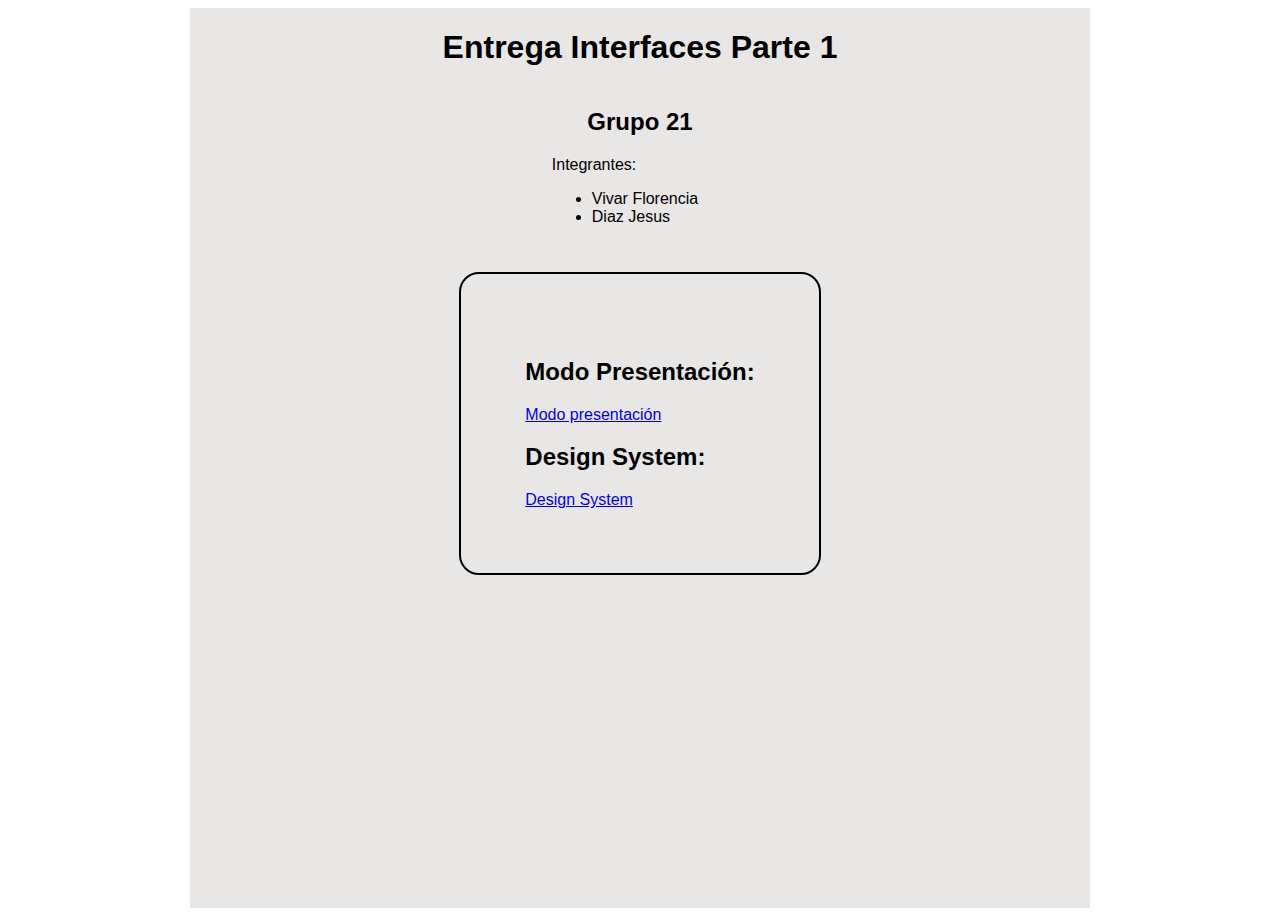
<file: tp1/index.html>
<!DOCTYPE html>
<html lang="en">
<head>
    <meta charset="UTF-8">
    <meta name="viewport" content="width=device-width, initial-scale=1.0">
    <link rel="stylesheet" type="text/css" href="styles.css">
    <title>TP1 Vivar Florencia, Diaz Jesus</title>
</head>
<body>
    <div class="container">
        <h1>Entrega Interfaces Parte 1</h1>
        <h2>Grupo 21</h2>
        <section class="Integrantes">
            <div>
                Integrantes:
            </div>
            <div>
                <ul>
                    <li>
                        Vivar Florencia
                    </li>
                    <li>
                        Diaz Jesus
                    </li>
                </ul>
            </div>
        </section>
        <section class="mainSection">
            <h2>Modo Presentación: </h2>
            <a href="https://www.figma.com/proto/dBvdsCHoQnJ31j5kdCslb8/Tp1?type=design&node-id=144-607&t=4dtlMZj9lMs3R6NG-1&scaling=min-zoom&page-id=9%3A87&mode=design">Modo presentación</a>
            <h2>Design System: </h2>
            <a href="https://www.figma.com/file/dBvdsCHoQnJ31j5kdCslb8/Tp1?type=design&node-id=355%3A6225&mode=design&t=5PSeATFof4JrPKpI-1">Design System</a>
        </section>
    </div>
</body>
</html>
</file>
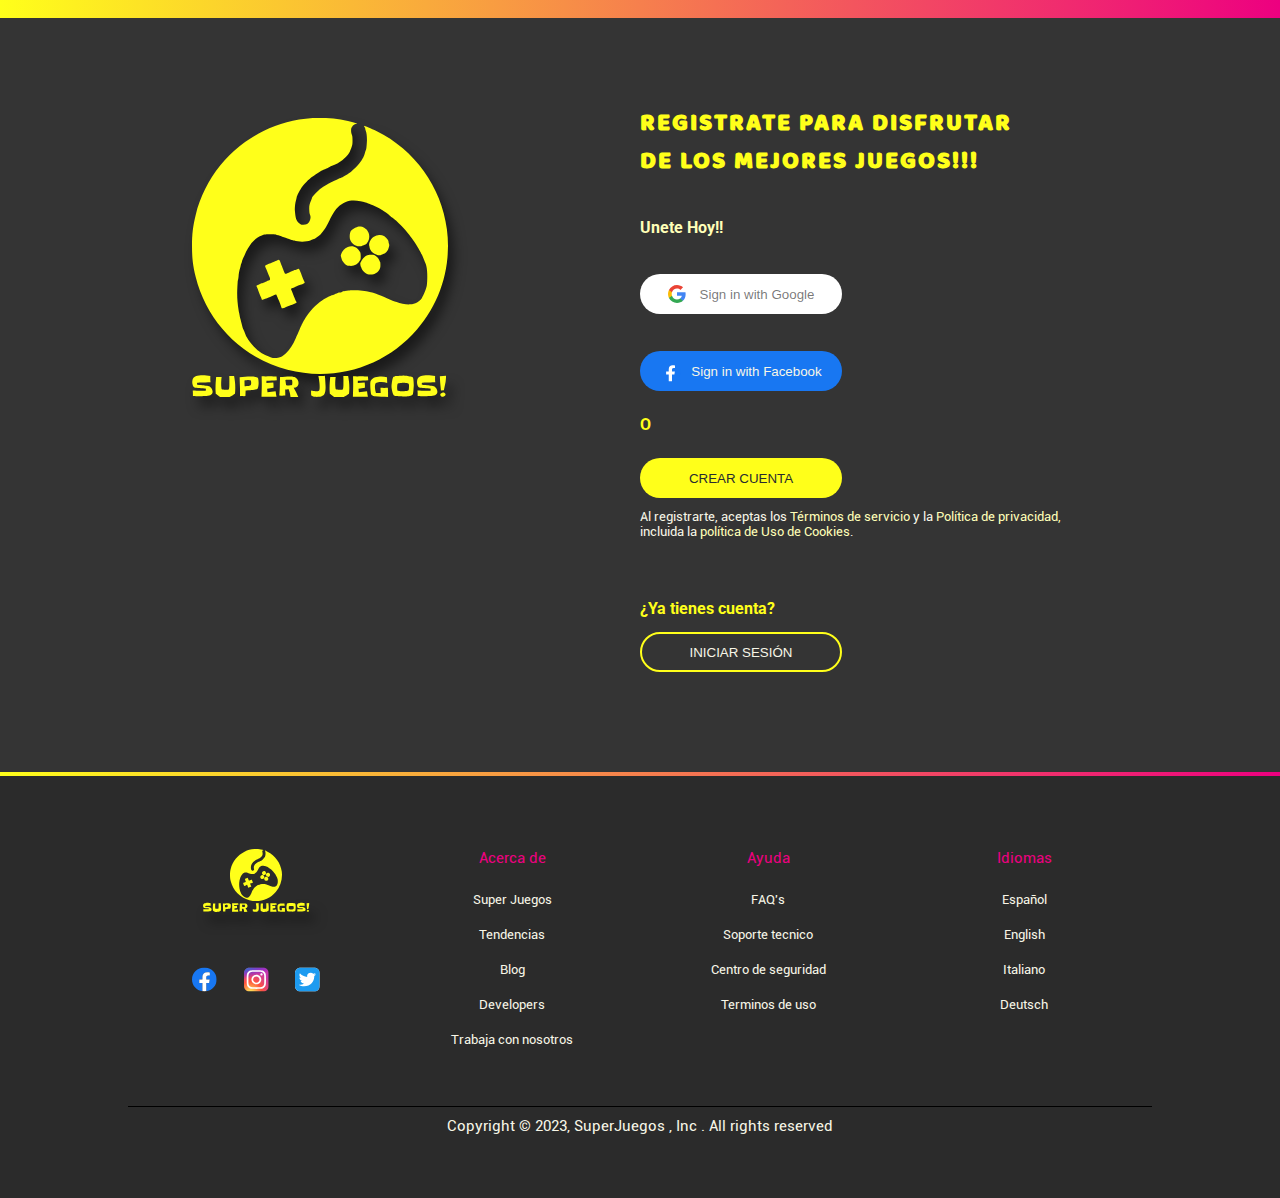
<file: tp2/index.html>
<!DOCTYPE html>
<html lang="en">

<head>
    <meta charset="UTF-8" />
    <meta name="viewport" content="width=device-width, initial-scale=1.0" />
    <title>Mini Juegos Entregable 2</title>
    <link rel="stylesheet" href="css/styles.css" />
    <link rel="stylesheet" href="css/registro.css" />
</head>

<body>

    <section class="main-container">
        <div class="divisor"></div>
        </div>
        <div class="logo">
            <img src="./assets/img/logo.svg" alt="logo super juegos">
            <img src="./assets/img/texto-logo.svg" alt="texto logo super juegos">
        </div>
        <div class="tipos-de-login">

            <h1 >REGISTRATE PARA DISFRUTAR DE LOS MEJORES JUEGOS!!!</h2>
            <h2>Unete Hoy!!</h2>
            <button class="boton-google"><img src="./assets/img/google.svg" alt="logo google">
                Sign in with Google
            </button>
            <button class="boton-facebook"> <img src="./assets/img/facebook.svg" alt="logo facebook">Sign in with
                Facebook
            </button>
            <h2>O</h2>
            <button class="boton-primario boton-registrarse ">
                crear cuenta
            </button>
            <p class="politica-de-privacidad">Al registrarte, aceptas los <span>Términos de servicio</span> y la
                <span>Política
                    de privacidad,</span> incluida la <span>política de Uso de Cookies</span>.
            </p>
            <h2>¿Ya tienes cuenta? </h2>
            <button class="boton-secundario boton-iniciar-sesion ">
                iniciar sesión
            </button>


        </div>
    </section>
    <footer>
        <div class="divisor"></div>
        <div class="info">
            <div class="logosContainer">
                <div class="logoSuperJuegos">
                    <img class="logoCircular" src="./assets/img/logo.svg" alt="logo super juegos">
                    <img class="letrasDelLogo" src="./assets/img/texto-logo.svg" alt="">
                </div>
                <div class="redesSociales">
                    <img src="./assets/img/facebook.svg" alt="logo facebook">
                    <img src="./assets/img/instagram.svg" alt="logo instagram">
                    <img src="./assets/img/twitter.svg" alt="logo twitter">
                </div>
            </div>
            <div class="acerca-de infoTextos">
                <a>Acerca de</a>
                <a>Super Juegos</a>
                <a>Tendencias</a>
                <a>Blog</a>
                <a>Developers</a>
                <a>Trabaja con nosotros</a>

            </div>
            <div class="ayuda infoTextos">
                <a>Ayuda</a>
                <a>FAQ's</a>
                <a>Soporte tecnico</a>
                <a>Centro de seguridad</a>
                <a>Terminos de uso</a>
            </div>
            <div class="idiomas infoTextos">
                <a>Idiomas</a>
                <a>Español</a>
                <a>English</a>
                <a>Italiano</a>
                <a>Deutsch</a>
            </div>
        </div>
        <div class="copyright">
            <div class="linea"></div>
            <p>Copyright © 2023, SuperJuegos , Inc . All rights reserved</p>
        </div>
    </footer>
    <div class="overlay hide"></div>
    <div class="formulario-contenedor hide">

        <button class="boton-cerrar">
            <img src="./assets/img/cruz-icono.svg" alt="boton cerrar">
        </button>

        <img class="logo" src="./assets/img/logo.svg" alt="logo de super juegos">
        <h2 id="aaaddd">Registrate para jugar online y divertirte!!</h2>

        <form action="" class="form-registro hide">
            <p>Campo requerido * </p>
            <label for="">Nombre <span>*</span></label>
            <input type="text">
            <label for="">Apellido <span>*</span></label>
            <input type="text">
            <label for="">Fecha de Nacimiento <span>*</span></label>
            <div class="fecha-de-nacimiento">
                <select id="dia" name="dia">
                    <option value="1">1</option>
                    <option value="2">2</option>
                    <option value="3">3</option>
                    <option value="4">4</option>
                    <option value="5">5</option>
                    <option value="6">6</option>
                    <option value="7">7</option>
                    <option value="8">8</option>
                    <option value="9">9</option>
                    <option value="10">10</option>
                    <option value="11">11</option>
                    <option value="12">12</option>
                    <option value="13">13</option>
                    <option value="14">14</option>
                    <option value="15">15</option>
                    <option value="16">16</option>
                    <option value="17">17</option>
                    <option value="18">18</option>
                    <option value="19">19</option>
                    <option value="20">20</option>
                    <option value="21">21</option>
                    <option value="22">22</option>
                    <option value="23">23</option>
                    <option value="24">24</option>
                    <option value="25">25</option>
                    <option value="26">26</option>
                    <option value="27">27</option>
                    <option value="28">28</option>
                    <option value="29">29</option>
                    <option value="30">30</option>
                    <option value="31">31</option>
                    <!-- Agrega más opciones de día según sea necesario -->
                </select>
                <select id="mes" name="mes">
                    <option value="1">Enero</option>
                    <option value="2">Febrero</option>
                    <option value="3">Marzo</option>
                    <option value="4">Abril</option>
                    <option value="5">Mayo</option>
                    <option value="6">Junio</option>
                    <option value="7">Julio</option>
                    <option value="8">Agosto</option>
                    <option value="9">Septiembre</option>
                    <option value="10">Octubre</option>
                    <option value="11">Noviembre</option>
                    <option value="12">Diciembre</option>
                </select>
                <select id="ano" name="ano">
                    <option value="1990">1990</option>
                    <option value="1991">1991</option>
                    <option value="1992">1992</option>
                    <option value="1993">1993</option>
                    <option value="1994">1994</option>
                    <option value="1995">1995</option>
                    <option value="1996">1996</option>
                    <option value="1997">1997</option>
                    <option value="1998">1998</option>
                    <option value="1999">1999</option>
                    <option value="2000">2000</option>
                    <option value="2001">2001</option>
                    <option value="2002">2002</option>
                    <option value="2003">2003</option>
                    <option value="2004">2004</option>
                    <option value="2005">2005</option>
                    <option value="2006">2006</option>
                    <option value="2007">2007</option>
                    <option value="2008">2008</option>
                    <option value="2009">2009</option>
                    <option value="2010">2010</option>
                    <option value="2011">2011</option>
                    <option value="2012">2012</option>
                    <option value="2013">2013</option>
                    <option value="2014">2014</option>
                    <option value="2015">2015</option>
                    <option value="2016">2016</option>
                    <option value="2017">2017</option>
                    <option value="2018">2018</option>
                    <option value="2019">2019</option>
                    <option value="2020">2020</option>
                    <option value="2021">2021</option>
                    <option value="2022">2022</option>
                    <option value="2023">2023</option>
                </select>
            </div>
            <label for="">Mail <span>*</span></label>
            <input type="text">
            <label for="">Contraseña <span>*</span></label>
            <input type="text">
            <label for="">Repite Contraseña <span>*</span></label>
            <input type="text">

            <div class="reCAPTCHA">
                <input type="checkbox" name="no-soy-un-robot" id="">
                <p>No soy un robot</p>
                <img src="./assets/img/recaptcha-logo.svg" alt="logo recaptcha">
            </div>

            <button class="boton-registrarse-enviar boton-primario"> REGISTRARSE</button>
        </form>
        <form action="" class="form-iniciar-sesion hide">
            <p>Campo requerido * </p>
            <label for="">Nombre <span>*</span></label>
            <input type="text">
            <label for="">Apellido <span>*</span></label>
            <input type="text">
            <button class="boton-inicio-sesion-enviar boton-primario">ENVIAR</button>
        </form>
        <div class="mensaje-registro-con-exito hide">
            <h2> Bien hecho! has sido registrado con exito!</h2>
            <div>
                <img src="./assets/img/Checked-success-exito.png" alt="">
            </div>
            <h2> Cick aqui para empezar a jugar</h2>
            <button class="boton-exito-al-home boton-secundario"> ENTENDIDO</button>
        </div>
            
    </div>
    <div class="loader hide">
        <div class="barraDeCarga">
            <div class="texto"></div>
        </div>
    </div>
    <script src="./js/registro.js"></script>
</body>

</html>
</file>
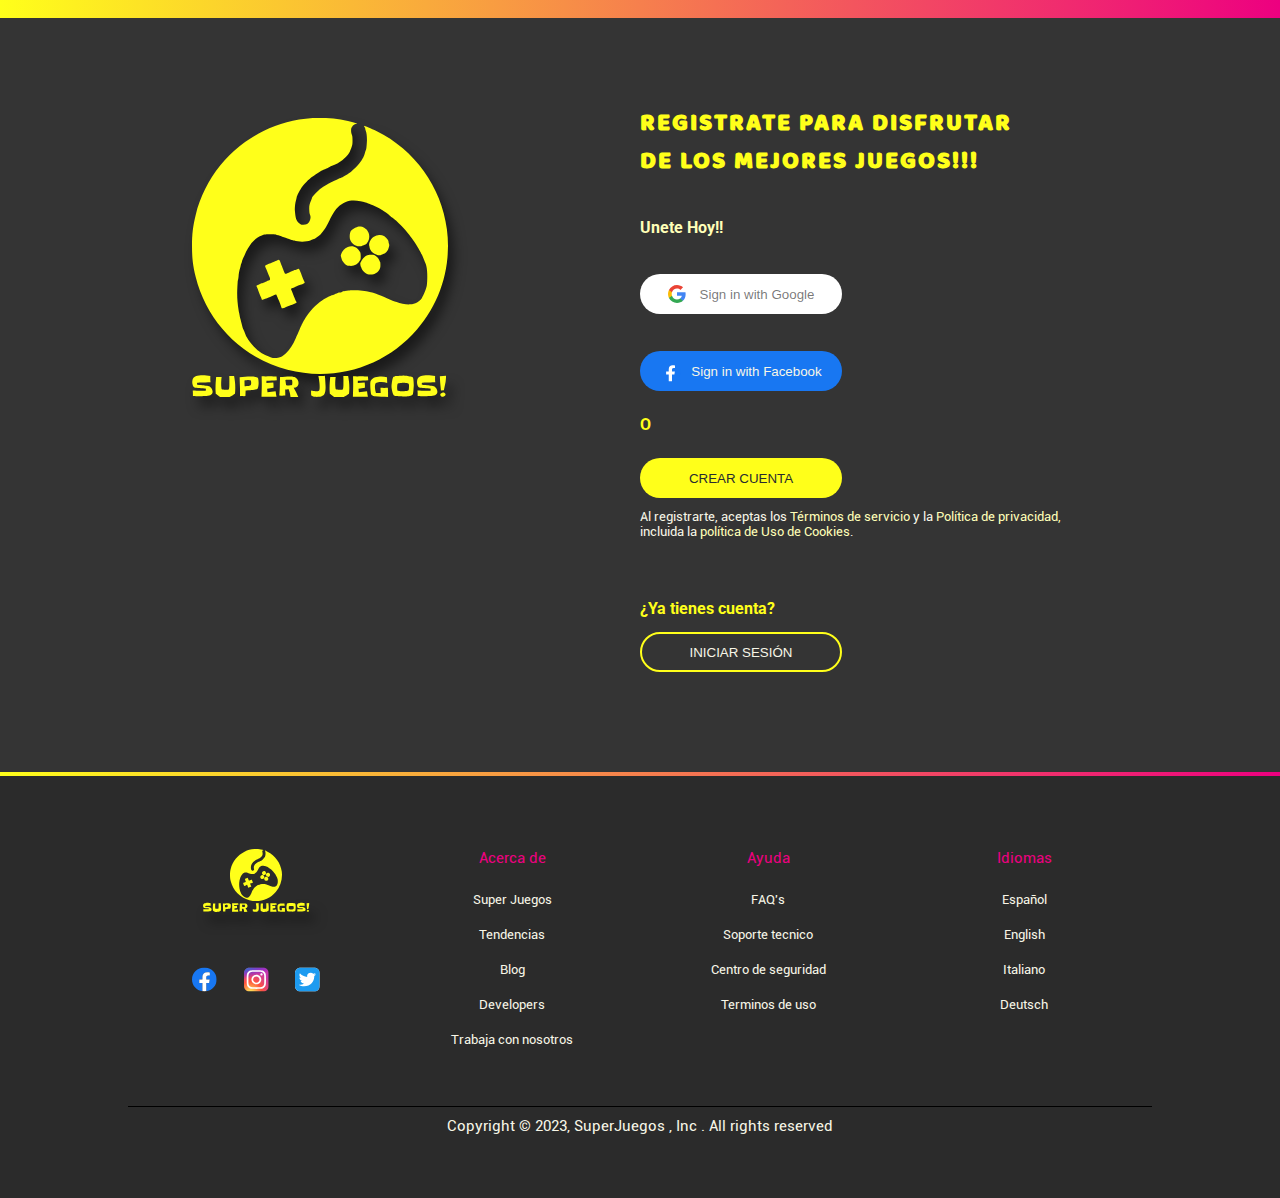
<file: tp3/index.html>
<!DOCTYPE html>
<html lang="en">

<head>
    <meta charset="UTF-8" />
    <meta name="viewport" content="width=device-width, initial-scale=1.0" />
    <title>Super Juegos 3</title>
    <link rel="stylesheet" href="css/styles.css" />
    <link rel="stylesheet" href="css/registro.css" />
</head>

<body>

    <section class="main-container">
        <div class="divisor"></div>
        </div>
        <div class="logo">
            <img src="./assets/img/logo.svg" alt="logo super juegos">
            <img src="./assets/img/texto-logo.svg" alt="texto logo super juegos">
        </div>
        <div class="tipos-de-login">

            <h1 >REGISTRATE PARA DISFRUTAR DE LOS MEJORES JUEGOS!!!</h2>
            <h2>Unete Hoy!!</h2>
            <button class="boton-google"><img src="./assets/img/google.svg" alt="logo google">
                Sign in with Google
            </button>
            <button class="boton-facebook"> <img src="./assets/img/facebook.svg" alt="logo facebook">Sign in with
                Facebook
            </button>
            <h2>O</h2>
            <button class="boton-primario boton-registrarse ">
                crear cuenta
            </button>
            <p class="politica-de-privacidad">Al registrarte, aceptas los <span>Términos de servicio</span> y la
                <span>Política
                    de privacidad,</span> incluida la <span>política de Uso de Cookies</span>.
            </p>
            <h2>¿Ya tienes cuenta? </h2>
            <button class="boton-secundario boton-iniciar-sesion ">
                iniciar sesión
            </button>


        </div>
    </section>
    <footer>
        <div class="divisor"></div>
        <div class="info">
            <div class="logosContainer">
                <div class="logoSuperJuegos">
                    <img class="logoCircular" src="./assets/img/logo.svg" alt="logo super juegos">
                    <img class="letrasDelLogo" src="./assets/img/texto-logo.svg" alt="">
                </div>
                <div class="redesSociales">
                    <img src="./assets/img/facebook.svg" alt="logo facebook">
                    <img src="./assets/img/instagram.svg" alt="logo instagram">
                    <img src="./assets/img/twitter.svg" alt="logo twitter">
                </div>
            </div>
            <div class="acerca-de infoTextos">
                <a>Acerca de</a>
                <a>Super Juegos</a>
                <a>Tendencias</a>
                <a>Blog</a>
                <a>Developers</a>
                <a>Trabaja con nosotros</a>

            </div>
            <div class="ayuda infoTextos">
                <a>Ayuda</a>
                <a>FAQ's</a>
                <a>Soporte tecnico</a>
                <a>Centro de seguridad</a>
                <a>Terminos de uso</a>
            </div>
            <div class="idiomas infoTextos">
                <a>Idiomas</a>
                <a>Español</a>
                <a>English</a>
                <a>Italiano</a>
                <a>Deutsch</a>
            </div>
        </div>
        <div class="copyright">
            <div class="linea"></div>
            <p>Copyright © 2023, SuperJuegos , Inc . All rights reserved</p>
        </div>
    </footer>
    <div class="overlay hide"></div>
    <div class="formulario-contenedor hide">

        <button class="boton-cerrar">
            <img src="./assets/img/cruz-icono.svg" alt="boton cerrar">
        </button>

        <img class="logo" src="./assets/img/logo.svg" alt="logo de super juegos">
        <h2 id="aaaddd">Registrate para jugar online y divertirte!!</h2>

        <form action="" class="form-registro hide">
            <p>Campo requerido * </p>
            <label for="">Nombre <span>*</span></label>
            <input type="text">
            <label for="">Apellido <span>*</span></label>
            <input type="text">
            <label for="">Fecha de Nacimiento <span>*</span></label>
            <div class="fecha-de-nacimiento">
                <select id="dia" name="dia">
                    <option value="1">1</option>
                    <option value="2">2</option>
                    <option value="3">3</option>
                    <option value="4">4</option>
                    <option value="5">5</option>
                    <option value="6">6</option>
                    <option value="7">7</option>
                    <option value="8">8</option>
                    <option value="9">9</option>
                    <option value="10">10</option>
                    <option value="11">11</option>
                    <option value="12">12</option>
                    <option value="13">13</option>
                    <option value="14">14</option>
                    <option value="15">15</option>
                    <option value="16">16</option>
                    <option value="17">17</option>
                    <option value="18">18</option>
                    <option value="19">19</option>
                    <option value="20">20</option>
                    <option value="21">21</option>
                    <option value="22">22</option>
                    <option value="23">23</option>
                    <option value="24">24</option>
                    <option value="25">25</option>
                    <option value="26">26</option>
                    <option value="27">27</option>
                    <option value="28">28</option>
                    <option value="29">29</option>
                    <option value="30">30</option>
                    <option value="31">31</option>
                    <!-- Agrega más opciones de día según sea necesario -->
                </select>
                <select id="mes" name="mes">
                    <option value="1">Enero</option>
                    <option value="2">Febrero</option>
                    <option value="3">Marzo</option>
                    <option value="4">Abril</option>
                    <option value="5">Mayo</option>
                    <option value="6">Junio</option>
                    <option value="7">Julio</option>
                    <option value="8">Agosto</option>
                    <option value="9">Septiembre</option>
                    <option value="10">Octubre</option>
                    <option value="11">Noviembre</option>
                    <option value="12">Diciembre</option>
                </select>
                <select id="ano" name="ano">
                    <option value="1990">1990</option>
                    <option value="1991">1991</option>
                    <option value="1992">1992</option>
                    <option value="1993">1993</option>
                    <option value="1994">1994</option>
                    <option value="1995">1995</option>
                    <option value="1996">1996</option>
                    <option value="1997">1997</option>
                    <option value="1998">1998</option>
                    <option value="1999">1999</option>
                    <option value="2000">2000</option>
                    <option value="2001">2001</option>
                    <option value="2002">2002</option>
                    <option value="2003">2003</option>
                    <option value="2004">2004</option>
                    <option value="2005">2005</option>
                    <option value="2006">2006</option>
                    <option value="2007">2007</option>
                    <option value="2008">2008</option>
                    <option value="2009">2009</option>
                    <option value="2010">2010</option>
                    <option value="2011">2011</option>
                    <option value="2012">2012</option>
                    <option value="2013">2013</option>
                    <option value="2014">2014</option>
                    <option value="2015">2015</option>
                    <option value="2016">2016</option>
                    <option value="2017">2017</option>
                    <option value="2018">2018</option>
                    <option value="2019">2019</option>
                    <option value="2020">2020</option>
                    <option value="2021">2021</option>
                    <option value="2022">2022</option>
                    <option value="2023">2023</option>
                </select>
            </div>
            <label for="">Mail <span>*</span></label>
            <input type="text">
            <label for="">Contraseña <span>*</span></label>
            <input type="text">
            <label for="">Repite Contraseña <span>*</span></label>
            <input type="text">

            <div class="reCAPTCHA">
                <input type="checkbox" name="no-soy-un-robot" id="">
                <p>No soy un robot</p>
                <img src="./assets/img/recaptcha-logo.svg" alt="logo recaptcha">
            </div>

            <button class="boton-registrarse-enviar boton-primario"> REGISTRARSE</button>
        </form>
        <form action="" class="form-iniciar-sesion hide">
            <p>Campo requerido * </p>
            <label for="">Nombre <span>*</span></label>
            <input type="text">
            <label for="">Apellido <span>*</span></label>
            <input type="text">
            <button class="boton-inicio-sesion-enviar boton-primario">ENVIAR</button>
        </form>
        <div class="mensaje-registro-con-exito hide">
            <h2> Bien hecho! has sido registrado con exito!</h2>
            <div>
                <img src="./assets/img/Checked-success-exito.png" alt="">
            </div>
            <h2> Cick aqui para empezar a jugar</h2>
            <button class="boton-exito-al-home boton-secundario"> ENTENDIDO</button>
        </div>
            
    </div>

    <script src="./js/registro.js"></script>
</body>

</html>
</file>
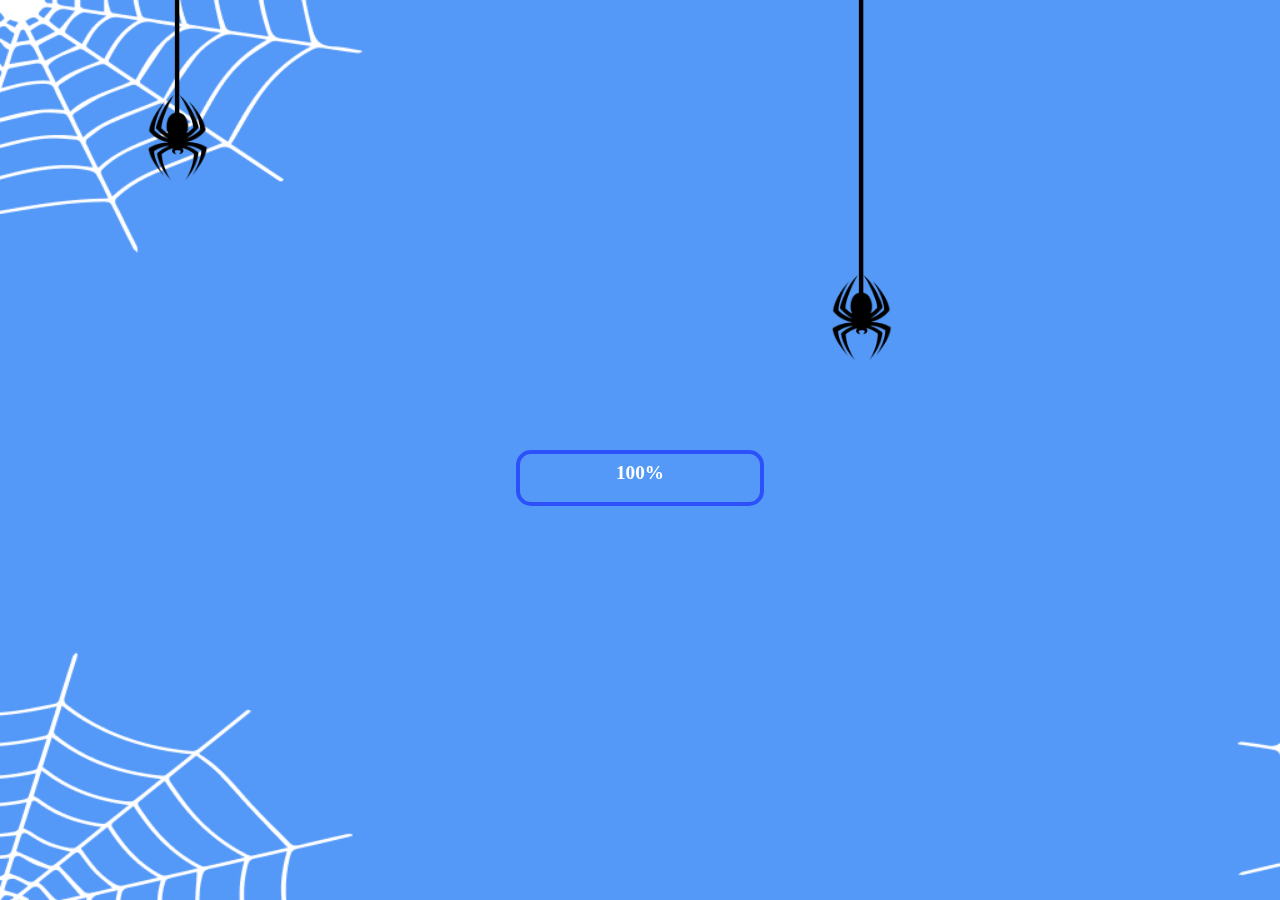
<file: tp4/index.html>
<!DOCTYPE html>
<html lang="en">

<head>
    <meta charset="UTF-8">
    <meta name="viewport" content="width=device-width, initial-scale=1.0">
    <title>Spidey</title>
    <link rel="stylesheet" type="text/css" href="css/main.css">
    <link rel="stylesheet" type="text/css" href="css/header.css">
    <link rel="stylesheet" type="text/css" href="css/P1.css">
    <link rel="stylesheet" type="text/css" href="css/P2Duende.css">
    <link rel="stylesheet" type="text/css" href="css/P3Flotados.css">
    <link rel="stylesheet" type="text/css" href="css/P4GhostSpider.css">
    <link rel="stylesheet" type="text/css" href="css/P5Hulk.css">
    <link rel="stylesheet" type="text/css" href="css/P6Carrusel.css">
    <link rel="stylesheet" type="text/css" href="css/P7PoligonoNegro.css">
    <link rel="stylesheet" type="text/css" href="css/P8Difuminado.css">
    <link rel="stylesheet" type="text/css" href="css/P9.css">
    <link rel="stylesheet" type="text/css" href="css/footer.css">
    <link rel="preconnect" href="https://fonts.googleapis.com">
    <link rel="preconnect" href="https://fonts.gstatic.com" crossorigin>
    <link href="https://fonts.googleapis.com/css2?family=Lato:wght@900&display=swap" rel="stylesheet">
    <link rel="preconnect" href="https://fonts.googleapis.com">
    <link href="https://fonts.googleapis.com/css2?family=Lato&family=Roboto&family=Slackey&display=swap"
        rel="stylesheet">

</head>

<body>
    <div class="contenedorPaginaEntera" >
        <!-- HEADER -->
        <header class="contenedorGrande" >
            <div class="contenedorChico">
                <div class="contenedorMenuYLogo ">
                    <div id="nav-icon1">
                        <span></span>
                        <span></span>
                        <span></span>
                        <span></span>
                    </div>
                    <img src="assets/images/logoSpideyGrande.png" id="logoHeaderMini"
                        alt="spidey And his amazing friends">
                    <button id="botonComprar">COMPRAR</button>
                </div>
                <div class="contenedorMenuAbierto">
                    <nav class="contMenu " id="menu">
                        <ul class="menu-abierto">
                            <li class="l1 texto-menu ">Inicio</li>
                            <li class="l2 texto-menu ">Ghost Spider</li>
                            <li class="l3 texto-menu ">Vengadores</li>
                            <li class="l4 texto-menu ">Contacto</li>
                        </ul>
                    </nav>
                </div>
            </div>

            <div class="contLogoHeader contenedorChico">
                <img src="assets/images/logoSpideyGrande.png" id="logoHeader" alt="spidey And his amazing friends">
            </div>

        </header>

        <div class="hiddenX">
            <section class="parallax1 contenedorGrande" >
                <div id="cieloP1"></div>

                <img src="assets/images/edificiosIzq.png" id="edificiosIzq">
                <img src="assets/images/edificioDer.png" id="edificiosDer">
                <img src="assets/images/edificiosAtras.png" id="edificiosAtras">


                <img src="assets/images/personajeSpideyLila.png" id="spiderLila">

                <div class="contenedorSpideyRojo">
                    <img src="assets/images/personajeSpideyRojo.png" id="spiderRojo">
                    <img src="assets/images/sogaIzq.png" id="sogaIzq">
                </div>
                <div class="contenedorSpideyNegro">
                    <img src="assets/images/personajeSpideyNegro.png" id="spiderNegro">
                    <img src="assets/images/sogaDer.png" id="sogaDer">
                </div>
            </section>

        <section class="parallax2 contenedorGrande">
            <div class="fondoVioleta"></div>
            <div class="contenedorChico centrarElem">
                <div id="contenedorTextoDuende">
                    <h1>Conoce a Spidey y sus sorprendentes amigos</h1>
                    <p>Spidey, nuestro lanzador de telarañas favorito se une a Ghost-Spider (Gwen Stacey) y
                        Miles Morales para formar el equipo de Spidey, con la ayuda del cómico pero leal robot de
                        Spidey, TRACE-E.
                        Si Spidey se encuentra en una situación difícil donde necesita aún más poder de superhéroe,
                        tengan la
                        seguridad de que un amigo de los Vengadores correrá para ayudar.</p>
                </div>
                <img src="assets/images/personajeDuendeVerde.png" id="personajeDuendeVerde">
                <img src="assets/images/imagenGameplay.png" id="imagenGameplay">
            </div>
        </section>

        <!-- 3 cards fondo blanco -->
        <section class="parallax3">
            <div class="fondoBlanco">
                <div class="contenedorChico centrarElem">
                    <div class="contenedorgameplayMasTexto ">
                        <img src="assets/images/gameplay1.png">
                        <p class="textoGameplay">Peter Parker, un joven huérfano neoyorquino que adquiere
                            superpoderes
                            después
                            de ser mordido por una araña radiactiva, y cuya ideología como héroe se ve reflejada
                            primordialmente
                            en la expresión ”un gran poder conlleva una gran responsabilidad”.</p>
                    </div>
                    <div class="contenedorgameplayMasTexto ">
                        <img src="assets/images/gameplay2.png">
                        <p class="textoGameplay">Tras la muerte de Peter Parker, es quien toma la identidad de
                            Spider-Man.
                            La elección del presidente Barack Obama en enero de 2009, fue una fuente de inspiración
                            para el
                            cambio de etnicidad de Spider-Man.</p>
                    </div>
                    <div class="contenedorgameplayMasTexto ">
                        <img src="assets/images/gameplay3.png">
                        <p class="textoGameplay">El personaje es una variante de El Hombre Araña, una versión de
                            universo
                            alternativo de Gwen Stacy.
                            Ella reside en la "Tierra-65", donde, en lugar de Peter Benjamin Parker, Gwen Stacy fue
                            mordida
                            por
                            la Araña Radiactiva</p>
                    </div>
                </div>
            </div>
        </section>

        <!-- Ghost que tira 3 cards -->
        <section class="parallax4 contenedorGrande">
            <!-- <img class="contenedorGrande" src="assets/images/rectanguloGhost.png"> -->
            <div class="contenedorImagenesParallax4">
                <img src="assets/images/test1.png" class="P4Cards P4card1">
                <img src="assets/images/test2.png" class="P4Cards P4card2">
                <img src="assets/images/test3.png" class="P4Cards P4card3">
            </div>

        </section>

        <!--Hulk -->
        <section class="parallax5 contenedorGrande">
            <div class="contenedorChico contenedorP5">
                <div id="fondoNubes2"></div>
                <h1>Los vengadores acompañando tu aventura</h1>
                <img src="assets/images/arboles.png" id="fondoArboles">
                <img src="assets/images/cespedChico.png" id="cespedChico">
                <img src="assets/images/personajeHulk.png" id="personajeHulk" class="object" data-value="3">
                <img src="assets/images/personajeElastigirl.png" id="personajeElastigirl" class="object"
                    data-value="-13">
                <img src="assets/images/personajeNegro.png" id="personajeNegro" class="object" data-value="-5">
            </div>
        </section>
    </div>
    
        <!-- este seria carrusel si pero de arriba a abajo -->
        <section class="parallax6 contenedorGrande">
            <div class="contenedorContenidoParallax6">
                <h1>Mas amigos, mas diversión! </h1>
                <div class="contenedorChico centrarElem">
                    <div class="contenedorImagenesParallax6 ">
                        <div class="contenedorStickyP6">
                            <img class="imagenCarrusel P6imagen1" src="assets/images/image1Carrusel.png">
                            <img class="imagenCarrusel P6imagen2" src="assets/images/image2Carrusel.png">
                            <img class="imagenCarrusel P6imagen3" src="assets/images/image3Carrusel.png">
                            <img class="imagenCarrusel P6imagen4" src="assets/images/image4Carrusel.png">
                        </div>

                    </div>

                    <div class="contenedorTextosParallax6 ">
                        <div class="contenedorTextoParallax6 P6texto1  fade-in">
                            <h2>Mas de 100 misiones para que juegues sin parar!</h2>
                            <p>Tus padres, contentos. Explora el emocionante mundo de Spider-Man con más de 100
                                misiones
                                que te mantendrán en constante acción y adrenalina. Enfréntate a desafíos
                                únicos,
                                desentraña misterios, y ayuda a Spider-Man a mantener la paz en la ciudad
                                mientras te
                                sumerges en la piel del héroe arácnido. ¿Tienes lo que se necesita para superar
                                todas
                                las misiones y convertirte en el auténtico Spider-Man?</p>
                        </div>

                        <div class="contenedorTextoParallax6 P6texto2 fade-in">
                            <h2>Escenas deslumbrantes que te sorprenderán</h2>
                            <p>Sumérgete en un universo de maravillas visuales con 'Spider-Man: [nombre del
                                juego]'.
                                Nuestro juego te llevará a través de escenas deslumbrantes que te dejarán sin
                                aliento.
                                Desde los rascacielos de Nueva York hasta los intrincados detalles de la vida de
                                Peter
                                Parker, cada rincón de este mundo te sorprenderá. Prepárate para una experiencia
                                única
                                que desafiará tus expectativas y te transportará a un asombroso viaje con el
                                Hombre
                                Araña.</p>
                        </div>

                        <div class="contenedorTextoParallax6 P6texto3 fade-in">
                            <h2>Cada misión te dará puntos que no sirven para nada!</h2>
                            <p>Cada misión es una oportunidad para vivir la emocionante vida del Hombre Araña, y
                                aunque
                                los puntos que ganarás no tengan un propósito específico, la verdadera
                                recompensa está
                                en la diversión y la inmersión que experimentarás en cada desafío. No necesitas
                                acumular
                                puntos para sentirte como un auténtico superhéroe, ya que la adrenalina de
                                salvar la
                                ciudad y la emoción de las acrobacias en el aire son más que suficientes. ¡Así
                                que
                                prepárate para sumergirte en la acción y la aventura, sin preocuparte por los
                                puntos, y
                                vive la experiencia definitiva de Spider-Man!</p>
                        </div>

                        <div class="contenedorTextoParallax6 P6texto4 fade-in">
                            <h2>Derrota a los villanos y diviértete</h2>
                            <p>la diversión está asegurada mientras te enfrentas a los infames villanos de la
                                ciudad de
                                Nueva York. Enfréntate a desafíos épicos, combate a tus enemigos más temibles y
                                disfruta
                                de una experiencia llena de acción y emoción. Cada encuentro con los villanos te
                                sumergirá en una batalla trepidante y te llevará más cerca de convertirte en el
                                auténtico Hombre Araña. Así que, ¿estás listo para derrotar a los villanos y
                                sumergirte
                                en la aventura definitiva de Spider-Man?"</p>
                        </div>

                    </div>
                </div>
            </div>
        </section>

        <section class="parallax7 ">
            <div class="contenedorChico contenerdorP7">
                <h1>”un gran poder conlleva una gran responsabilidad”</h1>
                <button class="botonComprarP7">COMPRAR AHORA</button>
            </div>
        </section>

        <section class="parallax8">
            <div class="contenedorChico centrarElem containerFocus">
                <img class="personajeFocusChico personajeLilaP8" data-name="lila"
                    src="assets/images/personajeLilaFocusChico.png" alt="">
                <img class="personajeFocusChico personajeRojoP8" data-name="rojo"
                    src="assets/images/personjeRojoFocusChico.png" alt="">
                <img class="personajeFocusChico personajeNegrP8" data-name="negro"
                    src="assets/images/personajeNegroFocusChico.png" alt="">
            </div>
        </section>

        <section class="parallax9">

            <div class="contenedorElementosP9">
                <h1 class="h1P9">Lo último de SPIDEY Y SUS AMIGOS en tu buzón de correo electrónico </h1>
                <div class="buttonsP9">
                    <input required type="text" class="placeholder" placeholder="Ingresa aqui tu correo..."></input>
                    <button class="subs">SUSCRIBIRSE</button>
                </div>
                <div>
                    <p>Al inscribirse en nuestra lista de correo, nos autoriza a ponernos en contacto con usted para
                        enviarle
                        ofertas y actualizaciones de marketing por correo electrónico, y también acepta nuestra
                        <span>Política de privacidad</span> y las <span>Condiciones del servicio.</span>
                    </p>
                    <img src="assets/images/imageTeenFooter.png" alt="imageTeenFooter" class="imageTeen">
                </div>
                <img src="assets/images/edificiosFooter.png" alt="edificios footer" class="edificios">
                <div>
                    <div class="contenedorSpritesheet ">
                        <div class="spriteP9SpiderNegro"></div>
                        <div class="spriteP9SpiderRojo"></div>
                        <div class="spriteP9SpiderNegro2"> </div>
                    </div>

                </div>
            </div>
        </section>


        <footer>
            <div class="rectNegro">
                <div class="contenedorChico">
                    <img class="imgPs4Footer" src=" assets/images/imagePatrocinadores.png"
                        alt="ps4 ps5 xbox Series xBox One NintendoSwitch Steam">
                </div>
            </div>
            <div class="contenedorCopyright">
                <div class="contenedorChico">
                    <p class="textoCopyright">©SEGA. All rights reserved. SEGA is registered in the U.S. Patent and
                        Trademark
                        Office. SEGA, the SEGA logo and SONIC SUPERSTARS are either registered trademarks or trademarks
                        of
                        SEGA CORPORATION or its affiliates. All other trademarks, logos and copyrights are property of
                        their
                        respective owners.©2023 The LEGO Group. LEGO, the LEGO logo, the Minifigure, and the Brick and
                        Knob
                        configurations are trademarks and/or copyrights of the LEGO Group. All other marks and
                        trademarks
                        are the property of their respective owners. All rights reserved."PS", "PS5" and "PS4" are
                        registered trademarks or trademarks of Sony Interactive Entertainment Inc.Microsoft, the Xbox
                        Sphere
                        mark, the Series X logo, Xbox One, and Xbox Series X are trademarks of the Microsoft group of
                        companies.Nintendo Switch is a trademark of NintendoEPIC GAMES and the EPIC STORE LOGO are
                        trademarks or registered trademarks of EPIC GAMES INC.©2023 Valve Corporation. Steam and the
                        Steam
                        logo are trademarks and/or registered trademarks of Valve Corporation in the U.S. and/or other
                        countries.The ESRB rating icons are registered trademarks of the Entertainment Software
                        Association.
                        <br>
                        <br>
                        <span class="policy-line">COOKIE POLICY PRIVACY POLICY</span>

                    </p>
                    <img class="iconoRedes" src="assets/images/iconosRedes.png" alt="icono redes sociales">
                </div>
            </div>

        </footer>


    </div> <!--  Cierre contenedor pagina-->


    <!-- Esta afuera del contenedor principal porque es mas facil de manipular, es la pantalla de inicio con loader -->
    <section class="loader-container">
        <div class="aranaInicio arana1"><img src="./assets/images/AranaIntro.png" alt=""></div>
        <div class="aranaInicio arana2"><img src="./assets/images/AranaIntro.png" alt=""></div>
        <div class="aranaInicio arana3"><img src="./assets/images/AranaIntro.png" alt=""></div>
        <div class="aranaInicio arana4"><img src="./assets/images/AranaIntro.png" alt=""></div>
        <div class="loader">
            <div class="barraDeCarga">
                <div class="texto"></div>
            </div>
        </div>

    </section>

    <script src="./js/home.js"></script>
    <script src="./js/header.js"></script>
    <script src="./js/P5.js"></script>
    <script src="./js/P8.js"></script>

</body>

</html>
</file>
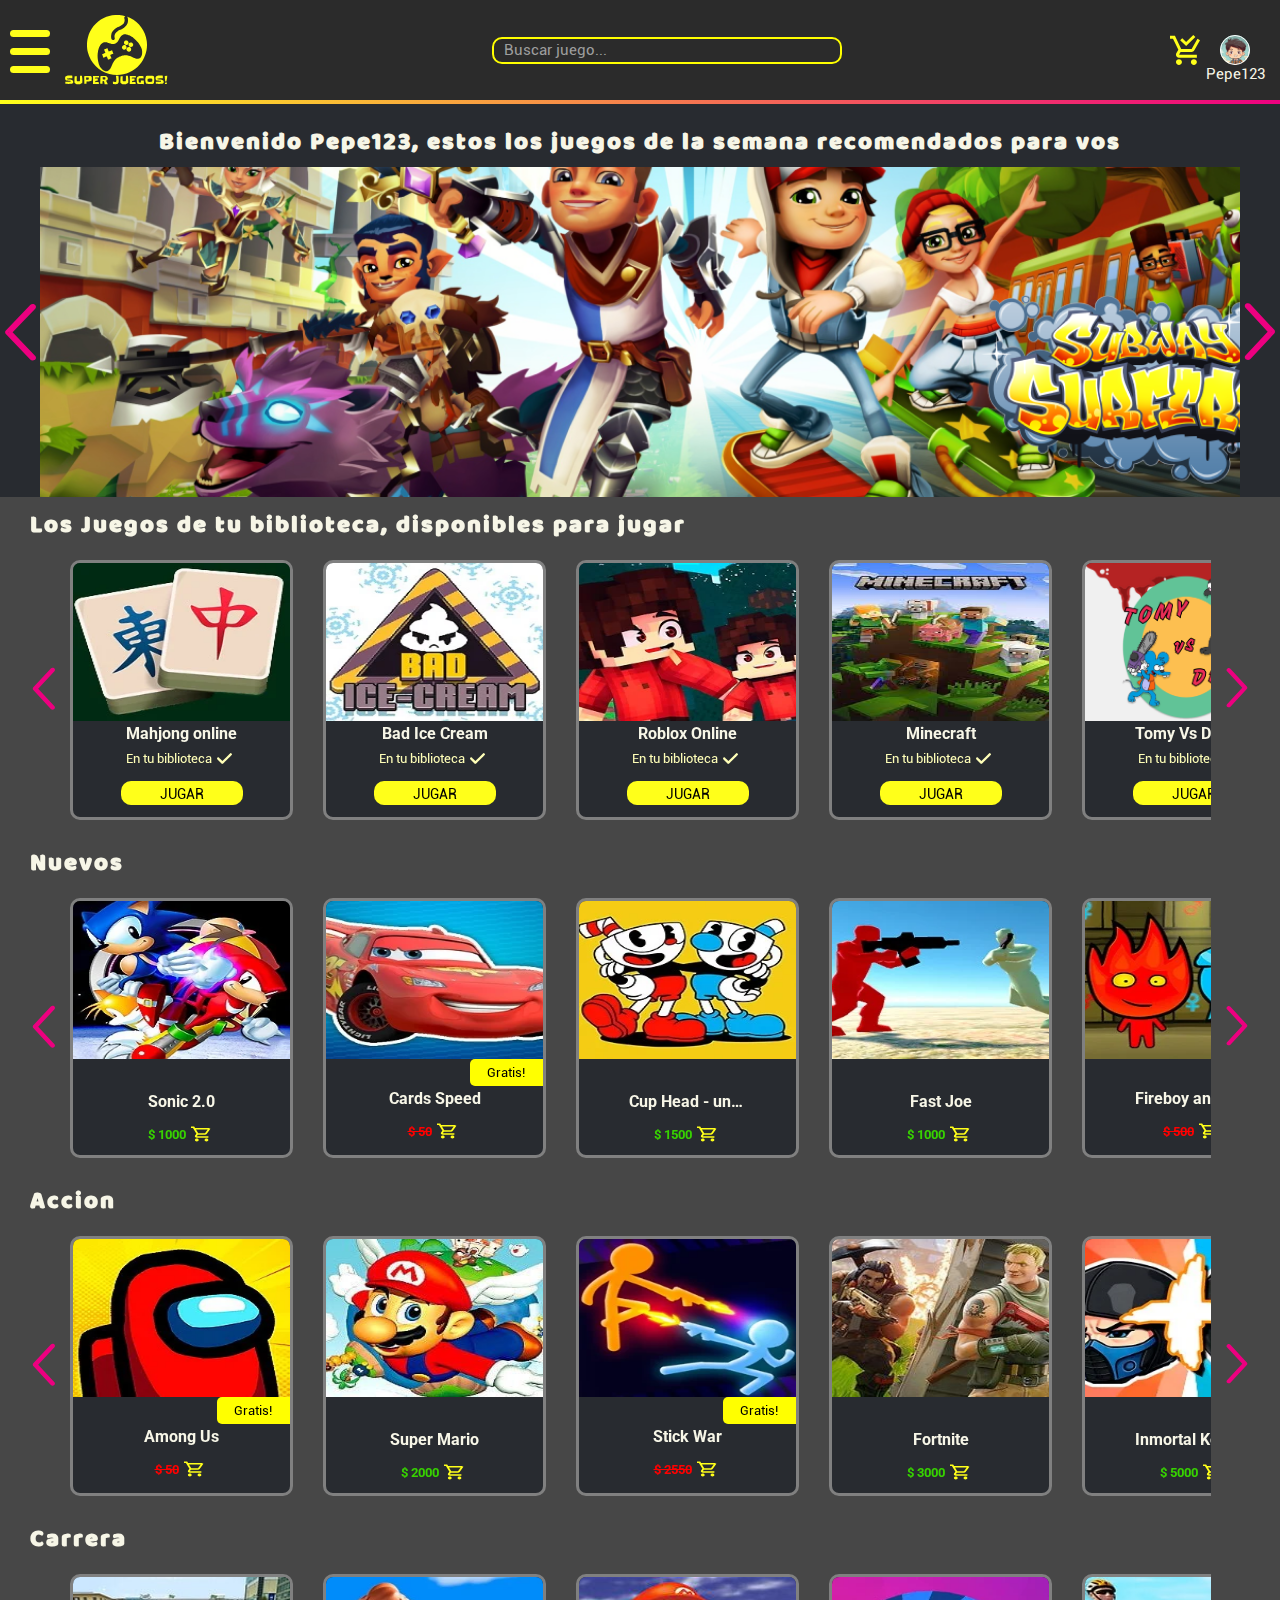
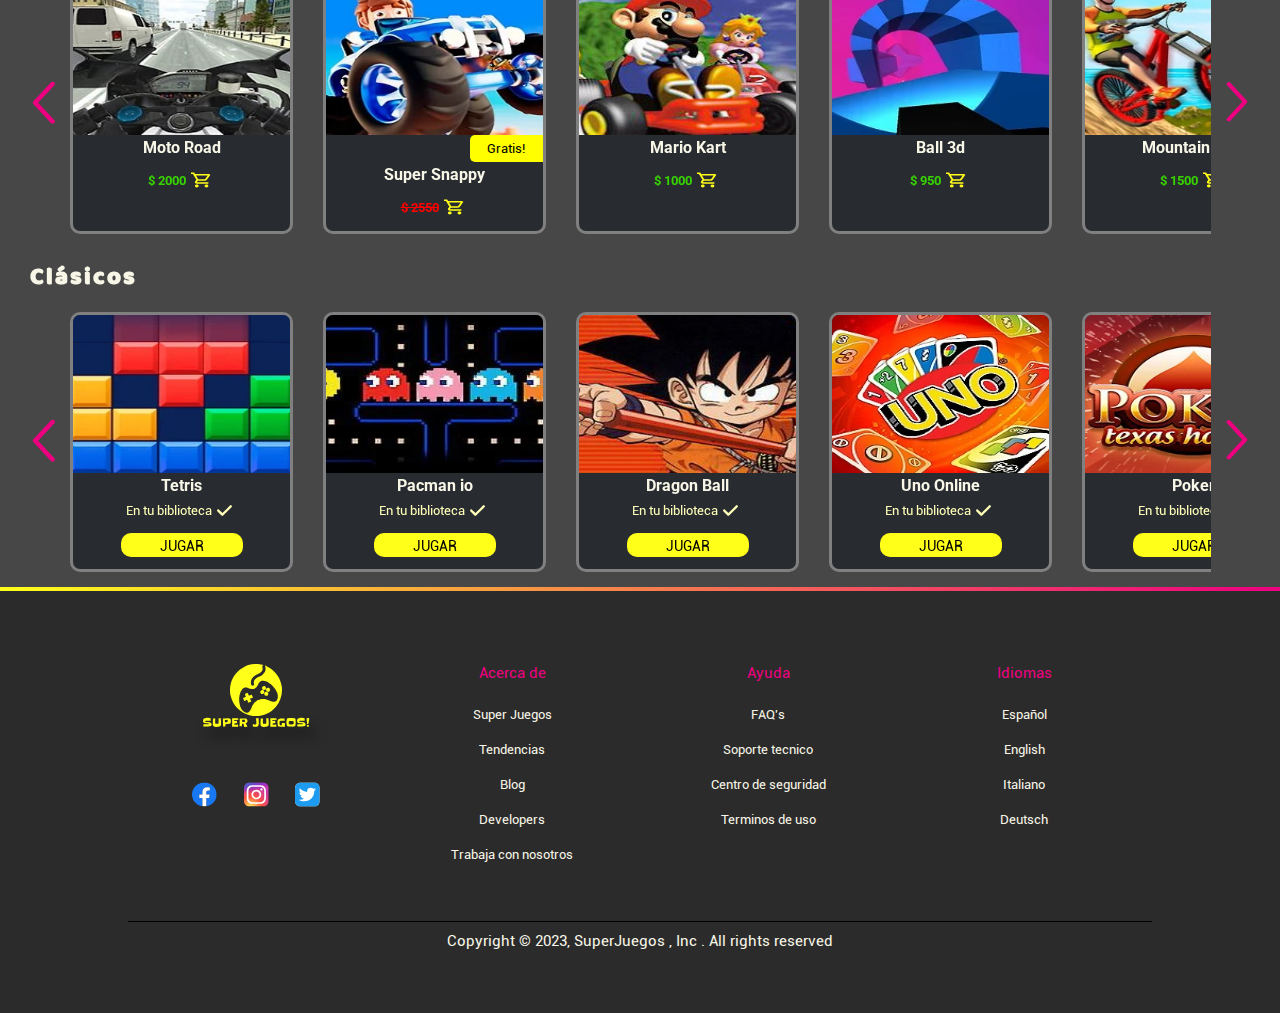
<file: tp2/home.html>
<!DOCTYPE html>
<html lang="en">

<head>
    <meta charset="UTF-8" />
    <meta name="viewport" content="width=device-width, initial-scale=1.0" />
    <title>Mini Juegos Entregable 2</title>
    <link rel="stylesheet" href="css/styles.css" />
    <link rel=" stylesheet" href="css/main-home.css" />
</head>

<body>
    <header>

        <!-- menu hamburguesa desplegagle -->
        <div class="contenedor-menu-y-logo">
            <div id="nav-icon1">
                <span></span>
                <span></span>
                <span></span>
            </div>
            <div class="logo">
                <img class="logo-prin" src="assets/img/logo.svg" alt="logo super juegos">
                <img src="assets/img/texto-logo.svg" class="super-juegos" alt="super juegos">
            </div>
        </div>
        <div class="cont-menu" id="menu">
            <ul>
                <li class="texto-menu"> <img src="assets/img/iconos/icono-inicio.svg" class="icono-menu"> Inicio </li>
                <li class="texto-menu icono-menu-buscar-juego"> <img src="assets/img/iconos/icono-buscar.svg"
                        class="icono-menu "> Buscar Juego </li>
                <li class="texto-menu"> <img src="assets/img/iconos/icono-nuevos.svg" class="icono-menu"> Nuevos </li>
                <li class="texto-menu"> <img src="assets/img/iconos/icono-tendencias.svg" class="icono-menu"> Tendencias
                </li>
                <li class="texto-menu"> <img src="assets/img/iconos/icono-accion.svg" class="icono-menu"> Accion </li>
                <li class="texto-menu"> <img src="assets/img/iconos/icono-carrera.svg" class="icono-menu"> Carrera </li>
                <li class="texto-menu"> <img src="assets/img/iconos/icono-clasicos.svg" class="icono-menu"> Clásicos
                </li>
                <li class="texto-menu"> <img src="assets/img/iconos/icono-deporte.svg" class="icono-menu"> Deportes
                </li>
                <li class="texto-menu"> <img src="assets/img/iconos/icono-estrategia.svg" class="icono-menu"> Estrategia
                </li>
                <li class="texto-menu"> <img src="assets/img/iconos/icono-infantiles.svg" class="icono-menu"> Infantiles
                </li>
            </ul>
        </div>

        <!-- logo que desaparece en desktop -->
        <div class="logoParaMobile">
            <img class="logo-prin" src="assets/img/logo.svg" alt="logo super juegos">
            <img src="assets/img/texto-logo.svg" class="super-juegos" alt="super juegos">
        </div>

        <input type="text" class="input-buscar" list="sugerencias" placeholder="Buscar juego...">
        <datalist id="sugerencias">
            <option value="Cuatro en linea Tomy vs Daly">
            <option value="Fireboy and Watergirl">
            <option value="Plants vs zombies">
            <option value="Mario kart">
            <option value="Mountain bike">
            <option value="Mario 2.0">

        </datalist>

        <div class="contenedor-principal-menu-usuario">
            <div class="usuario-logueado-container">
                <div>
                    <img src="assets/img/carrito.svg" class="carrito" alt="logo carrito">

                </div>
                <div class="usuario-logueado">
                    <img src="assets/img/usuario-logueado.svg" alt="logo usuario logueado">
                    <p>Pepe123</p>
                </div>
            </div>
            <div class="cont-menu-user hide" id="menu-user">
                <div class="usuario-logueado-menu">
                    <img class="usuario-logueado" src="assets/img/usuario-logueado.svg" alt="logo usuario logueado">
                    <div class="detalles-usuario">
                        <a class="nombre-usuario"> Hola Pepe123!</a>
                        <p>pepe123@gmail.com</p>
                    </div>
                    <div class="linea"></div>
                </div>
                <ul>
                    <li class="texto-menu"> <img src="assets/img/iconos/icono-user.svg" class="icono-menu-user"> Mi
                        cuenta </li>
                    <li id="menu-user-mobile-carrito" class="texto-menu "> <img
                            src="assets/img/iconos/icono-carrito.svg" class="icono-menu-user">Mis Compras </li>
                    <li class="texto-menu"> <img src="assets/img/iconos/icono-estrella.svg" class="icono-menu-user">
                        Mis juegos </li>
                    <li class="texto-menu"> <img src="assets/img/iconos/icono-editar.svg" class="icono-menu-user">
                        Editar cuenta </li>
                    <li class="texto-menu"> <img src="assets/img/iconos/icono-ajustes.svg" class="icono-menu-user">
                        Configuracion de cuenta </li>
                    <li class="texto-menu"> <img src="assets/img/iconos/icono-salir.svg" class="icono-menu-user">
                        Cerrar cuenta </li>
                </ul>
            </div>
        </div>
        </div>
    </header>
    <div class="divisor"></div>





    <!-- Carrusel Grande -->
    <section class="container-componente-carousel-grande">
        <h1 class="titulo-carusel">Bienvenido Pepe123, estos los juegos de la semana recomendados para vos</h1>
        <div class="carrusel-grande-container">
            <div class="boton-izq"> <img src="./assets/img/iconos/icono-flechita-izquierda.svg"></div>
                <div class="imagenes-container">
                    <div class="imagenes">
                        <div class="img img1">
                            <img class="img-desktop" src="./assets/img/imgs-juegos/carrusel-grande-subway.png" alt="">
                            <img class="img-mobile" src="./assets/img/imgs-juegos/carrousel-mobile-subway-surfers.png" alt="">
                        </div>
                        <div class="img img2">
                            <img class="img-desktop" src="./assets/img/imgs-juegos/carrusel-grande-mario.png" alt="">
                            <img  class="img-mobile" src="./assets/img/imgs-juegos/carrousel-mobile-mario.png" alt="">
                        </div>
                        <div class="img img3">
                            <img class="img-desktop" src="./assets/img/imgs-juegos/carrusel-grande-candycrush.png" alt="">
                            <img class="img-mobile" src="./assets/img/imgs-juegos/carrousel-mobile-candy-crush.png" alt="">
                        </div>
                    </div>
            </div>
            

            
                <div class="boton-der"> <img src="./assets/img/iconos/icono-flechita-derecha.svg"> </div>
            </div>
    </section>





    <!-- carrusel chico 2 -->
    <div class="container-componente-carousel">
        <h1 class="titulo-carusel">Los Juegos de tu biblioteca, disponibles para jugar</h1>

        <div class="container-carrusel2">
            <div class="boton-izquierda"> <img src="./assets/img/iconos/icono-flechita-izquierda.svg"></div>

            <div class="carousel">
                <div class="slide slideCarruselScroll">
                    <img src="assets/img/imgs-juegos/mahjong.webp" />
                    <div class="titulo-card">
                        <h2>Mahjong online</h2>
                        <p class="texto-chico">En tu biblioteca <img src="assets/img/iconos/icono-check.svg"
                                alt="icono-check"> </p>
                        <button class="boton-jugar"> JUGAR </button>
                    </div>
                </div>


                <div class="slide slideCarruselScroll">
                    <img src="assets/img/imgs-juegos/bad-ice-cream.webp" />
                    <div class="titulo-card">
                        <h2>Bad Ice Cream</h2>
                        <p class="texto-chico">En tu biblioteca <img src="assets/img/iconos/icono-check.svg"
                                alt="icono-check"> </p>
                        <button class="boton-jugar"> JUGAR </button>
                    </div>
                </div>
                <div class="slide slideCarruselScroll">
                    <img src="assets/img/imgs-juegos/roblox-online.webp" />
                    <div class="titulo-card">
                        <h2>Roblox Online</h2>
                        <p class="texto-chico">En tu biblioteca <img src="assets/img/iconos/icono-check.svg"
                                alt="icono-check"> </p>
                        <button class="boton-jugar"> JUGAR </button>
                    </div>
                </div>
                <div class="slide slideCarruselScroll">
                    <img src="assets/img/imgs-juegos/minecraft.jpg" />
                    <div class="titulo-card">
                        <h2>Minecraft</h2>
                        <p class="texto-chico">En tu biblioteca <img src="assets/img/iconos/icono-check.svg"
                                alt="icono-check"> </p>
                        <button class="boton-jugar"> JUGAR </button>
                    </div>
                </div>
                <div class="slide slideCarruselScroll">
                    <img src="assets/img/imgs-juegos/tomy-vs-daly.png" />
                    <div class="titulo-card">
                        <h2>Tomy Vs Daly 4 en linea</h2>
                        <p class="texto-chico">En tu biblioteca <img src="assets/img/iconos/icono-check.svg"
                                alt="icono-check"> </p>
                        <button class="boton-jugar" id="botonJugarTomy"> JUGAR </button>
                    </div>
                </div>
                <div class="slide slideCarruselScroll">
                    <img src="assets/img/imgs-juegos/marioKart.jpg" />
                    <div class="titulo-card">
                        <h2>Mario Kart</h2>
                        <p class="texto-chico">En tu biblioteca <img src="assets/img/iconos/icono-check.svg"
                                alt="icono-check"> </p>
                        <button class="boton-jugar"> JUGAR </button>
                    </div>
                </div>
                <div class="slide slideCarruselScroll">
                    <img src="assets/img/imgs-juegos/tanksArena.webp" />
                    <div class="titulo-card">
                        <h2>Tanks Arena</h2>
                        <p class="texto-chico">En tu biblioteca <img src="assets/img/iconos/icono-check.svg"
                                alt="icono-check"> </p>
                        <button class="boton-jugar"> JUGAR </button>
                    </div>
                </div>
                <div class="slide slideCarruselScroll">
                    <img src="assets/img/imgs-juegos/amongUs.webp" />
                    <div class="titulo-card">
                        <h2>Among Us</h2>
                        <p class="texto-chico">En tu biblioteca <img src="assets/img/iconos/icono-check.svg"
                                alt="icono-check"> </p>
                        <button class="boton-jugar"> JUGAR </button>
                    </div>
                </div>

            </div>

            <div class="boton-derecha2"> <img src="./assets/img/iconos/icono-flechita-derecha.svg"></div>

        </div>

    </div>





    <!-- carrusel chico nuevos-->

    <div class="container-componente-carousel">
        <h1 class="titulo-carusel">Nuevos</h1>


        <div class="container-carrusel2">
            <div class="boton-izquierda"> <img src="./assets/img/iconos/icono-flechita-izquierda.svg"></div>

            <div class="carousel">

                <div class="slide">
                    <img src="assets/img/imgs-juegos/sonic.webp" />
                    <div class="titulo-card2">
                        <h2>Sonic 2.0</h2>
                        <div class="contenedor-carrito-precio">
                            <p class="precio"> $ 1000 </p>
                            <div class="icono-carrito">
                                <img src="assets/img/iconos/icono-carrito.svg" alt="icono carrito">
                            </div>

                        </div>
                    </div>
                </div>
                <div class="slide">
                    <img src="assets/img/imgs-juegos/cardsSpeed.webp" />
                    <div class="contenedor-etiqueta-gratis">
                        <p class="etiqueta-gratis"> Gratis! </p>
                    </div>
                    <div class="titulo-card">
                        <h2>Cards Speed</h2>
                        <div class="contenedor-carrito-precio">
                            <p class="precio-gratis"> $ 50 </p>
                            <div class="icono-carrito">
                                <img src="assets/img/iconos/icono-carrito.svg" alt="icono carrito">
                            </div>
                        </div>
                    </div>
                </div>
                <div class="slide">
                    <img src="assets/img/imgs-juegos/cupHead.webp" />
                    <div class="titulo-card2">
                        <h2>Cup Head - una aventura entre amigos</h2>
                        <div class="contenedor-carrito-precio">
                            <p class="precio"> $ 1500 </p>
                            <div class="icono-carrito">
                                <img src="assets/img/iconos/icono-carrito.svg" alt="icono carrito">
                            </div>

                        </div>
                    </div>
                </div>
                <div class="slide">
                    <img src="assets/img/imgs-juegos/fastJoe.webp" />
                    <div class="titulo-card2">
                        <h2>Fast Joe</h2>
                        <div class="contenedor-carrito-precio">
                            <p class="precio"> $ 1000 </p>
                            <div class="icono-carrito">
                                <img src="assets/img/iconos/icono-carrito.svg" alt="icono carrito">
                            </div>
                        </div>
                    </div>
                </div>
                <div class="slide">
                    <img src="assets/img/imgs-juegos/fireboyandWatergirl.webp" />
                    <div class="contenedor-etiqueta-gratis">
                        <p class="etiqueta-gratis"> Gratis! </p>
                    </div>
                    <div class="titulo-card">
                        <h2>Fireboy and Watergirl</h2>
                        <div class="contenedor-carrito-precio">
                            <p class="precio-gratis"> $ 500 </p>
                            <div class="icono-carrito">
                                <img src="assets/img/iconos/icono-carrito.svg" alt="icono carrito">
                            </div>
                        </div>
                    </div>
                </div>
                <div class="slide">
                    <img src="assets/img/imgs-juegos/buubleShooter.webp" />
                    <div class="titulo-card2">
                        <h2>Bubble Shooter</h2>
                        <div class="contenedor-carrito-precio">
                            <p class="precio"> $ 1000 </p>
                            <div class="icono-carrito">
                                <img src="assets/img/iconos/icono-carrito.svg" alt="icono carrito">
                            </div>
                        </div>
                    </div>
                </div>
                <div class="slide">
                    <img src="assets/img/imgs-juegos/fancyBlast.webp" />
                    <div class="titulo-card2">
                        <h2>Fancy Blast</h2>
                        <div class="contenedor-carrito-precio">
                            <p class="precio"> $ 1800 </p>
                            <div class="icono-carrito">
                                <img src="assets/img/iconos/icono-carrito.svg" alt="icono carrito">
                            </div>
                        </div>
                    </div>
                </div>
                <div class="slide">
                    <img src="assets/img/imgs-juegos/shellShockers.webp" />
                    <div class="titulo-card2">
                        <h2>Shell Shockers</h2>
                        <div class="contenedor-carrito-precio">
                            <p class="precio"> $ 1300 </p>
                            <div class="icono-carrito">
                                <img src="assets/img/iconos/icono-carrito.svg" alt="icono carrito">
                            </div>
                        </div>
                    </div>
                </div>

            </div>

            <div class="boton-derecha2"> <img src="./assets/img/iconos/icono-flechita-derecha.svg"></div>

        </div>

    </div>


    <!-- carrusel chico accion -->
    <div class="container-componente-carousel">
        <h1 class="titulo-carusel">Accion</h1>


        <div class="container-carrusel2">
            <div class="boton-izquierda"> <img src="./assets/img/iconos/icono-flechita-izquierda.svg"></div>

            <div class="carousel">

                <div class="slide">
                    <img src="assets/img/imgs-juegos/amongUs.webp" />
                    <div class="contenedor-etiqueta-gratis">
                        <p class="etiqueta-gratis"> Gratis! </p>
                    </div>
                    <div class="titulo-card">
                        <h2>Among Us</h2>
                        <div class="contenedor-carrito-precio">
                            <p class="precio-gratis"> $ 50 </p>
                            <div class="icono-carrito">
                                <img src="assets/img/iconos/icono-carrito.svg" alt="icono carrito">
                            </div>
                        </div>
                    </div>
                </div>
                <div class="slide">
                    <img src="assets/img/imgs-juegos/superMario.jpg" />
                    <div class="titulo-card2">
                        <h2>Super Mario</h2>
                        <div class="contenedor-carrito-precio">
                            <p class="precio"> $ 2000 </p>
                            <div class="icono-carrito">
                                <img src="assets/img/iconos/icono-carrito.svg" alt="icono carrito">
                            </div>
                        </div>
                    </div>
                </div>
                <div class="slide">
                    <img src="assets/img/imgs-juegos/StickWar.webp" />
                    <div class="contenedor-etiqueta-gratis">
                        <p class="etiqueta-gratis"> Gratis! </p>
                    </div>
                    <div class="titulo-card">
                        <h2>Stick War</h2>
                        <div class="contenedor-carrito-precio">
                            <p class="precio-gratis"> $ 2550 </p>
                            <div class="icono-carrito">
                                <img src="assets/img/iconos/icono-carrito.svg" alt="icono carrito">
                            </div>
                        </div>
                    </div>
                </div>

                <div class="slide">
                    <img src="assets/img/imgs-juegos/fortnite.jpg" />
                    <div class="titulo-card2">
                        <h2>Fortnite</h2>
                        <div class="contenedor-carrito-precio">
                            <p class="precio"> $ 3000 </p>
                            <div class="icono-carrito">
                                <img src="assets/img/iconos/icono-carrito.svg" alt="icono carrito">
                            </div>
                        </div>
                    </div>
                </div>
                <div class="slide">
                    <img src="assets/img/imgs-juegos/inmortalKombat.webp" />
                    <div class="titulo-card2">
                        <h2>Inmortal Kombat</h2>
                        <div class="contenedor-carrito-precio">
                            <p class="precio"> $ 5000 </p>
                            <div class="icono-carrito">
                                <img src="assets/img/iconos/icono-carrito.svg" alt="icono carrito">
                            </div>
                        </div>
                    </div>
                </div>


                <!-- Aca estaban las otras -->
                <div class="slide ">
                    <img src="assets/img/imgs-juegos/boxingKing.webp" />
                    <div class="titulo-card">
                        <h2>Boxing King</h2>
                        <p class="texto-chico">En tu biblioteca <img src="assets/img/iconos/icono-check.svg"
                                alt="icono-check"> </p>
                        <button class="boton-jugar"> JUGAR </button>
                    </div>
                </div>

                <div class="slide ">
                    <img src="assets/img/imgs-juegos/geometryDash.webp" />
                    <div class="titulo-card">
                        <h2>Geometry Dash</h2>
                        <p class="texto-chico">En tu biblioteca <img src="assets/img/iconos/icono-check.svg"
                                alt="icono-check"> </p>
                        <button class="boton-jugar"> JUGAR </button>
                    </div>
                </div>

                <div class="slide ">
                    <img src="assets/img/imgs-juegos/survive.io.webp" />
                    <div class="titulo-card">
                        <h2>Survive io</h2>
                        <p class="texto-chico">En tu biblioteca <img src="assets/img/iconos/icono-check.svg"
                                alt="icono-check"> </p>
                        <button class="boton-jugar"> JUGAR </button>
                    </div>
                </div>

            </div>

            <div class="boton-derecha2"> <img src="./assets/img/iconos/icono-flechita-derecha.svg"></div>

        </div>

    </div>

    <!-- carussel chico carrera-->
    <div class="container-componente-carousel">
        <h1 class="titulo-carusel">Carrera</h1>


        <div class="container-carrusel2">
            <div class="boton-izquierda"> <img src="./assets/img/iconos/icono-flechita-izquierda.svg"></div>

            <div class="carousel">

                <div class="slide ">
                    <img src="assets/img/imgs-juegos/motoRoad.jpg" />
                    <div class="titulo-card">
                        <div class="contenedor-vacio"></div>
                        <h2>Moto Road</h2>
                        <div class="contenedor-carrito-precio">
                            <p class="precio"> $ 2000 </p>
                            <div class="icono-carrito">
                                <img src="assets/img/iconos/icono-carrito.svg" alt="icono carrito">
                            </div>
                        </div>
                    </div>
                </div>



                <div class="slide">

                    <img src="assets/img/imgs-juegos/superSnappy.webp" />

                    <div class="contenedor-etiqueta-gratis">
                        <p class="etiqueta-gratis"> Gratis! </p>
                    </div>
                    <div class="titulo-card">


                        <h2>Super Snappy</h2>


                        <div class="contenedor-carrito-precio">
                            <p class="precio-gratis"> $ 2550 </p>
                            <div class="icono-carrito">
                                <img src="assets/img/iconos/icono-carrito.svg" alt="icono carrito">
                            </div>
                        </div>
                    </div>
                </div>

                <div class="slide ">
                    <img src="assets/img/imgs-juegos/marioKart.jpg" />
                    <div class="titulo-card">
                        <div class="contenedor-vacio"></div>
                        <h2>Mario Kart</h2>
                        <div class="contenedor-carrito-precio">
                            <p class="precio"> $ 1000 </p>
                            <div class="icono-carrito">
                                <img src="assets/img/iconos/icono-carrito.svg" alt="icono carrito">
                            </div>

                        </div>
                    </div>
                </div>



                <div class="slide ">

                    <img src="assets/img/imgs-juegos/ball3d.webp" />
                    <div class="titulo-card">
                        <div class="contenedor-vacio"></div>
                        <h2>Ball 3d</h2>
                        <div class="contenedor-carrito-precio">
                            <p class="precio"> $ 950 </p>
                            <div class="icono-carrito">
                                <img src="assets/img/iconos/icono-carrito.svg" alt="icono carrito">
                            </div>

                        </div>
                    </div>
                </div>



                <div class="slide ">
                    <img src="assets/img/imgs-juegos/mountainBike.jpg" />
                    <div class="titulo-card">
                        <div class="contenedor-vacio"></div>
                        <h2>Mountain Bike</h2>
                        <div class="contenedor-carrito-precio">
                            <p class="precio"> $ 1500 </p>
                            <div class="icono-carrito">
                                <img src="assets/img/iconos/icono-carrito.svg" alt="icono carrito">
                            </div>

                        </div>
                    </div>
                </div>

                <div class="slide ">
                    <img src="assets/img/imgs-juegos/StreetCarRace.jpg" />
                    <div class="titulo-card">
                        <h2>Street Car Race</h2>
                        <p class="texto-chico">En tu biblioteca <img src="assets/img/iconos/icono-check.svg"
                                alt="icono-check"> </p>
                        <button class="boton-jugar"> JUGAR </button>
                    </div>
                </div>


                <div class="slide ">
                    <img src="assets/img/imgs-juegos/Ultimate Offroad.jpg" />
                    <div class="titulo-card">
                        <h2>Ultimate Offroad</h2>
                        <p class="texto-chico">En tu biblioteca <img src="assets/img/iconos/icono-check.svg"
                                alt="icono-check"> </p>
                        <button class="boton-jugar"> JUGAR </button>
                    </div>
                </div>
                <div class="slide ">
                    <img src="assets/img/imgs-juegos/rivalsStarsHorse.jpg" />
                    <div class="titulo-card">
                        <h2>Rivals Stars Horse</h2>
                        <p class="texto-chico">En tu biblioteca <img src="assets/img/iconos/icono-check.svg"
                                alt="icono-check"> </p>
                        <button class="boton-jugar"> JUGAR </button>
                    </div>
                </div>


            </div>

            <div class="boton-derecha2"> <img src="./assets/img/iconos/icono-flechita-derecha.svg"></div>

        </div>

    </div>

    <!-- carrusel chico clasicos -->
    <div class="container-componente-carousel">
        <h1 class="titulo-carusel">Clásicos</h1>


        <div class="container-carrusel2">
            <div class="boton-izquierda"> <img src="./assets/img/iconos/icono-flechita-izquierda.svg"></div>

            <div class="carousel">

                <div class="slide ">
                    <img src="assets/img/imgs-juegos/tetris.webp" />
                    <div class="titulo-card">
                        <h2>Tetris</h2>
                        <p class="texto-chico">En tu biblioteca <img src="assets/img/iconos/icono-check.svg"
                                alt="icono-check"> </p>
                        <button class="boton-jugar"> JUGAR </button>
                    </div>
                </div>

                <div class="slide ">
                    <img src="assets/img/imgs-juegos/pacman.webp" />
                    <div class="titulo-card">
                        <h2>Pacman io</h2>
                        <p class="texto-chico">En tu biblioteca <img src="assets/img/iconos/icono-check.svg"
                                alt="icono-check"> </p>
                        <button class="boton-jugar"> JUGAR </button>
                    </div>
                </div>

                <div class="slide ">
                    <img src="assets/img/imgs-juegos/dragonBall.jpg" />
                    <div class="titulo-card">
                        <h2>Dragon Ball </h2>
                        <p class="texto-chico">En tu biblioteca <img src="assets/img/iconos/icono-check.svg"
                                alt="icono-check"> </p>
                        <button class="boton-jugar"> JUGAR </button>
                    </div>
                </div>

                <div class="slide ">
                    <img src="assets/img/imgs-juegos/uno.webp" />
                    <div class="titulo-card">
                        <h2>Uno Online</h2>
                        <p class="texto-chico">En tu biblioteca <img src="assets/img/iconos/icono-check.svg"
                                alt="icono-check"> </p>
                        <button class="boton-jugar"> JUGAR </button>
                    </div>
                </div>


                <div class="slide ">
                    <img src="assets/img/imgs-juegos/poker.webp" />
                    <div class="titulo-card">
                        <h2>Poker</h2>
                        <p class="texto-chico">En tu biblioteca <img src="assets/img/iconos/icono-check.svg"
                                alt="icono-check"> </p>
                        <button class="boton-jugar"> JUGAR </button>
                    </div>
                </div>

                <div class="slide ">
                    <img src="assets/img/imgs-juegos/bingo.jpg" />
                    <div class="titulo-card">
                        <h2>Bingo</h2>
                        <p class="texto-chico">En tu biblioteca <img src="assets/img/iconos/icono-check.svg"
                                alt="icono-check"> </p>
                        <button class="boton-jugar"> JUGAR </button>
                    </div>
                </div>


                <div class="slide ">
                    <img src="assets/img/imgs-juegos/domino.webp" />
                    <div class="titulo-card">
                        <h2>Dominó</h2>
                        <p class="texto-chico">En tu biblioteca <img src="assets/img/iconos/icono-check.svg"
                                alt="icono-check"> </p>
                        <button class="boton-jugar"> JUGAR </button>
                    </div>
                </div>
                <div class="slide ">
                    <img src="assets/img/imgs-juegos/trucoArg.jpg" />
                    <div class="titulo-card">
                        <h2>Truco Argentino</h2>
                        <p class="texto-chico">En tu biblioteca <img src="assets/img/iconos/icono-check.svg"
                                alt="icono-check"> </p>
                        <button class="boton-jugar"> JUGAR </button>
                    </div>
                </div>

            </div>

            <div class="boton-derecha2"> <img src="./assets/img/iconos/icono-flechita-derecha.svg"></div>

        </div>

    </div>



    <!-- FOOTER -->
    <footer>
        <div class="divisor"></div>
        <div class="info ">
            <div class="logosContainer">
                <div class="logoSuperJuegos">
                    <img class="logoCircular" src="./assets/img/logo.svg" alt="logo super juegos">
                    <img class="letrasDelLogo" src="./assets/img/texto-logo.svg" alt="">
                </div>
                <div class="redesSociales">
                    <img src="./assets/img/facebook.svg" alt="logo facebook">
                    <img src="./assets/img/instagram.svg" alt="logo instagram">
                    <img src="./assets/img/twitter.svg" alt="logo twitter">
                </div>
            </div>
            <div class="acerca-de infoTextos">
                <a>Acerca de</a>
                <a>Super Juegos</a>
                <a>Tendencias</a>
                <a>Blog</a>
                <a>Developers</a>
                <a>Trabaja con nosotros</a>

            </div>
            <div class="ayuda infoTextos">
                <a>Ayuda</a>
                <a>FAQ's</a>
                <a>Soporte tecnico</a>
                <a>Centro de seguridad</a>
                <a>Terminos de uso</a>

            </div>
            <div class="idiomas infoTextos">
                <a>Idiomas</a>
                <a>Español</a>
                <a>English</a>
                <a>Italiano</a>
                <a>Deutsch</a>
            </div>
        </div>
        <div class="copyright">
            <div class="linea"></div>
            <p>Copyright © 2023, SuperJuegos , Inc . All rights reserved</p>
        </div>
    </footer>
   
    <script src="./js/home.js"></script> 
    <script src="./js/modoEjecucion.js"></script>
</body>

</html>
</file>
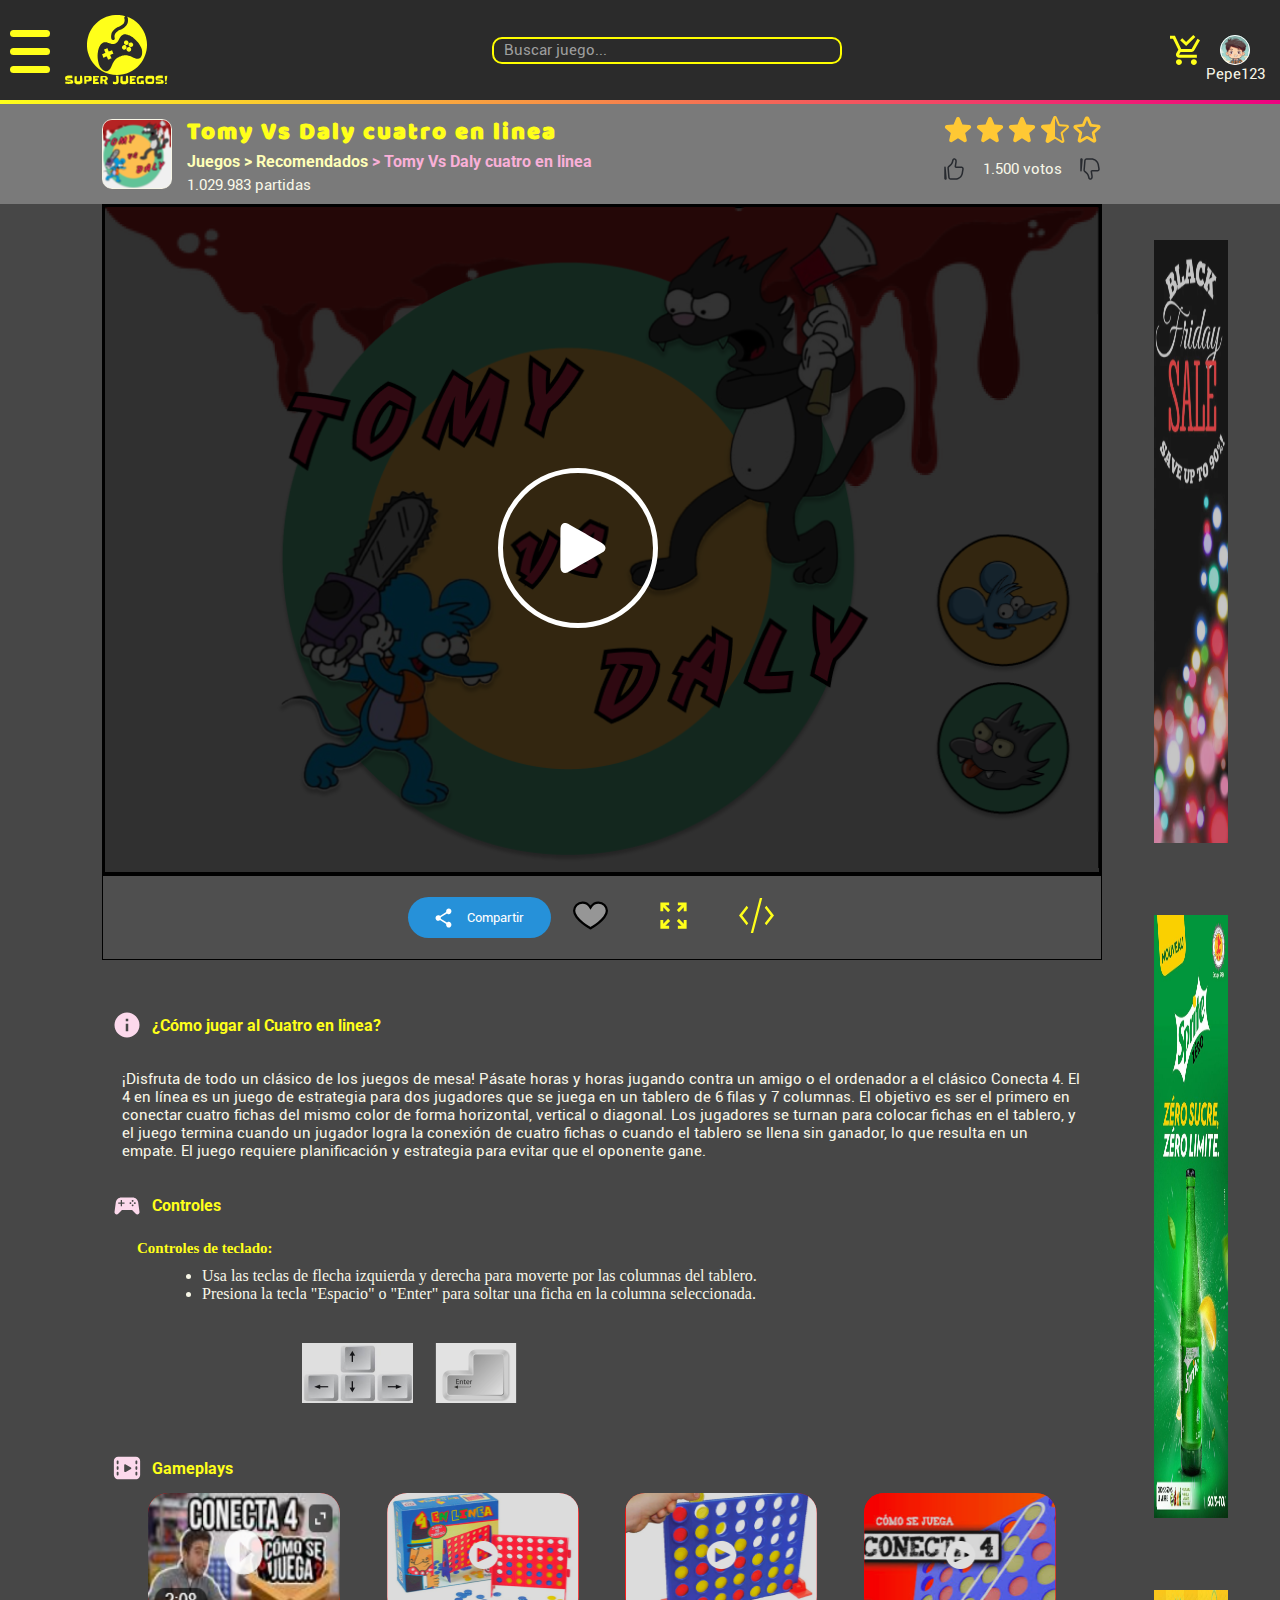
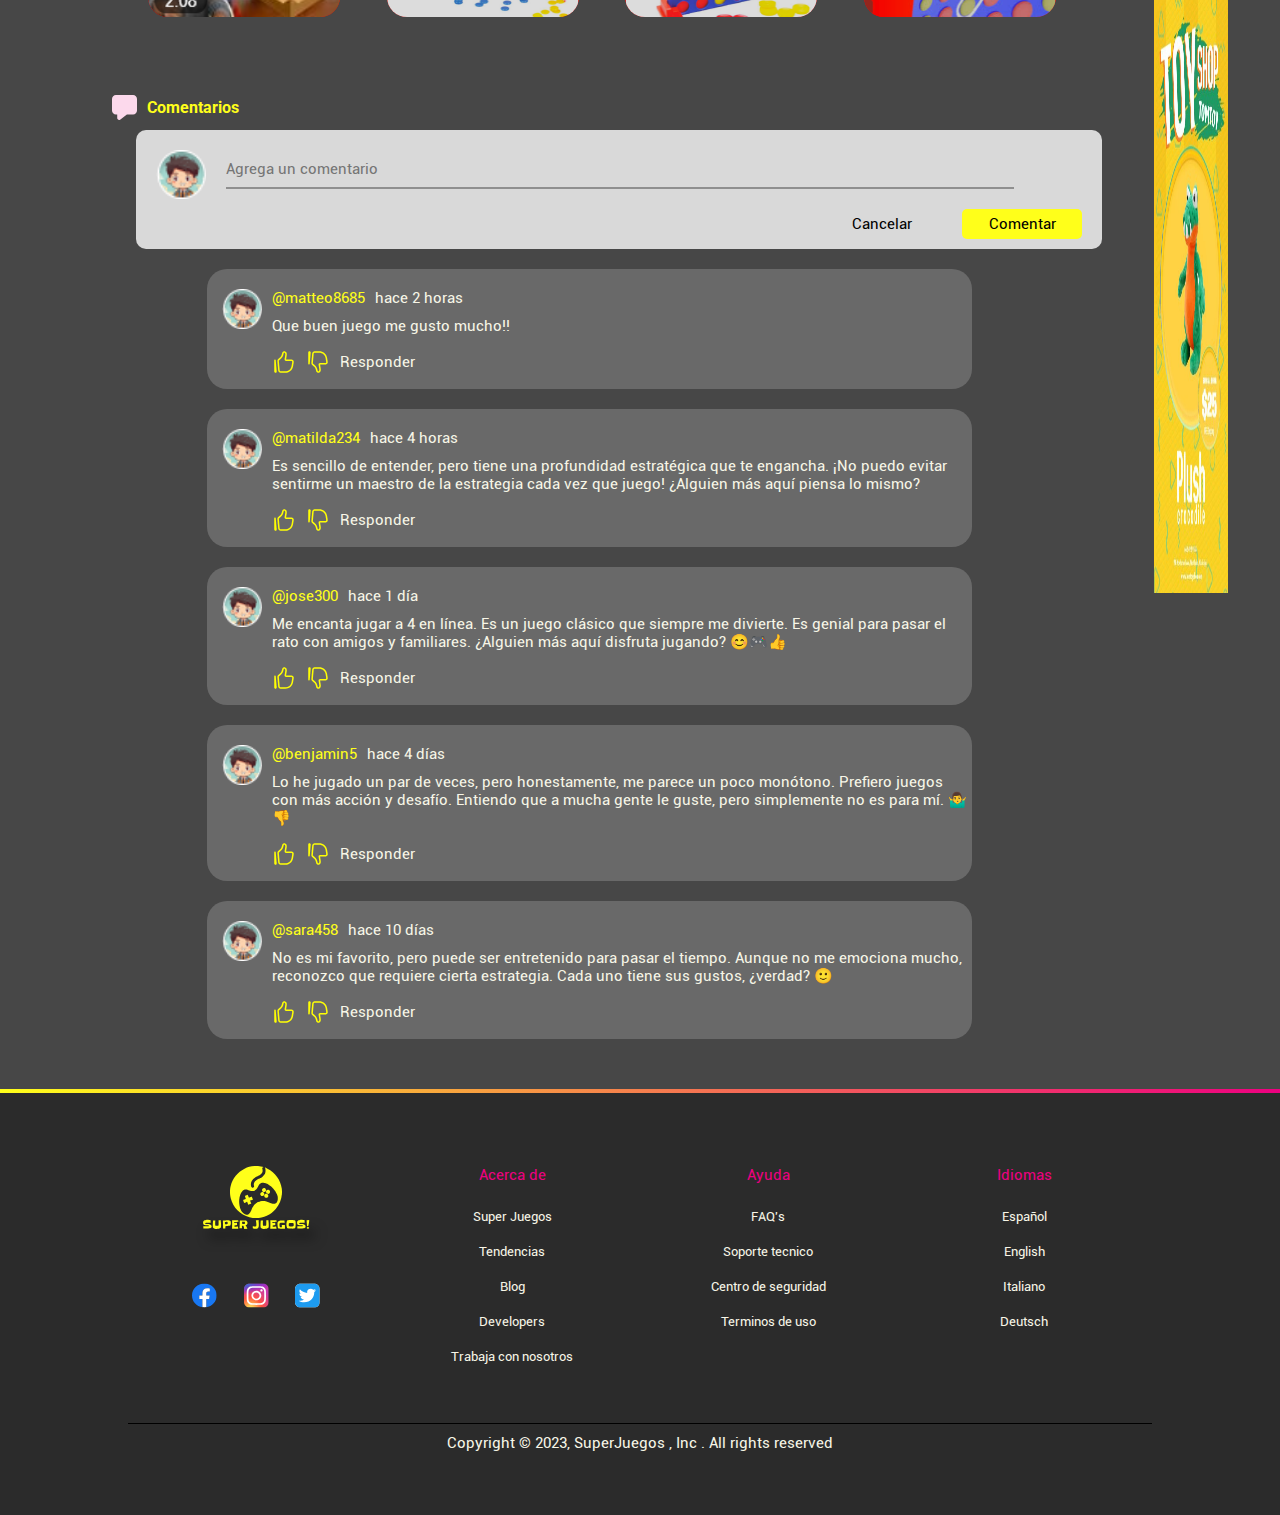
<file: tp2/modoEjecucion.html>
<!DOCTYPE html>
<html lang="en">

<head>
    <meta charset="UTF-8" />
    <meta name="viewport" content="width=device-width, initial-scale=1.0" />
    <title>Mini Juegos Entregable 2</title>
    <link rel="stylesheet" href="css/styles.css" />
    <link rel="stylesheet" href="css/modoEjecucion.css" />
    <link rel="stylesheet" href="css/header.css" />

</head>

<body>
    <header>
        <!-- menu hamburguesa desplegagle -->

        <div class="contenedor-menu-y-logo">
            <div id="nav-icon1">
                <span></span>
                <span></span>
                <span></span>
            </div>
            <div class="logo" >
                <img class="logo-prin" src="assets/img/logo.svg" alt="logo super juegos">
                <img src="assets/img/texto-logo.svg" class="super-juegos" alt="super juegos">
            </div>
        </div>
        <div class="cont-menu" id="menu">
            <ul>
                <li class="texto-menu"> <img src="assets/img/iconos/icono-inicio.svg" class="icono-menu"> Inicio </li>
                <li class="texto-menu"> <img src="assets/img/iconos/icono-nuevos.svg" class="icono-menu"> Nuevos </li>
                <li class="texto-menu"> <img src="assets/img/iconos/icono-tendencias.svg" class="icono-menu"> Tendencias
                </li>
                <li class="texto-menu"> <img src="assets/img/iconos/icono-accion.svg" class="icono-menu"> Accion </li>
                <li class="texto-menu"> <img src="assets/img/iconos/icono-carrera.svg" class="icono-menu"> Carrera </li>
                <li class="texto-menu"> <img src="assets/img/iconos/icono-clasicos.svg" class="icono-menu"> Clásicos
                </li>
                <li class="texto-menu"> <img src="assets/img/iconos/icono-deporte.svg" class="icono-menu"> Deportes
                </li>
                <li class="texto-menu"> <img src="assets/img/iconos/icono-estrategia.svg" class="icono-menu"> Estrategia
                </li>
                <li class="texto-menu"> <img src="assets/img/iconos/icono-infantiles.svg" class="icono-menu"> Infantiles
                </li>
            </ul>
        </div>

        <!-- resto header -->

        <input type="text" class="input-buscar" list="sugerencias" placeholder="Buscar juego...">
        <datalist id="sugerencias">
            <option value="Cuatro en linea Tomy vs Daly">
            <option value="Fireboy and Watergirl">
            <option value="Plants vs zombies">
            <option value="Mario kart">
            <option value="Mountain bike">
            <option value="Mario 2.0">

        </datalist>

        <div class="contenedor-principal-menu-usuario">
            <div class="usuario-logueado-container">
                <div>
                    <img src="assets/img/carrito.svg" class="carrito" alt="logo carrito">

                </div>
                <div class="usuario-logueado">
                    <img src="assets/img/usuario-logueado.svg" alt="logo usuario logueado">
                    <p>Pepe123</p>
                </div>
            </div>
            <div class="cont-menu-user hide" id="menu-user">
                <div class="usuario-logueado-menu">
                    <img class="usuario-logueado" src="assets/img/usuario-logueado.svg" alt="logo usuario logueado">
                    <div class="detalles-usuario">
                        <a class="nombre-usuario"> Hola Pepe123!</a>
                        <p>pepe123@gmail.com</p>
                    </div>
                    <div class="linea"></div>
                </div>
                <ul>
                    <li class="texto-menu"> <img src="assets/img/iconos/icono-user.svg" class="icono-menu-user"> Mi
                        cuenta </li>
                    <li id="menu-user-mobile-carrito" class="texto-menu "> <img
                            src="assets/img/iconos/icono-carrito.svg" class="icono-menu-user">Mis Compras </li>
                    <li class="texto-menu"> <img src="assets/img/iconos/icono-estrella.svg" class="icono-menu-user">
                        Mis juegos </li>
                    <li class="texto-menu"> <img src="assets/img/iconos/icono-editar.svg" class="icono-menu-user">
                        Editar cuenta </li>
                    <li class="texto-menu"> <img src="assets/img/iconos/icono-ajustes.svg" class="icono-menu-user">
                        Configuracion de cuenta </li>
                    <li class="texto-menu"> <img src="assets/img/iconos/icono-salir.svg" class="icono-menu-user">
                        Cerrar cuenta </li>
                </ul>
            </div>
        </div>
        </div>
    </header>
    <div class="divisor"></div>


    <!-- Parte de arriba gris -->
    <section class="info-juego-container">
        <div class="juego-info">
            <div class="header-main-info">
                <img class="img-juego-miniatura" src="assets/img/img-juego.svg" alt="tomy vs daly cuatro en linea">
                <div class="grupo-info-game">
                    <h1 class="nombre-juego">Tomy Vs Daly cuatro en linea</h1>
                    <h2 class="breadcrumb">Juegos > Recomendados <span>> Tomy Vs Daly cuatro en linea</span></h2>
                    <p class="info-partidas">1.029.983 partidas</p>
                </div>
            </div>


            <div class="opciones-juego-header-main-info">
                <div class="estrellas-puntuacion">
                    <img src="assets/img/estrella.svg" alt="estrella">
                    <img src="assets/img/estrella.svg" alt="estrella">
                    <img src="assets/img/estrella.svg" alt="estrella">
                    <img src="assets/img/mediaEstrella.svg" alt="media estrella">
                    <img src="assets/img/estrellaVacia.svg" alt="estrella vacia">
                </div>
                <div class="votos">
                    <img class="voto-positivo" src="assets/img/icono-voto-positivo.svg" alt="icono voto positivo">
                    <p class="cant-total-votos">1.500 votos </p>
                    <img class="voto-negativo" src="assets/img/icono-voto-negativo.svg" alt="icono voto negativo">
                </div>
            </div>
        </div>
    </section>

    <!-- parte del juego para abajo -->
    <div class="contenido-de-la-pagina">

        <div class="contenedor-principal">

            <section class="contenedor-juego">
                <!-- Imagen del juego -->
                <div class="contenedor-imagen-juego-full">
                    <div class="contenedor-interior">
                        <img class="imagen-juego-full" src="assets/img/tomy-vs-daly.png" alt="tomy vs daly juego">
                        <a class="btn-play "> <img src="./assets/img/btn-play.svg" alt=""></a>
                    </div>
                </div>

                <!-- Botonera -->
                <div class="opciones-juego-contenedor-juego">

                    <button class="boton-compartir"> <img src="./assets/img/compartir.svg" alt="">Compartir</button>

                    <div class="botones-fav-fullscreen-incrustar">
                        <img class="corazon-botonera" src="assets/img/corazon.svg" alt="icono agregar favorito">
                        <img src="assets/img/icono-fullscreen.svg" alt="icono fullscreen">
                        <img src="assets/img/icono-incrustar.svg" alt="icono incrustar">
                    </div>
                </div>
            </section>







            <!-- INSTRUCCIONES para jugar -->

            <section class="contenedor-info-extra">
                <div class="titulos-informacion-extra">
                    <img src="assets/img/icono-info.svg" alt="icono informacion">
                    <h2>¿Cómo jugar al Cuatro en linea?</h2>
                </div>
                <div class="descripcion">
                    <p>
                        ¡Disfruta de todo un clásico de los juegos de mesa! Pásate horas y horas jugando contra un amigo
                        o
                        el
                        ordenador a el clásico Conecta 4. El 4 en línea es un juego de estrategia para dos jugadores que
                        se
                        juega en un tablero de 6 filas y 7 columnas. El objetivo es ser el primero en conectar cuatro
                        fichas
                        del
                        mismo color de forma horizontal, vertical o diagonal. Los jugadores se turnan para colocar
                        fichas en
                        el
                        tablero, y el juego termina cuando un jugador logra la conexión de cuatro fichas o cuando el
                        tablero
                        se
                        llena sin ganador, lo que resulta en un empate. El juego requiere planificación y estrategia
                        para
                        evitar
                        que el oponente gane.
                    </p>
                </div>


                <!-- Controles -->
                <div class="titulos-informacion-extra">
                    <img src="assets/img/icono-controles.svg" alt="icono controles">
                    <h2>Controles</h2>
                </div>
                <div class="descripcion">
                    <h3>Controles de teclado:</h3>
                    <ul class="lista-de-indicaciones">
                        <li class="control-teclado-descripcion">Usa las teclas de flecha izquierda y derecha para
                            moverte por las
                            columnas del tablero.</li>
                        <li class="control-teclado-descripcion"> Presiona la tecla "Espacio" o "Enter" para soltar una
                            ficha en la
                            columna seleccionada. </li>
                    </ul>

                    <div class="ayuda-imagenes-controles">
                        <img src="assets/img/controles-flechas1.png" alt="imagen teclado flechas">
                        <img src="assets/img/controles-enter.png" alt="imagen teclado enter">
                    </div>
                </div>


                <!-- Gameplays -->
                <div class="titulos-informacion-extra">
                    <img src="assets/img/icono-play.svg" alt="icono play">
                    <h2>Gameplays</h2>
                </div>
                <div class="descripcion">
                    <div class="cards-media">
                        <img src="./assets/img/conecta4-1.png" alt="">
                        <img src="./assets/img/conecta4-2.png" alt="">
                        <img src="./assets/img/conecta4-3.png" alt="">
                        <img src="./assets/img/conecta4-4.png" alt="">
                    </div>
                </div>


                <!-- Comentarios -->

                <div class="container-comentarios">
                    <div class="titulos-informacion-extra">
                        <img src="assets/img/icono-comentarios.svg" alt="icono comentarios">
                        <h2>Comentarios</h2>
                    </div>

                    <div class="container-agregar-comentario">
                        <img src="./assets/img/imagen-avatar1.png" alt="imagen-avatar">
                        <input type="text" placeholder="Agrega un comentario">
                        <div class="agregar-comentario-botones">
                            <button>Cancelar</button>
                            <button class="boton-comentar">Comentar</button>
                        </div>
                    </div>

                    <!-- <! Comentarios uno atras de otro -->
                    <div class="comentarios-container">
                        <div class="comentario">
                            <img class="avatar" src="./assets/img/imagen-avatar1.png" alt="">
                            <div class="texto-de-los-comentarios">
                                <div class="primer-linea">
                                    <p class="mail">@matteo8685</p>
                                    <p class="hace_tantas_horas">hace 2 horas </p>
                                </div>
                                <div class="segunda-linea">
                                    <p class="comentario-texto">Que buen juego me gusto mucho!! </p>
                                </div>
                                <div class="tercera-linea">
                                    <img src="./assets/img/icono-voto-positivo.svg" alt="">
                                    <img src="./assets/img/icono-voto-negativo.svg" alt="">
                                    <p class="">Responder</p>
                                </div>
                            </div>

                        </div>

                        <div class="comentario">
                            <img class="avatar" src="./assets/img/imagen-avatar1.png" alt="">
                            <div class="texto-de-los-comentarios">
                                <div class="primer-linea">
                                    <p class="mail">@matilda234</p>
                                    <p class="hace_tantas_horas">hace 4 horas </p>
                                </div>
                                <div class="segunda-linea">
                                    <p class="comentario-texto">Es sencillo de entender, pero tiene una profundidad
                                        estratégica que te engancha. ¡No puedo evitar sentirme un maestro de la
                                        estrategia cada vez que juego! ¿Alguien más aquí piensa lo mismo?</p>
                                </div>
                                <div class="tercera-linea">
                                    <img src="./assets/img/icono-voto-positivo.svg" alt="">
                                    <img src="./assets/img/icono-voto-negativo.svg" alt="">
                                    <p class="">Responder</p>
                                </div>
                            </div>
                        </div>
                        <div class="comentario">
                            <img class="avatar" src="./assets/img/imagen-avatar1.png" alt="">
                            <div class="texto-de-los-comentarios">
                                <div class="primer-linea">
                                    <p class="mail">@jose300</p>
                                    <p class="hace_tantas_horas">hace 1 día </p>
                                </div>
                                <div class="segunda-linea">
                                    <p class="comentario-texto">Me encanta jugar a 4 en línea. Es un juego clásico que
                                        siempre me divierte. Es genial para pasar el rato con amigos y familiares.
                                        ¿Alguien más aquí disfruta jugando? 😊🎮👍</p>
                                </div>
                                <div class="tercera-linea">
                                    <img src="./assets/img/icono-voto-positivo.svg" alt="">
                                    <img src="./assets/img/icono-voto-negativo.svg" alt="">
                                    <p class="">Responder</p>
                                </div>
                            </div>
                        </div>
                        <div class="comentario">
                            <img class="avatar" src="./assets/img/imagen-avatar1.png" alt="">
                            <div class="texto-de-los-comentarios">
                                <div class="primer-linea">
                                    <p class="mail">@benjamin5</p>
                                    <p class="hace_tantas_horas">hace 4 días </p>
                                </div>
                                <div class="segunda-linea">
                                    <p class="comentario-texto">Lo he jugado un par de veces, pero honestamente, me
                                        parece un poco monótono. Prefiero juegos con más acción y desafío. Entiendo que
                                        a mucha gente le guste, pero simplemente no es para mí. 🤷‍♂️👎</p>
                                </div>
                                <div class="tercera-linea">
                                    <img src="./assets/img/icono-voto-positivo.svg" alt="">
                                    <img src="./assets/img/icono-voto-negativo.svg" alt="">
                                    <p class="">Responder</p>
                                </div>
                            </div>
                        </div>
                        <div class="comentario">
                            <img class="avatar" src="./assets/img/imagen-avatar1.png" alt="">
                            <div class="texto-de-los-comentarios">
                                <div class="primer-linea">
                                    <p class="mail">@sara458</p>
                                    <p class="hace_tantas_horas">hace 10 días </p>
                                </div>
                                <div class="segunda-linea">
                                    <p class="comentario-texto">No es mi favorito, pero puede ser entretenido para pasar
                                        el tiempo. Aunque no me emociona mucho, reconozco que requiere cierta
                                        estrategia. Cada uno tiene sus gustos, ¿verdad? 🙂</p>
                                </div>
                                <div class="tercera-linea">
                                    <img src="./assets/img/icono-voto-positivo.svg" alt="">
                                    <img src="./assets/img/icono-voto-negativo.svg" alt="">
                                    <p class="">Responder</p>
                                </div>
                            </div>
                        </div>
                    </div>
                </div>

            </section>

        </div>

        <aside class="publicidad">

            <div class="publicidad-contenedores">
                <div class="publicidad1"><img src="./assets/img/publicidad1.png" alt=""></div>
            </div>

            <div class="publicidad-contenedores">
                <div class="publicidad2"><img src="./assets/img/publicidad2.jpg" alt=""></div>
            </div>
            <div class="publicidad-contenedores">
                <div class="publicidad3"><img src="./assets/img/publicidad3.jpg" alt=""></div>
            </div>
        </aside>

    </div>

    <!-- FOOTER -->
    <footer>
        <div class="divisor"></div>
        <div class="info">
            <div class="logosContainer">
                <div class="logoSuperJuegos"  >
                    <img class="logoCircular" src="./assets/img/logo.svg" alt="logo super juegos">
                    <img class="letrasDelLogo" src="./assets/img/texto-logo.svg" alt="">
                </div>
                <div class="redesSociales">
                    <img src="./assets/img/facebook.svg" alt="logo facebook">
                    <img src="./assets/img/instagram.svg" alt="logo instagram">
                    <img src="./assets/img/twitter.svg" alt="logo twitter">
                </div>
            </div>
            <div class="acerca-de infoTextos">
                <a>Acerca de</a>
                <a>Super Juegos</a>
                <a>Tendencias</a>
                <a>Blog</a>
                <a>Developers</a>
                <a>Trabaja con nosotros</a>

            </div>
            <div class="ayuda infoTextos">
                <a>Ayuda</a>
                <a>FAQ's</a>
                <a>Soporte tecnico</a>
                <a>Centro de seguridad</a>
                <a>Terminos de uso</a>
            </div>
            <div class="idiomas infoTextos">
                <a>Idiomas</a>
                <a>Español</a>
                <a>English</a>
                <a>Italiano</a>
                <a>Deutsch</a>
            </div>
        </div>
        <div class="copyright">
            <div class="linea"></div>
            <p>Copyright © 2023, SuperJuegos , Inc . All rights reserved</p>
        </div>
    </footer>


    <script src="./js/modoEjecucion.js"></script>

</body>

</html>
</file>
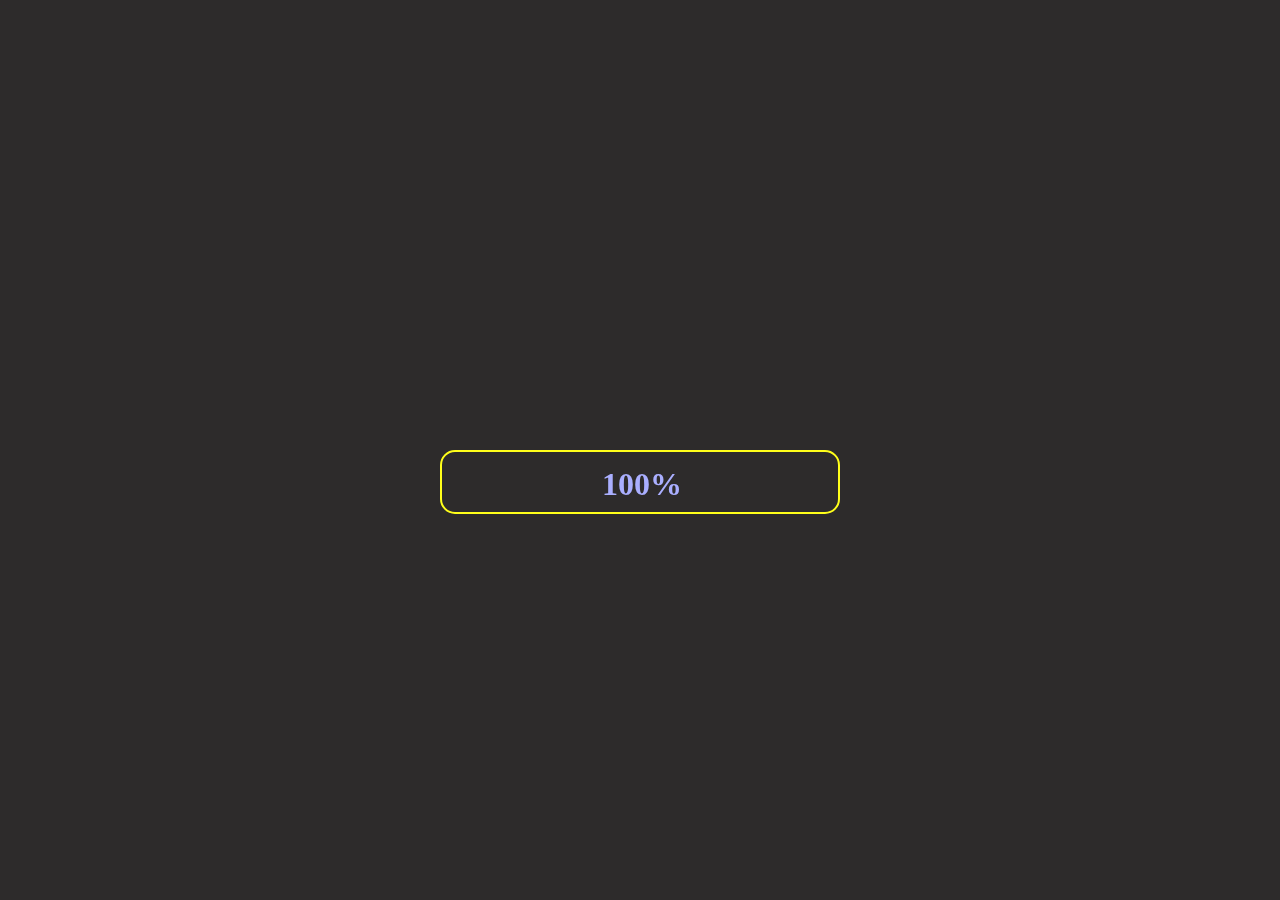
<file: tp3/home.html>
<!DOCTYPE html>
<html lang="en">

<head>
    <meta charset="UTF-8" />
    <meta name="viewport" content="width=device-width, initial-scale=1.0" />
    <title>Super Juegos 3</title>
    <link rel="stylesheet" href="css/styles.css" />
    <link rel=" stylesheet" href="css/main-home.css" />
</head>

<body>
    <header class="ocultar-para-el-loader">

        <!-- menu hamburguesa desplegagle -->
        <div class="contenedor-menu-y-logo">
            <div id="nav-icon1">
                <span></span>
                <span></span>
                <span></span>
            </div>
            <div class="logo">
                <img class="logo-prin" src="assets/img/logo.svg" alt="logo super juegos">
                <img src="assets/img/texto-logo.svg" class="super-juegos" alt="super juegos">
            </div>
        </div>
        <div class="cont-menu" id="menu">
            <ul>
                <li class="texto-menu"> <img src="assets/img/iconos/icono-inicio.svg" class="icono-menu"> Inicio
                </li>
                <li class="texto-menu icono-menu-buscar-juego"> <img src="assets/img/iconos/icono-buscar.svg"
                        class="icono-menu "> Buscar Juego </li>
                <li class="texto-menu"> <img src="assets/img/iconos/icono-nuevos.svg" class="icono-menu"> Nuevos
                </li>
                <li class="texto-menu"> <img src="assets/img/iconos/icono-tendencias.svg" class="icono-menu">
                    Tendencias
                </li>
                <li class="texto-menu"> <img src="assets/img/iconos/icono-accion.svg" class="icono-menu"> Accion
                </li>
                <li class="texto-menu"> <img src="assets/img/iconos/icono-carrera.svg" class="icono-menu"> Carrera
                </li>
                <li class="texto-menu"> <img src="assets/img/iconos/icono-clasicos.svg" class="icono-menu"> Clásicos
                </li>
                <li class="texto-menu"> <img src="assets/img/iconos/icono-deporte.svg" class="icono-menu"> Deportes
                </li>
                <li class="texto-menu"> <img src="assets/img/iconos/icono-estrategia.svg" class="icono-menu">
                    Estrategia
                </li>
                <li class="texto-menu"> <img src="assets/img/iconos/icono-infantiles.svg" class="icono-menu">
                    Infantiles
                </li>
            </ul>
        </div>

        <!-- logo que desaparece en desktop -->
        <div class="logoParaMobile">
            <img class="logo-prin" src="assets/img/logo.svg" alt="logo super juegos">
            <img src="assets/img/texto-logo.svg" class="super-juegos" alt="super juegos">
        </div>

        <input type="text" class="input-buscar" list="sugerencias" placeholder="Buscar juego...">
        <datalist id="sugerencias">
            <option value="Cuatro en linea Tomy vs Daly">
            <option value="Fireboy and Watergirl">
            <option value="Plants vs zombies">
            <option value="Mario kart">
            <option value="Mountain bike">
            <option value="Mario 2.0">

        </datalist>

        <div class="contenedor-principal-menu-usuario">
            <div class="usuario-logueado-container">
                <div>
                    <img src="assets/img/carrito.svg" class="carrito" alt="logo carrito">

                </div>
                <div class="usuario-logueado">
                    <img src="assets/img/usuario-logueado.svg" alt="logo usuario logueado">
                    <p>Pepe123</p>
                </div>
            </div>
            <div class="cont-menu-user hide" id="menu-user">
                <div class="usuario-logueado-menu">
                    <img class="usuario-logueado" src="assets/img/usuario-logueado.svg" alt="logo usuario logueado">
                    <div class="detalles-usuario">
                        <a class="nombre-usuario"> Hola Pepe123!</a>
                        <p>pepe123@gmail.com</p>
                    </div>
                    <div class="linea"></div>
                </div>
                <ul>
                    <li class="texto-menu"> <img src="assets/img/iconos/icono-user.svg" class="icono-menu-user"> Mi
                        cuenta </li>
                    <li id="menu-user-mobile-carrito" class="texto-menu "> <img
                            src="assets/img/iconos/icono-carrito.svg" class="icono-menu-user">Mis Compras </li>
                    <li class="texto-menu"> <img src="assets/img/iconos/icono-estrella.svg" class="icono-menu-user">
                        Mis juegos </li>
                    <li class="texto-menu"> <img src="assets/img/iconos/icono-editar.svg" class="icono-menu-user">
                        Editar cuenta </li>
                    <li class="texto-menu"> <img src="assets/img/iconos/icono-ajustes.svg" class="icono-menu-user">
                        Configuracion de cuenta </li>
                    <li class="texto-menu"> <img src="assets/img/iconos/icono-salir.svg" class="icono-menu-user">
                        Cerrar cuenta </li>
                </ul>
            </div>
        </div>

    </header>
    <div class="divisor ocultar-para-el-loader"></div>

    <!-- Carrusel Grande -->
    <section class="container-componente-carousel-grande ocultar-para-el-loader">
        <h1 class="titulo-carusel">Bienvenido Pepe123, estos los juegos de la semana recomendados para vos</h1>
        <div class="carrusel-grande-container">
            <div class="boton-izq"> <img src="./assets/img/iconos/icono-flechita-izquierda.svg"></div>
            <div class="imagenes-container">
                <div class="imagenes">
                    <div class="img img1">
                        <img class="img-desktop" src="./assets/img/imgs-juegos/carrusel-grande-subway.png" alt="">
                        <img class="img-mobile" src="./assets/img/imgs-juegos/carrousel-mobile-subway-surfers.png"
                            alt="">
                    </div>
                    <div class="img img2">
                        <img class="img-desktop" src="./assets/img/imgs-juegos/carrusel-grande-mario.png" alt="">
                        <img class="img-mobile" src="./assets/img/imgs-juegos/carrousel-mobile-mario.png" alt="">
                    </div>
                    <div class="img img3">
                        <img class="img-desktop" src="./assets/img/imgs-juegos/carrusel-grande-candycrush.png" alt="">
                        <img class="img-mobile" src="./assets/img/imgs-juegos/carrousel-mobile-candy-crush.png" alt="">
                    </div>
                </div>
            </div>



            <div class="boton-der"> <img src="./assets/img/iconos/icono-flechita-derecha.svg"> </div>
        </div>
    </section>

    <!-- carrusel chico 2 -->
    <div class="container-componente-carousel ocultar-para-el-loader">
        <h1 class="titulo-carusel">Los Juegos de tu biblioteca, disponibles para jugar</h1>

        <div class="container-carrusel2">
            <div class="boton-izquierda"> <img src="./assets/img/iconos/icono-flechita-izquierda.svg"></div>

            <div class="carousel">
                <div class="slide slideCarruselScroll">
                    <img src="assets/img/imgs-juegos/mahjong.webp" />
                    <div class="titulo-card">
                        <h2>Mahjong online</h2>
                        <p class="texto-chico">En tu biblioteca <img src="assets/img/iconos/icono-check.svg"
                                alt="icono-check"> </p>
                        <button class="boton-jugar"> JUGAR </button>
                    </div>
                </div>


                <div class="slide slideCarruselScroll">
                    <img src="assets/img/imgs-juegos/bad-ice-cream.webp" />
                    <div class="titulo-card">
                        <h2>Bad Ice Cream</h2>
                        <p class="texto-chico">En tu biblioteca <img src="assets/img/iconos/icono-check.svg"
                                alt="icono-check"> </p>
                        <button class="boton-jugar"> JUGAR </button>
                    </div>
                </div>
                <div class="slide slideCarruselScroll">
                    <img src="assets/img/imgs-juegos/roblox-online.webp" />
                    <div class="titulo-card">
                        <h2>Roblox Online</h2>
                        <p class="texto-chico">En tu biblioteca <img src="assets/img/iconos/icono-check.svg"
                                alt="icono-check"> </p>
                        <button class="boton-jugar"> JUGAR </button>
                    </div>
                </div>
                <div class="slide slideCarruselScroll">
                    <img src="assets/img/imgs-juegos/minecraft.jpg" />
                    <div class="titulo-card">
                        <h2>Minecraft</h2>
                        <p class="texto-chico">En tu biblioteca <img src="assets/img/iconos/icono-check.svg"
                                alt="icono-check"> </p>
                        <button class="boton-jugar"> JUGAR </button>
                    </div>
                </div>
                <div class="slide slideCarruselScroll">
                    <img src="assets/img/imgs-juegos/tomy-vs-daly.png" />
                    <div class="titulo-card">
                        <h2>Tomy Vs Daly 4 en linea</h2>
                        <p class="texto-chico">En tu biblioteca <img src="assets/img/iconos/icono-check.svg"
                                alt="icono-check"> </p>
                        <button class="boton-jugar" id="botonJugarTomy"> JUGAR </button>
                    </div>
                </div>
                <div class="slide slideCarruselScroll">
                    <img src="assets/img/imgs-juegos/marioKart.jpg" />
                    <div class="titulo-card">
                        <h2>Mario Kart</h2>
                        <p class="texto-chico">En tu biblioteca <img src="assets/img/iconos/icono-check.svg"
                                alt="icono-check"> </p>
                        <button class="boton-jugar"> JUGAR </button>
                    </div>
                </div>
                <div class="slide slideCarruselScroll">
                    <img src="assets/img/imgs-juegos/tanksArena.webp" />
                    <div class="titulo-card">
                        <h2>Tanks Arena</h2>
                        <p class="texto-chico">En tu biblioteca <img src="assets/img/iconos/icono-check.svg"
                                alt="icono-check"> </p>
                        <button class="boton-jugar"> JUGAR </button>
                    </div>
                </div>
                <div class="slide slideCarruselScroll">
                    <img src="assets/img/imgs-juegos/amongUs.webp" />
                    <div class="titulo-card">
                        <h2>Among Us</h2>
                        <p class="texto-chico">En tu biblioteca <img src="assets/img/iconos/icono-check.svg"
                                alt="icono-check"> </p>
                        <button class="boton-jugar"> JUGAR </button>
                    </div>
                </div>

            </div>

            <div class="boton-derecha2"> <img src="./assets/img/iconos/icono-flechita-derecha.svg"></div>

        </div>

    </div>

    <!-- carrusel chico nuevos-->

    <div class="container-componente-carousel ocultar-para-el-loader">
        <h1 class="titulo-carusel">Nuevos</h1>


        <div class="container-carrusel2">
            <div class="boton-izquierda"> <img src="./assets/img/iconos/icono-flechita-izquierda.svg"></div>

            <div class="carousel">

                <div class="slide">
                    <img src="assets/img/imgs-juegos/sonic.webp" />
                    <div class="titulo-card2">
                        <h2>Sonic 2.0</h2>
                        <div class="contenedor-carrito-precio">
                            <p class="precio"> $ 1000 </p>
                            <div class="icono-carrito">
                                <img src="assets/img/iconos/icono-carrito.svg" alt="icono carrito">
                            </div>

                        </div>
                    </div>
                </div>
                <div class="slide">
                    <img src="assets/img/imgs-juegos/cardsSpeed.webp" />
                    <div class="contenedor-etiqueta-gratis">
                        <p class="etiqueta-gratis"> Gratis! </p>
                    </div>
                    <div class="titulo-card">
                        <h2>Cards Speed</h2>
                        <div class="contenedor-carrito-precio">
                            <p class="precio-gratis"> $ 50 </p>
                            <div class="icono-carrito">
                                <img src="assets/img/iconos/icono-carrito.svg" alt="icono carrito">
                            </div>
                        </div>
                    </div>
                </div>
                <div class="slide">
                    <img src="assets/img/imgs-juegos/cupHead.webp" />
                    <div class="titulo-card2">
                        <h2>Cup Head - una aventura entre amigos</h2>
                        <div class="contenedor-carrito-precio">
                            <p class="precio"> $ 1500 </p>
                            <div class="icono-carrito">
                                <img src="assets/img/iconos/icono-carrito.svg" alt="icono carrito">
                            </div>

                        </div>
                    </div>
                </div>
                <div class="slide">
                    <img src="assets/img/imgs-juegos/fastJoe.webp" />
                    <div class="titulo-card2">
                        <h2>Fast Joe</h2>
                        <div class="contenedor-carrito-precio">
                            <p class="precio"> $ 1000 </p>
                            <div class="icono-carrito">
                                <img src="assets/img/iconos/icono-carrito.svg" alt="icono carrito">
                            </div>
                        </div>
                    </div>
                </div>
                <div class="slide">
                    <img src="assets/img/imgs-juegos/fireboyandWatergirl.webp" />
                    <div class="contenedor-etiqueta-gratis">
                        <p class="etiqueta-gratis"> Gratis! </p>
                    </div>
                    <div class="titulo-card">
                        <h2>Fireboy and Watergirl</h2>
                        <div class="contenedor-carrito-precio">
                            <p class="precio-gratis"> $ 500 </p>
                            <div class="icono-carrito">
                                <img src="assets/img/iconos/icono-carrito.svg" alt="icono carrito">
                            </div>
                        </div>
                    </div>
                </div>
                <div class="slide">
                    <img src="assets/img/imgs-juegos/buubleShooter.webp" />
                    <div class="titulo-card2">
                        <h2>Bubble Shooter</h2>
                        <div class="contenedor-carrito-precio">
                            <p class="precio"> $ 1000 </p>
                            <div class="icono-carrito">
                                <img src="assets/img/iconos/icono-carrito.svg" alt="icono carrito">
                            </div>
                        </div>
                    </div>
                </div>
                <div class="slide">
                    <img src="assets/img/imgs-juegos/fancyBlast.webp" />
                    <div class="titulo-card2">
                        <h2>Fancy Blast</h2>
                        <div class="contenedor-carrito-precio">
                            <p class="precio"> $ 1800 </p>
                            <div class="icono-carrito">
                                <img src="assets/img/iconos/icono-carrito.svg" alt="icono carrito">
                            </div>
                        </div>
                    </div>
                </div>
                <div class="slide">
                    <img src="assets/img/imgs-juegos/shellShockers.webp" />
                    <div class="titulo-card2">
                        <h2>Shell Shockers</h2>
                        <div class="contenedor-carrito-precio">
                            <p class="precio"> $ 1300 </p>
                            <div class="icono-carrito">
                                <img src="assets/img/iconos/icono-carrito.svg" alt="icono carrito">
                            </div>
                        </div>
                    </div>
                </div>

            </div>

            <div class="boton-derecha2"> <img src="./assets/img/iconos/icono-flechita-derecha.svg"></div>

        </div>

    </div>

    <!-- carrusel chico accion -->
    <div class="container-componente-carousel ocultar-para-el-loader">
        <h1 class="titulo-carusel">Accion</h1>


        <div class="container-carrusel2">
            <div class="boton-izquierda"> <img src="./assets/img/iconos/icono-flechita-izquierda.svg"></div>

            <div class="carousel">

                <div class="slide">
                    <img src="assets/img/imgs-juegos/amongUs.webp" />
                    <div class="contenedor-etiqueta-gratis">
                        <p class="etiqueta-gratis"> Gratis! </p>
                    </div>
                    <div class="titulo-card">
                        <h2>Among Us</h2>
                        <div class="contenedor-carrito-precio">
                            <p class="precio-gratis"> $ 50 </p>
                            <div class="icono-carrito">
                                <img src="assets/img/iconos/icono-carrito.svg" alt="icono carrito">
                            </div>
                        </div>
                    </div>
                </div>
                <div class="slide">
                    <img src="assets/img/imgs-juegos/superMario.jpg" />
                    <div class="titulo-card2">
                        <h2>Super Mario</h2>
                        <div class="contenedor-carrito-precio">
                            <p class="precio"> $ 2000 </p>
                            <div class="icono-carrito">
                                <img src="assets/img/iconos/icono-carrito.svg" alt="icono carrito">
                            </div>
                        </div>
                    </div>
                </div>
                <div class="slide">
                    <img src="assets/img/imgs-juegos/StickWar.webp" />
                    <div class="contenedor-etiqueta-gratis">
                        <p class="etiqueta-gratis"> Gratis! </p>
                    </div>
                    <div class="titulo-card">
                        <h2>Stick War</h2>
                        <div class="contenedor-carrito-precio">
                            <p class="precio-gratis"> $ 2550 </p>
                            <div class="icono-carrito">
                                <img src="assets/img/iconos/icono-carrito.svg" alt="icono carrito">
                            </div>
                        </div>
                    </div>
                </div>

                <div class="slide">
                    <img src="assets/img/imgs-juegos/fortnite.jpg" />
                    <div class="titulo-card2">
                        <h2>Fortnite</h2>
                        <div class="contenedor-carrito-precio">
                            <p class="precio"> $ 3000 </p>
                            <div class="icono-carrito">
                                <img src="assets/img/iconos/icono-carrito.svg" alt="icono carrito">
                            </div>
                        </div>
                    </div>
                </div>
                <div class="slide">
                    <img src="assets/img/imgs-juegos/inmortalKombat.webp" />
                    <div class="titulo-card2">
                        <h2>Inmortal Kombat</h2>
                        <div class="contenedor-carrito-precio">
                            <p class="precio"> $ 5000 </p>
                            <div class="icono-carrito">
                                <img src="assets/img/iconos/icono-carrito.svg" alt="icono carrito">
                            </div>
                        </div>
                    </div>
                </div>


                <!-- Aca estaban las otras -->
                <div class="slide ">
                    <img src="assets/img/imgs-juegos/boxingKing.webp" />
                    <div class="titulo-card">
                        <h2>Boxing King</h2>
                        <p class="texto-chico">En tu biblioteca <img src="assets/img/iconos/icono-check.svg"
                                alt="icono-check"> </p>
                        <button class="boton-jugar"> JUGAR </button>
                    </div>
                </div>

                <div class="slide ">
                    <img src="assets/img/imgs-juegos/geometryDash.webp" />
                    <div class="titulo-card">
                        <h2>Geometry Dash</h2>
                        <p class="texto-chico">En tu biblioteca <img src="assets/img/iconos/icono-check.svg"
                                alt="icono-check"> </p>
                        <button class="boton-jugar"> JUGAR </button>
                    </div>
                </div>

                <div class="slide ">
                    <img src="assets/img/imgs-juegos/survive.io.webp" />
                    <div class="titulo-card">
                        <h2>Survive io</h2>
                        <p class="texto-chico">En tu biblioteca <img src="assets/img/iconos/icono-check.svg"
                                alt="icono-check"> </p>
                        <button class="boton-jugar"> JUGAR </button>
                    </div>
                </div>

            </div>

            <div class="boton-derecha2"> <img src="./assets/img/iconos/icono-flechita-derecha.svg"></div>

        </div>

    </div>

    <!-- carussel chico carrera-->
    <div class="container-componente-carousel ocultar-para-el-loader">
        <h1 class="titulo-carusel">Carrera</h1>


        <div class="container-carrusel2">
            <div class="boton-izquierda"> <img src="./assets/img/iconos/icono-flechita-izquierda.svg"></div>

            <div class="carousel">

                <div class="slide ">
                    <img src="assets/img/imgs-juegos/motoRoad.jpg" />
                    <div class="titulo-card">
                        <div class="contenedor-vacio"></div>
                        <h2>Moto Road</h2>
                        <div class="contenedor-carrito-precio">
                            <p class="precio"> $ 2000 </p>
                            <div class="icono-carrito">
                                <img src="assets/img/iconos/icono-carrito.svg" alt="icono carrito">
                            </div>
                        </div>
                    </div>
                </div>



                <div class="slide">

                    <img src="assets/img/imgs-juegos/superSnappy.webp" />

                    <div class="contenedor-etiqueta-gratis">
                        <p class="etiqueta-gratis"> Gratis! </p>
                    </div>
                    <div class="titulo-card">


                        <h2>Super Snappy</h2>


                        <div class="contenedor-carrito-precio">
                            <p class="precio-gratis"> $ 2550 </p>
                            <div class="icono-carrito">
                                <img src="assets/img/iconos/icono-carrito.svg" alt="icono carrito">
                            </div>
                        </div>
                    </div>
                </div>

                <div class="slide ">
                    <img src="assets/img/imgs-juegos/marioKart.jpg" />
                    <div class="titulo-card">
                        <div class="contenedor-vacio"></div>
                        <h2>Mario Kart</h2>
                        <div class="contenedor-carrito-precio">
                            <p class="precio"> $ 1000 </p>
                            <div class="icono-carrito">
                                <img src="assets/img/iconos/icono-carrito.svg" alt="icono carrito">
                            </div>

                        </div>
                    </div>
                </div>



                <div class="slide ">

                    <img src="assets/img/imgs-juegos/ball3d.webp" />
                    <div class="titulo-card">
                        <div class="contenedor-vacio"></div>
                        <h2>Ball 3d</h2>
                        <div class="contenedor-carrito-precio">
                            <p class="precio"> $ 950 </p>
                            <div class="icono-carrito">
                                <img src="assets/img/iconos/icono-carrito.svg" alt="icono carrito">
                            </div>

                        </div>
                    </div>
                </div>



                <div class="slide ">
                    <img src="assets/img/imgs-juegos/mountainBike.jpg" />
                    <div class="titulo-card">
                        <div class="contenedor-vacio"></div>
                        <h2>Mountain Bike</h2>
                        <div class="contenedor-carrito-precio">
                            <p class="precio"> $ 1500 </p>
                            <div class="icono-carrito">
                                <img src="assets/img/iconos/icono-carrito.svg" alt="icono carrito">
                            </div>

                        </div>
                    </div>
                </div>

                <div class="slide ">
                    <img src="assets/img/imgs-juegos/StreetCarRace.jpg" />
                    <div class="titulo-card">
                        <h2>Street Car Race</h2>
                        <p class="texto-chico">En tu biblioteca <img src="assets/img/iconos/icono-check.svg"
                                alt="icono-check"> </p>
                        <button class="boton-jugar"> JUGAR </button>
                    </div>
                </div>


                <div class="slide ">
                    <img src="assets/img/imgs-juegos/Ultimate Offroad.jpg" />
                    <div class="titulo-card">
                        <h2>Ultimate Offroad</h2>
                        <p class="texto-chico">En tu biblioteca <img src="assets/img/iconos/icono-check.svg"
                                alt="icono-check"> </p>
                        <button class="boton-jugar"> JUGAR </button>
                    </div>
                </div>
                <div class="slide ">
                    <img src="assets/img/imgs-juegos/rivalsStarsHorse.jpg" />
                    <div class="titulo-card">
                        <h2>Rivals Stars Horse</h2>
                        <p class="texto-chico">En tu biblioteca <img src="assets/img/iconos/icono-check.svg"
                                alt="icono-check"> </p>
                        <button class="boton-jugar"> JUGAR </button>
                    </div>
                </div>


            </div>

            <div class="boton-derecha2"> <img src="./assets/img/iconos/icono-flechita-derecha.svg"></div>

        </div>

    </div>

    <!-- carrusel chico clasicos -->
    <div class="container-componente-carousel ocultar-para-el-loader">
        <h1 class="titulo-carusel">Clásicos</h1>


        <div class="container-carrusel2">
            <div class="boton-izquierda"> <img src="./assets/img/iconos/icono-flechita-izquierda.svg"></div>

            <div class="carousel">

                <div class="slide ">
                    <img src="assets/img/imgs-juegos/tetris.webp" />
                    <div class="titulo-card">
                        <h2>Tetris</h2>
                        <p class="texto-chico">En tu biblioteca <img src="assets/img/iconos/icono-check.svg"
                                alt="icono-check"> </p>
                        <button class="boton-jugar"> JUGAR </button>
                    </div>
                </div>

                <div class="slide ">
                    <img src="assets/img/imgs-juegos/pacman.webp" />
                    <div class="titulo-card">
                        <h2>Pacman io</h2>
                        <p class="texto-chico">En tu biblioteca <img src="assets/img/iconos/icono-check.svg"
                                alt="icono-check"> </p>
                        <button class="boton-jugar"> JUGAR </button>
                    </div>
                </div>

                <div class="slide ">
                    <img src="assets/img/imgs-juegos/dragonBall.jpg" />
                    <div class="titulo-card">
                        <h2>Dragon Ball </h2>
                        <p class="texto-chico">En tu biblioteca <img src="assets/img/iconos/icono-check.svg"
                                alt="icono-check"> </p>
                        <button class="boton-jugar"> JUGAR </button>
                    </div>
                </div>

                <div class="slide ">
                    <img src="assets/img/imgs-juegos/uno.webp" />
                    <div class="titulo-card">
                        <h2>Uno Online</h2>
                        <p class="texto-chico">En tu biblioteca <img src="assets/img/iconos/icono-check.svg"
                                alt="icono-check"> </p>
                        <button class="boton-jugar"> JUGAR </button>
                    </div>
                </div>


                <div class="slide ">
                    <img src="assets/img/imgs-juegos/poker.webp" />
                    <div class="titulo-card">
                        <h2>Poker</h2>
                        <p class="texto-chico">En tu biblioteca <img src="assets/img/iconos/icono-check.svg"
                                alt="icono-check"> </p>
                        <button class="boton-jugar"> JUGAR </button>
                    </div>
                </div>

                <div class="slide ">
                    <img src="assets/img/imgs-juegos/bingo.jpg" />
                    <div class="titulo-card">
                        <h2>Bingo</h2>
                        <p class="texto-chico">En tu biblioteca <img src="assets/img/iconos/icono-check.svg"
                                alt="icono-check"> </p>
                        <button class="boton-jugar"> JUGAR </button>
                    </div>
                </div>


                <div class="slide ">
                    <img src="assets/img/imgs-juegos/domino.webp" />
                    <div class="titulo-card">
                        <h2>Dominó</h2>
                        <p class="texto-chico">En tu biblioteca <img src="assets/img/iconos/icono-check.svg"
                                alt="icono-check"> </p>
                        <button class="boton-jugar"> JUGAR </button>
                    </div>
                </div>
                <div class="slide ">
                    <img src="assets/img/imgs-juegos/trucoArg.jpg" />
                    <div class="titulo-card">
                        <h2>Truco Argentino</h2>
                        <p class="texto-chico">En tu biblioteca <img src="assets/img/iconos/icono-check.svg"
                                alt="icono-check"> </p>
                        <button class="boton-jugar"> JUGAR </button>
                    </div>
                </div>

            </div>

            <div class="boton-derecha2"> <img src="./assets/img/iconos/icono-flechita-derecha.svg"></div>

        </div>

    </div>

    <!-- FOOTER -->
    <footer class="ocultar-para-el-loader">
        <div class="divisor"></div>
        <div class="info ">
            <div class="logosContainer">
                <div class="logoSuperJuegos">
                    <img class="logoCircular" src="./assets/img/logo.svg" alt="logo super juegos">
                    <img class="letrasDelLogo" src="./assets/img/texto-logo.svg" alt="">
                </div>
                <div class="redesSociales">
                    <img src="./assets/img/facebook.svg" alt="logo facebook">
                    <img src="./assets/img/instagram.svg" alt="logo instagram">
                    <img src="./assets/img/twitter.svg" alt="logo twitter">
                </div>
            </div>
            <div class="acerca-de infoTextos">
                <a>Acerca de</a>
                <a>Super Juegos</a>
                <a>Tendencias</a>
                <a>Blog</a>
                <a>Developers</a>
                <a>Trabaja con nosotros</a>

            </div>
            <div class="ayuda infoTextos">
                <a>Ayuda</a>
                <a>FAQ's</a>
                <a>Soporte tecnico</a>
                <a>Centro de seguridad</a>
                <a>Terminos de uso</a>

            </div>
            <div class="idiomas infoTextos">
                <a>Idiomas</a>
                <a>Español</a>
                <a>English</a>
                <a>Italiano</a>
                <a>Deutsch</a>
            </div>
        </div>
        <div class="copyright">
            <div class="linea"></div>
            <p>Copyright © 2023, SuperJuegos , Inc . All rights reserved</p>
        </div>
    </footer>

    <div class="overlay hide"></div>

    <div class="loader hide">
        <div class="barraDeCarga">
            <div class="texto"></div>
        </div>
    </div>

    <script src="./js/home.js"></script>
    <script src="./js/modoEjecucion.js"></script>
</body>

</html>
</file>
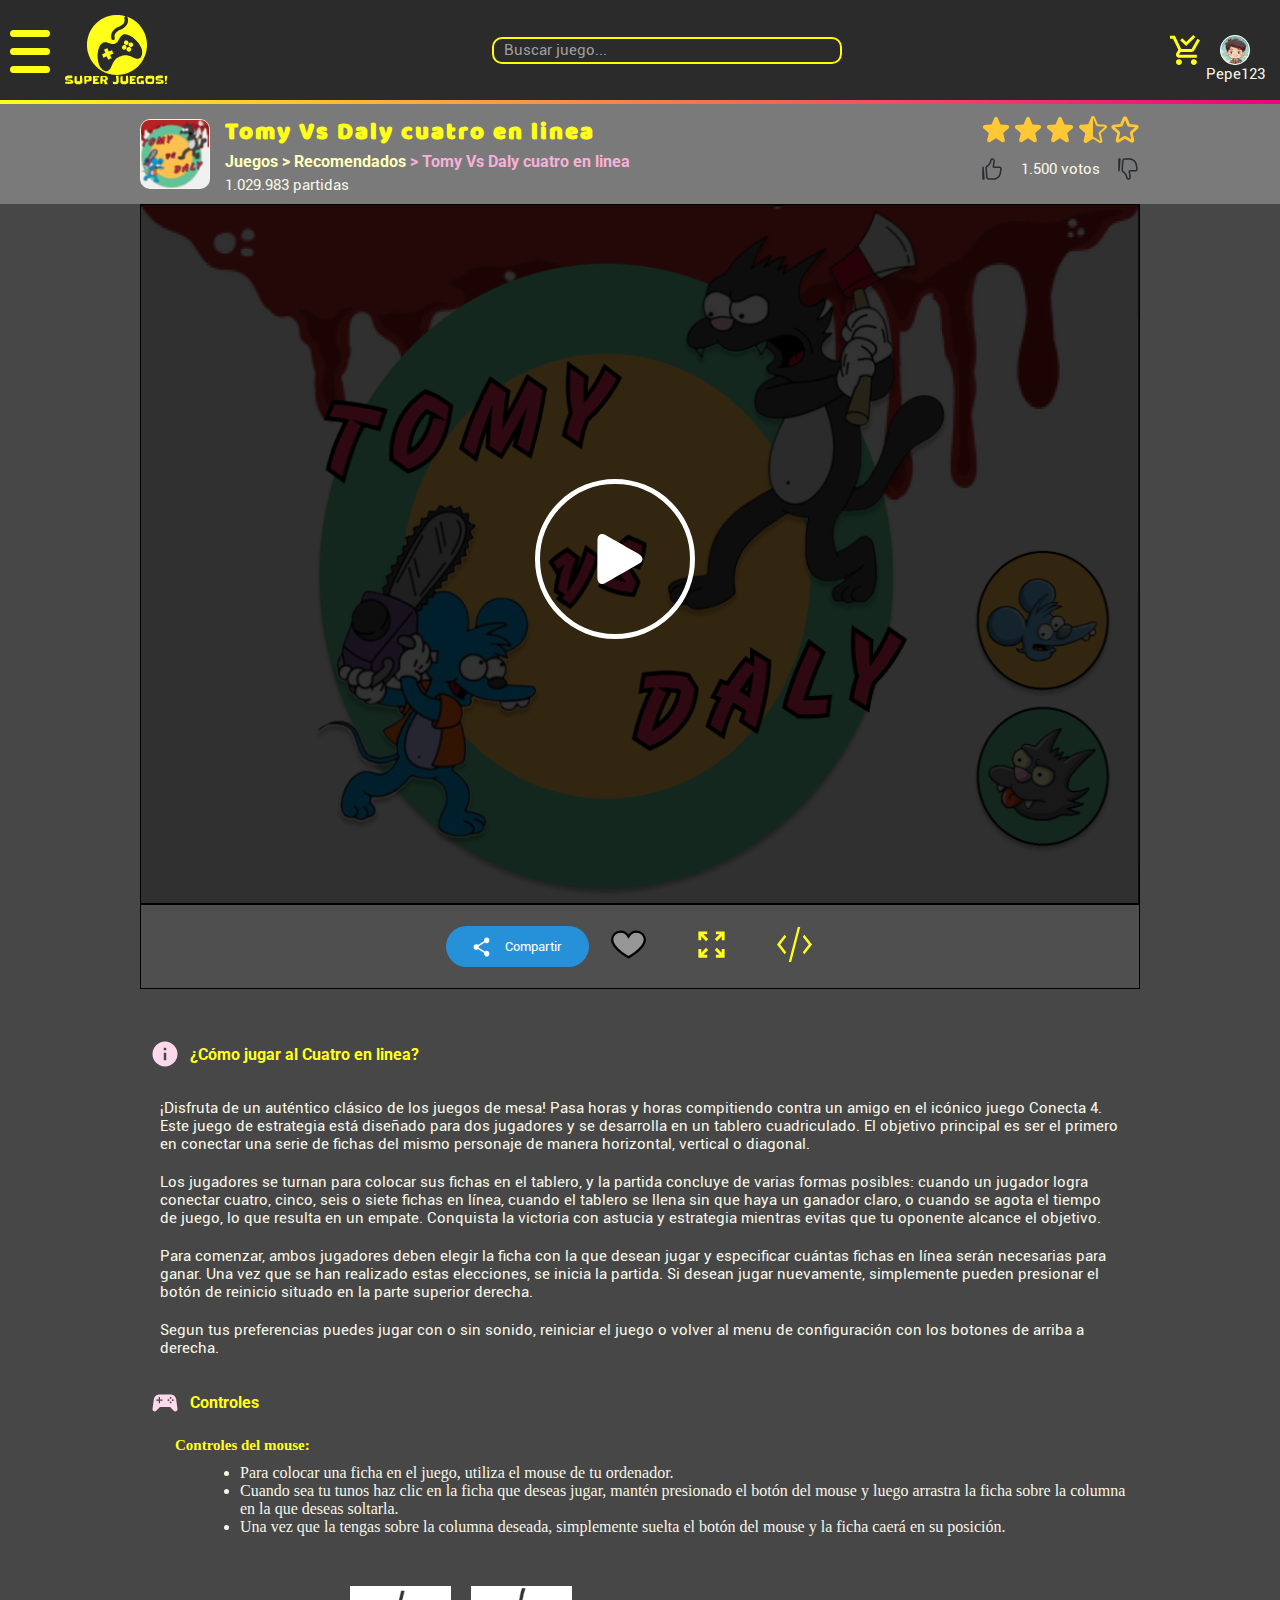
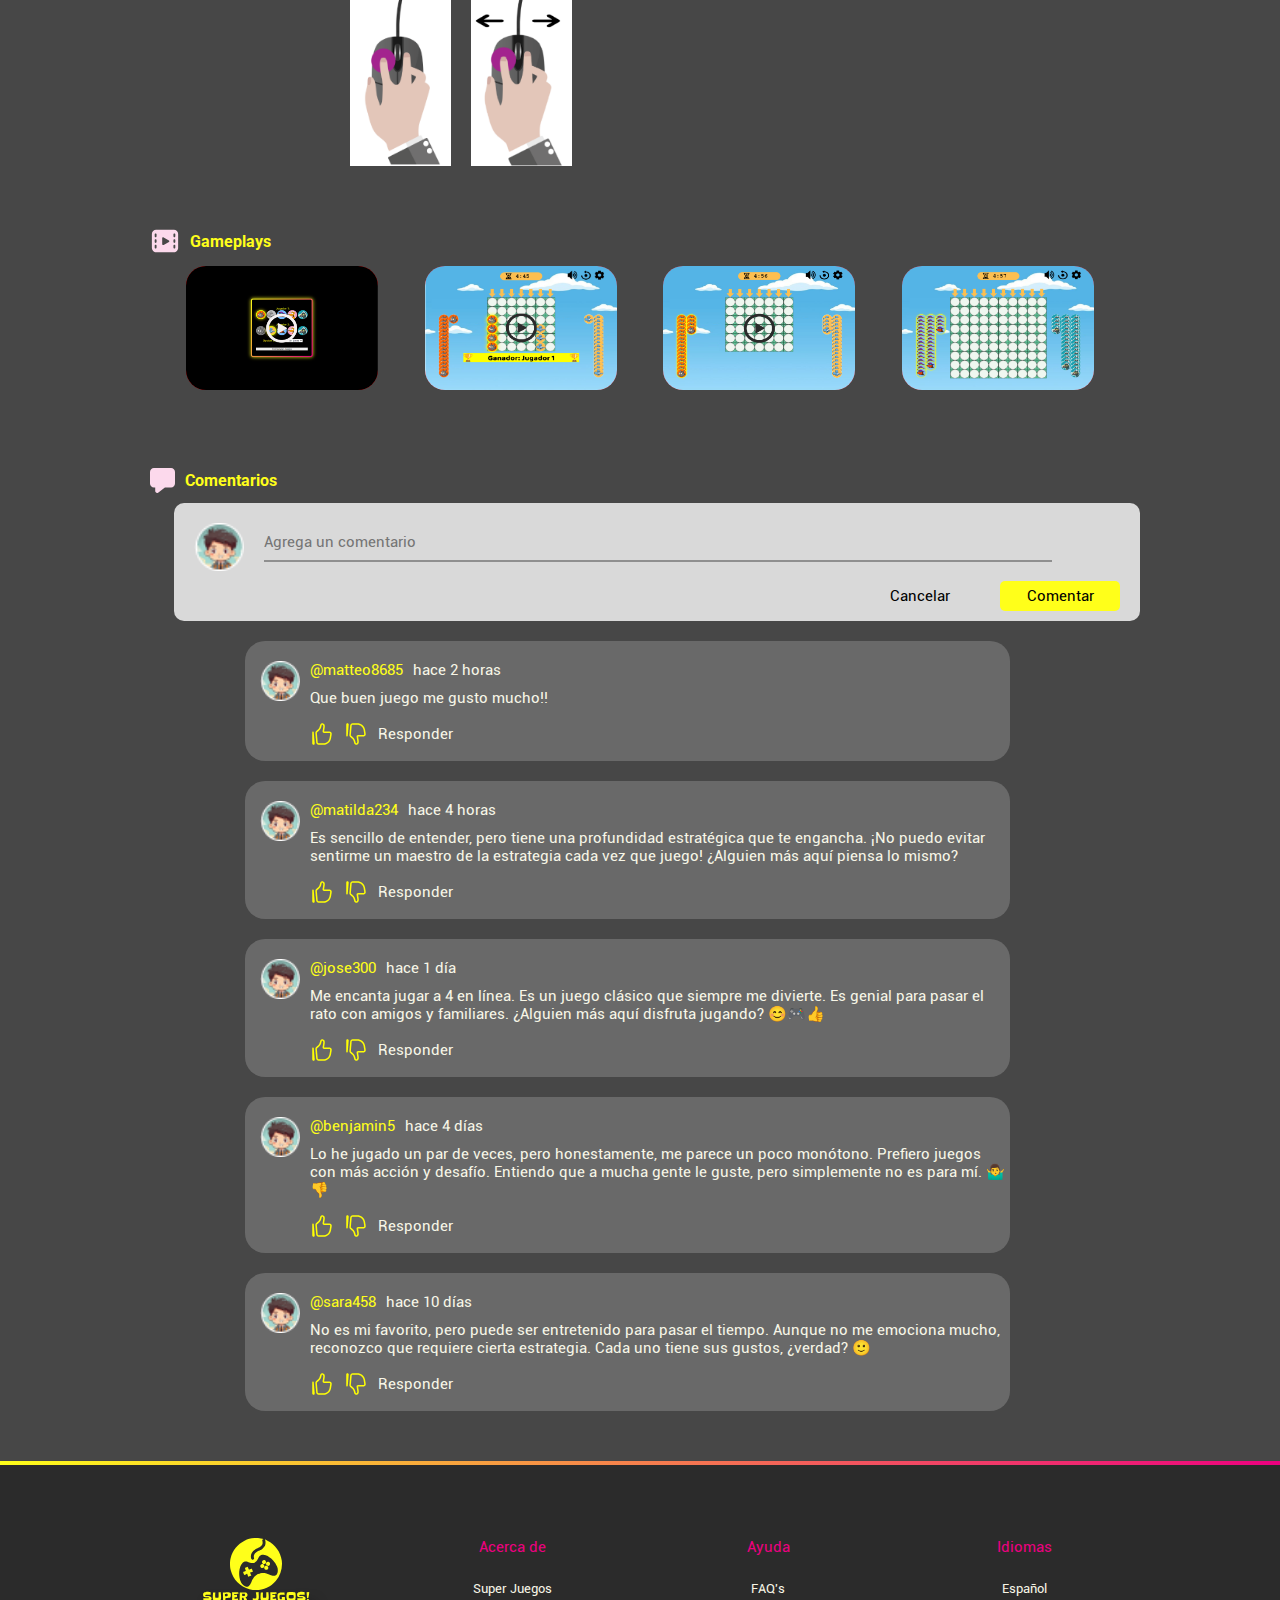
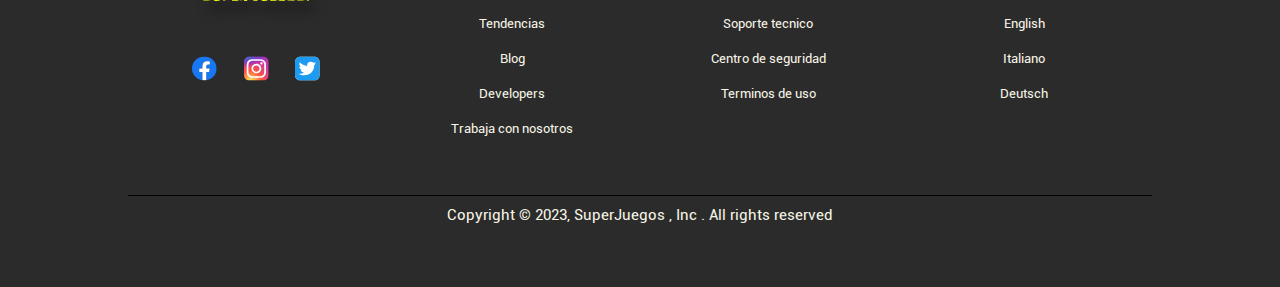
<file: tp3/modoEjecucion.html>
<!DOCTYPE html>
<html lang="en">

<head>
    <meta charset="UTF-8" />
    <meta name="viewport" content="width=device-width, initial-scale=1.0" />
    <title>Super Juegos 3</title>
    <link rel="stylesheet" href="css/styles.css" />
    <link rel="stylesheet" href="css/modoEjecucion.css" />
    <link rel="stylesheet" href="css/header.css" />

</head>

<body>
    <header>
        <!-- menu hamburguesa desplegagle -->

        <div class="contenedor-menu-y-logo">
            <div id="nav-icon1">
                <span></span>
                <span></span>
                <span></span>
            </div>
            <div class="logo">
                <img class="logo-prin" src="assets/img/logo.svg" alt="logo super juegos">
                <img src="assets/img/texto-logo.svg" class="super-juegos" alt="super juegos">
            </div>
        </div>
        <div class="cont-menu" id="menu">
            <ul>
                <li class="texto-menu"> <img src="assets/img/iconos/icono-inicio.svg" class="icono-menu"> Inicio </li>
                <li class="texto-menu"> <img src="assets/img/iconos/icono-nuevos.svg" class="icono-menu"> Nuevos </li>
                <li class="texto-menu"> <img src="assets/img/iconos/icono-tendencias.svg" class="icono-menu"> Tendencias
                </li>
                <li class="texto-menu"> <img src="assets/img/iconos/icono-accion.svg" class="icono-menu"> Accion </li>
                <li class="texto-menu"> <img src="assets/img/iconos/icono-carrera.svg" class="icono-menu"> Carrera </li>
                <li class="texto-menu"> <img src="assets/img/iconos/icono-clasicos.svg" class="icono-menu"> Clásicos
                </li>
                <li class="texto-menu"> <img src="assets/img/iconos/icono-deporte.svg" class="icono-menu"> Deportes
                </li>
                <li class="texto-menu"> <img src="assets/img/iconos/icono-estrategia.svg" class="icono-menu"> Estrategia
                </li>
                <li class="texto-menu"> <img src="assets/img/iconos/icono-infantiles.svg" class="icono-menu"> Infantiles
                </li>
            </ul>
        </div>

        <!-- resto header -->

        <input type="text" class="input-buscar" list="sugerencias" placeholder="Buscar juego...">
        <datalist id="sugerencias">
            <option value="Cuatro en linea Tomy vs Daly">
            <option value="Fireboy and Watergirl">
            <option value="Plants vs zombies">
            <option value="Mario kart">
            <option value="Mountain bike">
            <option value="Mario 2.0">

        </datalist>

        <div class="contenedor-principal-menu-usuario">
            <div class="usuario-logueado-container">
                <div>
                    <img src="assets/img/carrito.svg" class="carrito" alt="logo carrito">

                </div>
                <div class="usuario-logueado">
                    <img src="assets/img/usuario-logueado.svg" alt="logo usuario logueado">
                    <p>Pepe123</p>
                </div>
            </div>
            
            <div class="cont-menu-user hide" id="menu-user">
                <div class="usuario-logueado-menu">
                    <img class="usuario-logueado" src="assets/img/usuario-logueado.svg" alt="logo usuario logueado">
                    <div class="detalles-usuario">
                        <a class="nombre-usuario"> Hola Pepe123!</a>
                        <p>pepe123@gmail.com</p>
                    </div>
                    <div class="linea"></div>
                </div>
                <ul>
                    <li class="texto-menu"> <img src="assets/img/iconos/icono-user.svg" class="icono-menu-user"> Mi
                        cuenta </li>
                    <li id="menu-user-mobile-carrito" class="texto-menu "> <img
                            src="assets/img/iconos/icono-carrito.svg" class="icono-menu-user">Mis Compras </li>
                    <li class="texto-menu"> <img src="assets/img/iconos/icono-estrella.svg" class="icono-menu-user">
                        Mis juegos </li>
                    <li class="texto-menu"> <img src="assets/img/iconos/icono-editar.svg" class="icono-menu-user">
                        Editar cuenta </li>
                    <li class="texto-menu"> <img src="assets/img/iconos/icono-ajustes.svg" class="icono-menu-user">
                        Configuracion de cuenta </li>
                    <li class="texto-menu"> <img src="assets/img/iconos/icono-salir.svg" class="icono-menu-user">
                        Cerrar cuenta </li>
                </ul>
            </div>
        </div>
        </div>
    </header>
    <div class="divisor"></div>


    <!-- Parte de arriba gris -->
    <section class="info-juego-container">
        <div class="juego-info">
            <div class="header-main-info">
                <img class="img-juego-miniatura" src="assets/img/img-juego.svg" alt="tomy vs daly cuatro en linea">
                <div class="grupo-info-game">
                    <h1 class="nombre-juego">Tomy Vs Daly cuatro en linea</h1>
                    <a href="home.html">
                        <h2 class="breadcrumb">Juegos > Recomendados <span>> Tomy Vs Daly cuatro en linea</span></h2>
                    </a>
                    <p class="info-partidas">1.029.983 partidas</p>
                </div>
            </div>


            <div class="opciones-juego-header-main-info">
                <div class="estrellas-puntuacion">
                    <img src="assets/img/estrella.svg" alt="estrella">
                    <img src="assets/img/estrella.svg" alt="estrella">
                    <img src="assets/img/estrella.svg" alt="estrella">
                    <img src="assets/img/mediaEstrella.svg" alt="media estrella">
                    <img src="assets/img/estrellaVacia.svg" alt="estrella vacia">
                </div>
                <div class="votos">
                    <img class="voto-positivo" src="assets/img/icono-voto-positivo.svg" alt="icono voto positivo">
                    <p class="cant-total-votos">1.500 votos </p>
                    <img class="voto-negativo" src="assets/img/icono-voto-negativo.svg" alt="icono voto negativo">
                </div>
            </div>
        </div>
    </section>

    <!-- parte del juego para abajo -->
    <div class="contenido-de-la-pagina">

        <div class="contenedor-principal">

            <section class="contenedor-juego">

                <div class="contenedor-imagen-juego-full">
                    <div id="popup" class="popup">
                        <div class="popup-content">

                            <label for="">Jugador 1:</label>
                            <div class="opciones-de-ficha ">
                                <img src="assets/img/juego/FichaTomy.png" alt="FichaTomy" class="opciones-jug-1 agregarResplandorAFicha" data-name="fichaTomy" >
                                <img src="assets/img/juego/FichaDally.png" alt="FichaDally" class="opciones-jug-1 quitarOpcionDeFicha" data-name="fichaDally" >
                                <img src="assets/img/juego/FichaPuchi.png" alt="FichaPuchi" class="opciones-jug-1" data-name="fichaPuchi" >
                                <img src="assets/img/juego/FichaAyudanteDeSanta.png" alt="FichaAyudanteDeSanta" class="opciones-jug-1" data-name="fichaAyudanteDeSanta" >
                                <img src="assets/img/juego/FichaBolaDeNieve.png" alt="FichaBolaDeNieve" class="opciones-jug-1" data-name="fichaBolaDeNieve" >
                            </div>

                            <label for="">Jugador 2:</label>
                            <div class="opciones-de-ficha">
                                <img src="assets/img/juego/FichaTomy.png" alt="FichaTomy" class="opciones-jug-2 quitarOpcionDeFicha" data-name="fichaTomy" >
                                <img src="assets/img/juego/FichaDally.png" alt="FichaDally" class="opciones-jug-2 agregarResplandorAFicha" data-name="fichaDally" >
                                <img src="assets/img/juego/FichaPuchi.png" alt="FichaPuchi" class="opciones-jug-2" data-name="fichaPuchi" >
                                <img src="assets/img/juego/FichaAyudanteDeSanta.png" alt="FichaAyudanteDeSanta" class="opciones-jug-2" data-name="fichaAyudanteDeSanta" >
                                <img src="assets/img/juego/FichaBolaDeNieve.png" alt="FichaBolaDeNieve" class="opciones-jug-2" data-name="fichaBolaDeNieve" >
                            </div>

                            <div class="opcionXEnLinea">
                                <label for="XEnLinea">Opcion de Juego:</label>
                                <select id="XEnLinea">
                                    <option value="4">4 en Linea</option>
                                    <option value="5">5 en Linea</option>
                                    <option value="6">6 en Linea</option>
                                    <option value="7">7 en Linea</option>
                                </select>
                            </div>

                            <button id="start-game">Comenzar Juego</button>
                        </div>
                    </div>
                    <canvas class="canvas-juego oculto" width="1000" height="700"></canvas>
                    <div class="contenedor-interior">
                        <img class="imagen-juego-full" src="assets/img/tomy-vs-daly.png" alt="tomy vs daly juego">
                        <a class="btn-play "> <img src="./assets/img/btn-play.svg" alt=""></a>
                    </div>
                </div>

                <!-- Botonera -->
                <div class="opciones-juego-contenedor-juego">

                    <button class="boton-compartir"> <img src="./assets/img/compartir.svg" alt="">Compartir</button>

                    <div class="botones-fav-fullscreen-incrustar">
                        <img class="corazon-botonera" src="assets/img/corazon.svg" alt="icono agregar favorito">
                        <img src="assets/img/icono-fullscreen.svg" alt="icono fullscreen">
                        <img src="assets/img/icono-incrustar.svg" alt="icono incrustar">
                    </div>
                </div>
            </section>







            <!-- INSTRUCCIONES para jugar -->

            <section class="contenedor-info-extra">
                <div class="titulos-informacion-extra">
                    <img src="assets/img/icono-info.svg" alt="icono informacion">
                    <h2>¿Cómo jugar al Cuatro en linea?</h2>
                </div>
                <div class="descripcion">
                    <p>
                        ¡Disfruta de un auténtico clásico de los juegos de mesa! Pasa horas y horas compitiendo contra
                        un amigo en el icónico juego Conecta 4.
                        Este juego de estrategia está diseñado para dos jugadores y se desarrolla en un tablero
                        cuadriculado. El objetivo principal es ser el primero en conectar una serie de fichas del mismo
                        personaje de manera horizontal, vertical o diagonal.
                    </p>
                    <p>
                        Los jugadores se turnan para colocar sus fichas en el tablero, y la partida concluye de varias
                        formas posibles: cuando un jugador logra conectar cuatro, cinco, seis o siete fichas en línea,
                        cuando el tablero se llena sin que haya un ganador claro, o cuando se agota el tiempo de juego,
                        lo que resulta en un empate. Conquista la victoria con astucia y estrategia mientras evitas que
                        tu oponente alcance el objetivo.
                    </p>
                    <p>
                        Para comenzar, ambos jugadores deben elegir la ficha con la que desean jugar y especificar
                        cuántas fichas en línea serán necesarias para ganar. Una vez que se han realizado estas
                        elecciones, se inicia la partida. Si desean jugar nuevamente, simplemente pueden presionar el
                        botón de reinicio situado en la parte superior derecha.
                    </p>
                    <p>
                        Segun tus preferencias puedes jugar con o sin sonido, reiniciar el juego o volver al menu de configuración con los botones de arriba a derecha.
                    </p>
                </div>


                <!-- Controles -->
                <div class="titulos-informacion-extra">
                    <img src="assets/img/icono-controles.svg" alt="icono controles">
                    <h2>Controles</h2>
                </div>
                <div class="descripcion">
                    <h3>Controles del mouse:</h3>
                    <ul class="lista-de-indicaciones">
                        <li class="control-teclado-descripcion">Para colocar una ficha en el juego, utiliza el mouse de
                            tu ordenador. </li>
                        <li class="control-teclado-descripcion"> Cuando sea tu tunos haz clic en la ficha que deseas
                            jugar, mantén presionado el botón del mouse y luego arrastra la ficha sobre la columna en la
                            que deseas soltarla. </li>
                        <li class="control-teclado-descripcion"> Una vez que la tengas sobre la columna deseada,
                            simplemente suelta el botón del mouse y la ficha caerá en su posición. </li>
                    </ul>

                    <div class="ayuda-imagenes-controles">
                        <img src="assets/img/juego/mouseClick.png" alt="imagen mouse click">
                        <img src="assets/img/juego/clickMove.png" alt="imagen mouse movimiento">
                    </div>
                </div>


                <!-- Gameplays -->
                <div class="titulos-informacion-extra">
                    <img src="assets/img/icono-play.svg" alt="icono play">
                    <h2>Gameplays</h2>
                </div>
                <div class="descripcion">
                    <div class="cards-media">
                        <img src="assets/img/juego/capturaJuego2.png" alt="">
                        <img src="assets/img/juego/capturaJuego.png" alt="">
                        <img src="assets/img/juego/capturaJuego3.png" alt="">
                        <img src="assets/img/juego/capturaJuego4.png" alt="">
                    </div>
                </div>


                <!-- Comentarios -->

                <div class="container-comentarios">
                    <div class="titulos-informacion-extra">
                        <img src="assets/img/icono-comentarios.svg" alt="icono comentarios">
                        <h2>Comentarios</h2>
                    </div>

                    <div class="container-agregar-comentario">
                        <img src="./assets/img/imagen-avatar1.png" alt="imagen-avatar">
                        <input type="text" placeholder="Agrega un comentario">
                        <div class="agregar-comentario-botones">
                            <button>Cancelar</button>
                            <button class="boton-comentar">Comentar</button>
                        </div>
                    </div>

                    <!-- <! Comentarios uno atras de otro -->
                    <div class="comentarios-container">
                        <div class="comentario">
                            <img class="avatar" src="./assets/img/imagen-avatar1.png" alt="">
                            <div class="texto-de-los-comentarios">
                                <div class="primer-linea">
                                    <p class="mail">@matteo8685</p>
                                    <p class="hace_tantas_horas">hace 2 horas </p>
                                </div>
                                <div class="segunda-linea">
                                    <p class="comentario-texto">Que buen juego me gusto mucho!! </p>
                                </div>
                                <div class="tercera-linea">
                                    <img src="./assets/img/icono-voto-positivo.svg" alt="">
                                    <img src="./assets/img/icono-voto-negativo.svg" alt="">
                                    <p class="">Responder</p>
                                </div>
                            </div>

                        </div>

                        <div class="comentario">
                            <img class="avatar" src="./assets/img/imagen-avatar1.png" alt="">
                            <div class="texto-de-los-comentarios">
                                <div class="primer-linea">
                                    <p class="mail">@matilda234</p>
                                    <p class="hace_tantas_horas">hace 4 horas </p>
                                </div>
                                <div class="segunda-linea">
                                    <p class="comentario-texto">Es sencillo de entender, pero tiene una profundidad
                                        estratégica que te engancha. ¡No puedo evitar sentirme un maestro de la
                                        estrategia cada vez que juego! ¿Alguien más aquí piensa lo mismo?</p>
                                </div>
                                <div class="tercera-linea">
                                    <img src="./assets/img/icono-voto-positivo.svg" alt="">
                                    <img src="./assets/img/icono-voto-negativo.svg" alt="">
                                    <p class="">Responder</p>
                                </div>
                            </div>
                        </div>
                        <div class="comentario">
                            <img class="avatar" src="./assets/img/imagen-avatar1.png" alt="">
                            <div class="texto-de-los-comentarios">
                                <div class="primer-linea">
                                    <p class="mail">@jose300</p>
                                    <p class="hace_tantas_horas">hace 1 día </p>
                                </div>
                                <div class="segunda-linea">
                                    <p class="comentario-texto">Me encanta jugar a 4 en línea. Es un juego clásico que
                                        siempre me divierte. Es genial para pasar el rato con amigos y familiares.
                                        ¿Alguien más aquí disfruta jugando? 😊🎮👍</p>
                                </div>
                                <div class="tercera-linea">
                                    <img src="./assets/img/icono-voto-positivo.svg" alt="">
                                    <img src="./assets/img/icono-voto-negativo.svg" alt="">
                                    <p class="">Responder</p>
                                </div>
                            </div>
                        </div>
                        <div class="comentario">
                            <img class="avatar" src="./assets/img/imagen-avatar1.png" alt="">
                            <div class="texto-de-los-comentarios">
                                <div class="primer-linea">
                                    <p class="mail">@benjamin5</p>
                                    <p class="hace_tantas_horas">hace 4 días </p>
                                </div>
                                <div class="segunda-linea">
                                    <p class="comentario-texto">Lo he jugado un par de veces, pero honestamente, me
                                        parece un poco monótono. Prefiero juegos con más acción y desafío. Entiendo que
                                        a mucha gente le guste, pero simplemente no es para mí. 🤷‍♂️👎</p>
                                </div>
                                <div class="tercera-linea">
                                    <img src="./assets/img/icono-voto-positivo.svg" alt="">
                                    <img src="./assets/img/icono-voto-negativo.svg" alt="">
                                    <p class="">Responder</p>
                                </div>
                            </div>
                        </div>
                        <div class="comentario">
                            <img class="avatar" src="./assets/img/imagen-avatar1.png" alt="">
                            <div class="texto-de-los-comentarios">
                                <div class="primer-linea">
                                    <p class="mail">@sara458</p>
                                    <p class="hace_tantas_horas">hace 10 días </p>
                                </div>
                                <div class="segunda-linea">
                                    <p class="comentario-texto">No es mi favorito, pero puede ser entretenido para pasar
                                        el tiempo. Aunque no me emociona mucho, reconozco que requiere cierta
                                        estrategia. Cada uno tiene sus gustos, ¿verdad? 🙂</p>
                                </div>
                                <div class="tercera-linea">
                                    <img src="./assets/img/icono-voto-positivo.svg" alt="">
                                    <img src="./assets/img/icono-voto-negativo.svg" alt="">
                                    <p class="">Responder</p>
                                </div>
                            </div>
                        </div>
                    </div>
                </div>

            </section>

        </div>

    </div>

    <!-- FOOTER -->
    <footer>
        <div class="divisor"></div>
        <div class="info">
            <div class="logosContainer">
                <div class="logoSuperJuegos">
                    <img class="logoCircular" src="./assets/img/logo.svg" alt="logo super juegos">
                    <img class="letrasDelLogo" src="./assets/img/texto-logo.svg" alt="">
                </div>
                <div class="redesSociales">
                    <img src="./assets/img/facebook.svg" alt="logo facebook">
                    <img src="./assets/img/instagram.svg" alt="logo instagram">
                    <img src="./assets/img/twitter.svg" alt="logo twitter">
                </div>
            </div>
            <div class="acerca-de infoTextos">
                <a>Acerca de</a>
                <a>Super Juegos</a>
                <a>Tendencias</a>
                <a>Blog</a>
                <a>Developers</a>
                <a>Trabaja con nosotros</a>

            </div>
            <div class="ayuda infoTextos">
                <a>Ayuda</a>
                <a>FAQ's</a>
                <a>Soporte tecnico</a>
                <a>Centro de seguridad</a>
                <a>Terminos de uso</a>
            </div>
            <div class="idiomas infoTextos">
                <a>Idiomas</a>
                <a>Español</a>
                <a>English</a>
                <a>Italiano</a>
                <a>Deutsch</a>
            </div>
        </div>
        <div class="copyright">
            <div class="linea"></div>
            <p>Copyright © 2023, SuperJuegos , Inc . All rights reserved</p>
        </div>
    </footer>


    <script src="./js/modoEjecucion.js"></script>
    <script src="./js/juego/Figura.js"></script>
    <script src="./js/juego/Casilla.js"></script>
    <script src="./js/juego/Timer.js"></script>
    <script src="./js/juego/Ficha.js"></script>
    <script src="./js/juego/Matriz.js"></script>
    <script src="./js/juego/Boton.js"></script>
    <script src="./js/juego/MainJuego.js"></script>

</body>

</html>
</file>
<file: tp1/styles.css>
body{
    
    font-family: Verdana, Geneva, Tahoma, sans-serif;
}
.container{
    background-color: rgb(233, 230, 230);
    width: 900px;
    height: 100vh;
    display: flex;
    flex-direction: column;
    /* justify-content: center; */
    align-items: center;
    margin: auto;
}
.Integrantes{
    margin: 0 30px 0 0 ;
}
.mainSection{
    border-radius: 20px;
    border: black solid 2px;
    padding: 4em;
    margin: 30px;
}
</file>
<file: tp2/css/styles.css>
@import url('header.css');
@import url('footer.css');
@import url('registro.css');
@import url('modoEjecucion.css');
@import url('main-home.css');


@font-face {
  font-family: 'Baloo'; /* El nombre que quieras darle a tu fuente */
  src: url('../assets/fonts/Baloo-Regular.ttf') format('truetype'); /* Ruta a tu archivo de fuente */
}
@font-face {
  font-family: 'Roboto'; /* El nombre que quieras darle a tu fuente */
  src: url('../assets/fonts/Roboto-Regular.ttf') format('truetype'); /* Ruta a tu archivo de fuente */
}

:root {
  --primario: #FFFF1A;
  --primario-l1: #ffffb8;
  --primario-l2: #ffffdd;
  --primario-s1: #e6e617;
  --primario-s2: #bfbf14;
  --secundario: #ed0080;
  --secundario-l1: #f9b0d8;
  --secundario-l2: #fcd9ec;
  --secundario-s1: #d50073;
  --secundario-s2: #be0066;
  --acento: #0fbaff;
  --blanco: #f7f6e7;
  --negro: #282b30;
  --negro-l1: #474747;
  --negro-prueba: #343434;
  --negro-opciones-juego:#4F4F4F;
  --negro-background-registro: #343434;
  --negro-n1: #2B2B2B;
  --exito: #84f984;
  --exito-letra: #244c26;
  --error: #ffbea3;
  --error-letra: #d31c1c;
  --alerta: #ffe5a3;
  --alerta-letra:#776c08;
  --gris-claro: #f6f6f6; /*input relleno*/
  --gris-oscuro: #b0afaf; /*input bordes*/
  --gradiente-horizontal: linear-gradient(to right, var(--primario), var(--secundario)); /*background-image: */
  --gradiente-diagonal: linear-gradient(to bottom right, var(--primario), var(--secundario)); /*background-image: */
  /* Sombras */
  --sombra1: 6px 10px 6px  rgba(0, 0, 0, 0.50);
  --sombra2: 20px 16px 0px rgba(0, 0, 0, 0.16);
  --sombra3: 5px 5px 5px  rgba(0, 0, 0, 0.16); 
  /* Estos van dentro del atributo font:var(--la-que-quieras) */
  --texto-body: normal normal normal 15px 'Roboto', sans-serif;
  --texto-chico: normal normal normal 13px 'Roboto', sans-serif;
  --texto-botones: normal normal normal 14px 'Roboto', sans-serif ;
}

* {
  margin: 0;
  padding: 0;
  list-style: none;
  text-decoration: none;
  border: none;
  outline: none;
  box-sizing: border-box;
}

h1{
  font-size: 24px;
  font-family: 'Baloo', sans-serif;
  letter-spacing: 2px;
  font-style: normal;
  line-height: normal;
}
h2{
  font-size: 16px;
  font-family: 'Roboto', sans-serif; 
  font-style: normal;
  line-height: normal;
}
h3{
  font-family: Roboto Flex;
  font-size: 15px;
  font-style: normal;
  line-height: normal;
}

p , label {
  font: var(--texto-body);
}

.boton-google{
  background-color: #FFF;
  color: rgb(0,0,0,0.54);
  display: flex;
  justify-content: center;
  align-items: center;
}
.boton-google:hover{
  background-color: #D4E1F3;
  color: rgb(0,0,0,0.54);
  border: 3px solid #1D9BF0;
}
.boton-google img{
  width: 18px;
  height: 18px;
  margin-right: 14px;
}

.boton-facebook{
  background-color: #1877F2;
  color: var(--blanco);
  display: flex;
  justify-content: center;
  align-items: center;
}
.boton-facebook:hover{
  background-color: var(--blanco);
  color: #4194FF;
  border: 2px solid var(--blanco);
}
.boton-facebook img{
  width: 18px;
  height: 18px;
  margin-right: 10px; 
  
}

.boton-primario{
  background-color: var(--primario);
  color: var(--negro);
  text-transform: uppercase;
}
.boton-primario:hover{
  background-color: var(--primario-s1);
  color: var(--secundario);
}
.boton-secundario{
  background-color: transparent;
  border: 2px solid var(--primario);
  color: var(--blanco);
  text-transform: uppercase;
}
.boton-secundario:hover{
  background-color: var(--primario-s1);
  color: var(--secundario);
}

.show{
  display: flex !important;
}

.hide{
  display: none !important;
}


/* como dice min-width, se empieza a aplicar desde ahi, estilos para todo lo que tenga un minimo de 1440px */
html{
  background-color: rgba(63, 57, 57, 0.737);
}
body{
  background: var(--Negro-L1, #474747);    
  display: flex;
  flex-direction: column;
  justify-content: center;
  align-items: center;
  margin: auto;
  max-width: 1440px;
}
</file>
<file: tp2/css/registro.css>
@import url("styles.css");
/* Seccion Main */
@media screen {

  body .main-container {
    display: grid;
    width: 100%;
    background-color: var(--negro-background-registro);
    grid-template-areas:
      "divisor divisor"
      "  logo tipos-de-login ";
    grid-template-rows: 18px 1fr;
    grid-template-columns: 1fr 1fr;
  }

  body .main-container .divisor {
    background-image: var(--gradiente-horizontal);
    height: 18px;
    grid-area: divisor;
  }
}

/* seccion logo */
@media screen {
  body .main-container .logo {
    grid-area: logo;
    display: flex;
    flex-direction: column;
    align-items: center;
  }

  body .main-container .logo img:first-child {
    margin-top: 100px;
    filter: drop-shadow(var(--sombra1));
    width: 40%;
  }

  body .main-container .logo img:nth-child(2) {
    width: 40%;
    filter: drop-shadow(var(--sombra1));
  }

  body .main-container .tipos-de-login {
    grid-area: tipos-de-login;
    display: flex;
  }
}

/* seccion tipos-de-login  */
@media screen {

  body .main-container .tipos-de-login {
    display: flex;
    flex-direction: column;
    color: var(--primario);
  }

  body .main-container .tipos-de-login button , .boton-registrarse-enviar ,  .boton-inicio-sesion-enviar , .boton-exito-al-home{
    width: 202px;
    height: 40px;
    border-radius: 100px;
  }

  body .main-container .tipos-de-login h1:first-child {

    margin-top: 87px;
    max-width: 410px;
  }

  body .main-container .tipos-de-login h2:first-of-type {
    margin-top: 37px;
    color: var(--primario-l1);
  }

  body .main-container .tipos-de-login button:first-of-type {
    margin-top: 37px;
  }

  body .main-container .tipos-de-login button:nth-of-type(2) {
    margin-top: 37px;
    display: flex;
    justify-content: center;
    align-items: center;
  }

  body .main-container .tipos-de-login button.boton-facebook img {
    width: 21px;
    height: 21px;
  }

  body .main-container .tipos-de-login h2:nth-of-type(2) {
    margin-top: 24px;
  }

  body .main-container .tipos-de-login button:nth-of-type(3) {
    margin-top: 24px;
  }

  body .main-container .tipos-de-login p.politica-de-privacidad {
    margin-top: 11px;
    font: var(--texto-chico);
    color: var(--blanco);
    max-width: 450px;
  }

  body .main-container .tipos-de-login p.politica-de-privacidad span {
    color: var(--primario-l1);
  }

  body .main-container .tipos-de-login h2:last-of-type {
    margin-top: 60px;
  }

  body .main-container .tipos-de-login button:last-of-type {
    margin-top: 14px;
    margin-bottom: 100px;
  }
}

/* Seccion formulario de registro  */
@media screen {

  /* Estilo para el overlay */
  .overlay {
    position: fixed;
    top: 0;
    left: 0;
    width: 100%;
    height: 100%;
    background-color: rgba(217, 217, 217, 0.70);
    z-index: 9;
  }

  /* Estilo para el formulario */
  .formulario-contenedor {
    position: absolute;
    top: 50px;
    z-index: 10;
    width: 630px;
    display: flex;
    flex-direction: column;
    align-items: center;
    justify-content: flex-start;
    color: var(--primario);
    
    /* Border Gradient Personalizada  */
    background: linear-gradient( var(--negro-n1), var(--negro-n1)) padding-box, 
    linear-gradient( 120deg, var(--primario),var(--secundario)) border-box;
    border-width: 6px;
    border-style: solid;
    border-color: transparent;
    border-radius: 3em;
    box-shadow: 0 0 20px var(--primario);
  }

  .boton-cerrar-container {
    width: 100%;
    background-color: aqua;
    display: flex;
  }

  .formulario-contenedor button.boton-cerrar {
    background-color: transparent;
    width: 20px;
    height: 20px;
    position: absolute;
    top: 41px;
    right: 37px;
    cursor: pointer;

  }

  .formulario-contenedor img.logo {
    margin-top: 26px;
    width: 127px;
    height: 134px;
  }
  /* //un comentario */
  .formulario-contenedor form{
    width: 285px;
    margin: auto;
    display: flex;
    flex-direction: column;
    align-items: flex-start;
    margin: 54px 0;
    color: var(--blanco);
  }
  
  .formulario-contenedor form p:first-of-type , .formulario-contenedor form span {
    color: var(--error-letra);
  }
  
  .formulario-contenedor form label{
    margin-top: 19px;
    margin-bottom: 3px;
  }
  
  .formulario-contenedor form input{
    border-radius: 20px;
    height: 37px;
    width: 100%;
    padding-left: 20px;
  }

  .formulario-contenedor .fecha-de-nacimiento{
    width: 100%;
    display: flex;
    flex-direction: row;
    height: 29px;
    display: flex;
    justify-content: space-between;
  }

  .formulario-contenedor .fecha-de-nacimiento select{
    margin-right: 15px;
    flex: 1;
    border: 2px solid grey;
    border-radius: 4px;
  }

  .formulario-contenedor div.reCAPTCHA{
    display: flex;
    align-items: center;
    padding: 10px;
    background-color: var(--blanco);
    color: black;
    margin: 62px auto;
    width: fit-content;
    height: 60px;
    border-radius: 5px;
  }

  .formulario-contenedor div.reCAPTCHA input {
    width: 23px;
    margin: auto 18px auto 10px;
  }
  .formulario-contenedor div.reCAPTCHA p{
    color: black;
    font: var(--texto-chico);
    margin-right: 10px;
  }
  .formulario-contenedor div.reCAPTCHA img{
    width: 57px;
    height: 49px;
  }
  .formulario-contenedor .boton-registrarse-enviar{
    margin: auto;
  }
  
  .formulario-contenedor .form-iniciar-sesion .boton-inicio-sesion-enviar {
    margin: 30px auto;

  }
  /* barra de carga */

  @media screen {
   
.loader {
    width: 25em;
    height: 4em;
    position: absolute;
    top: 50%;
    border: 2px solid var(--primario);
    z-index: 11;
    border-radius: 15px;
}

.barraDeCarga {
    width: 0;
    height: 100%;
    border-radius: 8px;
    -webkit-animation: progreso 5s linear infinite;
            animation: progreso 5s linear infinite;

    background: var(--primario);
}

.texto {
    font-size: 2em;
    font-weight: bold;
    line-height: 2em;

    width: 12.5em;
    height: 100%;

    text-align: center;

    color: #AAAFFF;

    mix-blend-mode: multiply;
}

.texto:after {
    content: '0%';
    -webkit-animation: porcentaje 5s linear infinite;
            animation: porcentaje 5s linear infinite;
}

@-webkit-keyframes progreso {
    0% {
        width: 0;
    }
    100% {
        width: 100%;
    }
}

@keyframes progreso {
    0% {
        width: 0;
    }
    100% {
        width: 100%;
    }
}

@-webkit-keyframes porcentaje {
    0% {
        content: '0%';
    }
    25% {
        content: '25%';
    }
    50% {
        content: '50%';
    }
    75% {
        content: '75%';
    }
    100% {
        content: '100%';
    }
}

@keyframes porcentaje {
    0% {
        content: '0%';
    }
    25% {
        content: '25%';
    }
    50% {
        content: '50%';
    }
    75% {
        content: '75%';
    }
    100% {
        content: '100%';
    }
}

  }
  

}


.mensaje-registro-con-exito {
  display: flex;
  flex-direction: column;
  justify-content: center;
  align-items: center;
}
.mensaje-registro-con-exito h2 {
  margin-bottom: 40px;
  color: var(--primario);
  margin-top: 20px;
}

.mensaje-registro-con-exito .boton-exito-al-home {
  margin-bottom: 50px;
}
</file>
<file: tp3/css/styles.css>
@import url('header.css');
@import url('footer.css');
@import url('registro.css');
@import url('modoEjecucion.css');
@import url('main-home.css');


@font-face {
  font-family: 'Baloo'; /* El nombre que quieras darle a tu fuente */
  src: url('../assets/fonts/Baloo-Regular.ttf') format('truetype'); /* Ruta a tu archivo de fuente */
}
@font-face {
  font-family: 'Roboto'; /* El nombre que quieras darle a tu fuente */
  src: url('../assets/fonts/Roboto-Regular.ttf') format('truetype'); /* Ruta a tu archivo de fuente */
}

:root {
  --primario: #FFFF1A;
  --primario-l1: #ffffb8;
  --primario-l2: #ffffdd;
  --primario-s1: #e6e617;
  --primario-s2: #bfbf14;
  --secundario: #ed0080;
  --secundario-l1: #f9b0d8;
  --secundario-l2: #fcd9ec;
  --secundario-s1: #d50073;
  --secundario-s2: #be0066;
  --acento: #0fbaff;
  --blanco: #f7f6e7;
  --negro: #282b30;
  --negro-l1: #474747;
  --negro-prueba: #343434;
  --negro-opciones-juego:#4F4F4F;
  --negro-background-registro: #343434;
  --negro-n1: #2B2B2B;
  --exito: #84f984;
  --exito-letra: #244c26;
  --error: #ffbea3;
  --error-letra: #d31c1c;
  --alerta: #ffe5a3;
  --alerta-letra:#776c08;
  --gris-claro: #f6f6f6; /*input relleno*/
  --gris-oscuro: #b0afaf; /*input bordes*/
  --gradiente-horizontal: linear-gradient(to right, var(--primario), var(--secundario)); /*background-image: */
  --gradiente-diagonal: linear-gradient(to bottom right, var(--primario), var(--secundario)); /*background-image: */
  /* Sombras */
  --sombra1: 6px 10px 6px  rgba(0, 0, 0, 0.50);
  --sombra2: 20px 16px 0px rgba(0, 0, 0, 0.16);
  --sombra3: 5px 5px 5px  rgba(0, 0, 0, 0.16); 
  /* Estos van dentro del atributo font:var(--la-que-quieras) */
  --texto-body: normal normal normal 15px 'Roboto', sans-serif;
  --texto-chico: normal normal normal 13px 'Roboto', sans-serif;
  --texto-botones: normal normal normal 14px 'Roboto', sans-serif ;
}

* {
  margin: 0;
  padding: 0;
  list-style: none;
  text-decoration: none;
  border: none;
  outline: none;
  box-sizing: border-box;
}

h1{
  font-size: 24px;
  font-family: 'Baloo', sans-serif;
  letter-spacing: 2px;
  font-style: normal;
  line-height: normal;
}
h2{
  font-size: 16px;
  font-family: 'Roboto', sans-serif; 
  font-style: normal;
  line-height: normal;
}
h3{
  font-family: Roboto Flex;
  font-size: 15px;
  font-style: normal;
  line-height: normal;
}

p , label {
  font: var(--texto-body);
}

.boton-google{
  background-color: #FFF;
  color: rgb(0,0,0,0.54);
  display: flex;
  justify-content: center;
  align-items: center;
}
.boton-google:hover{
  background-color: #D4E1F3;
  color: rgb(0,0,0,0.54);
  border: 3px solid #1D9BF0;
}
.boton-google img{
  width: 18px;
  height: 18px;
  margin-right: 14px;
}

.boton-facebook{
  background-color: #1877F2;
  color: var(--blanco);
  display: flex;
  justify-content: center;
  align-items: center;
}
.boton-facebook:hover{
  background-color: var(--blanco);
  color: #4194FF;
  border: 2px solid var(--blanco);
}
.boton-facebook img{
  width: 18px;
  height: 18px;
  margin-right: 10px; 
  
}

.boton-primario{
  background-color: var(--primario);
  color: var(--negro);
  text-transform: uppercase;
}
.boton-primario:hover{
  background-color: var(--primario-s1);
  color: var(--secundario);
}
.boton-secundario{
  background-color: transparent;
  border: 2px solid var(--primario);
  color: var(--blanco);
  text-transform: uppercase;
}
.boton-secundario:hover{
  background-color: var(--primario-s1);
  color: var(--secundario);
}

.show{
  display: flex !important;
}

.hide{
  display: none !important;
}


/* como dice min-width, se empieza a aplicar desde ahi, estilos para todo lo que tenga un minimo de 1440px */
html{
  background-color: rgba(63, 57, 57, 0.737);
}
body{
  background: var(--Negro-L1, #474747);    
  display: flex;
  flex-direction: column;
  justify-content: center;
  align-items: center;
  margin: auto;
  max-width: 1440px;
}
</file>
<file: tp3/css/registro.css>
@import url("styles.css");
/* Seccion Main */
@media screen {

  body .main-container {
    display: grid;
    width: 100%;
    background-color: var(--negro-background-registro);
    grid-template-areas:
      "divisor divisor"
      "  logo tipos-de-login ";
    grid-template-rows: 18px 1fr;
    grid-template-columns: 1fr 1fr;
  }

  body .main-container .divisor {
    background-image: var(--gradiente-horizontal);
    height: 18px;
    grid-area: divisor;
  }
}

/* seccion logo */
@media screen {
  body .main-container .logo {
    grid-area: logo;
    display: flex;
    flex-direction: column;
    align-items: center;
  }

  body .main-container .logo img:first-child {
    margin-top: 100px;
    filter: drop-shadow(var(--sombra1));
    width: 40%;
  }

  body .main-container .logo img:nth-child(2) {
    width: 40%;
    filter: drop-shadow(var(--sombra1));
  }

  body .main-container .tipos-de-login {
    grid-area: tipos-de-login;
    display: flex;
  }
}

/* seccion tipos-de-login  */
@media screen {

  body .main-container .tipos-de-login {
    display: flex;
    flex-direction: column;
    color: var(--primario);
  }

  body .main-container .tipos-de-login button , .boton-registrarse-enviar ,  .boton-inicio-sesion-enviar , .boton-exito-al-home{
    width: 202px;
    height: 40px;
    border-radius: 100px;
  }

  body .main-container .tipos-de-login h1:first-child {

    margin-top: 87px;
    max-width: 410px;
  }

  body .main-container .tipos-de-login h2:first-of-type {
    margin-top: 37px;
    color: var(--primario-l1);
  }

  body .main-container .tipos-de-login button:first-of-type {
    margin-top: 37px;
  }

  body .main-container .tipos-de-login button:nth-of-type(2) {
    margin-top: 37px;
    display: flex;
    justify-content: center;
    align-items: center;
  }

  body .main-container .tipos-de-login button.boton-facebook img {
    width: 21px;
    height: 21px;
  }

  body .main-container .tipos-de-login h2:nth-of-type(2) {
    margin-top: 24px;
  }

  body .main-container .tipos-de-login button:nth-of-type(3) {
    margin-top: 24px;
  }

  body .main-container .tipos-de-login p.politica-de-privacidad {
    margin-top: 11px;
    font: var(--texto-chico);
    color: var(--blanco);
    max-width: 450px;
  }

  body .main-container .tipos-de-login p.politica-de-privacidad span {
    color: var(--primario-l1);
  }

  body .main-container .tipos-de-login h2:last-of-type {
    margin-top: 60px;
  }

  body .main-container .tipos-de-login button:last-of-type {
    margin-top: 14px;
    margin-bottom: 100px;
  }
}

/* Seccion formulario de registro  */
@media screen {

  /* Estilo para el overlay */
  .overlay {
    position: fixed;
    top: 0;
    left: 0;
    width: 100%;
    height: 100%;
    background-color: rgba(217, 217, 217, 0.70);
    z-index: 9;
  }

  /* Estilo para el formulario */
  .formulario-contenedor {
    position: absolute;
    top: 50px;
    z-index: 10;
    width: 630px;
    display: flex;
    flex-direction: column;
    align-items: center;
    justify-content: flex-start;
    color: var(--primario);
    
    /* Border Gradient Personalizada  */
    background: linear-gradient( var(--negro-n1), var(--negro-n1)) padding-box, 
    linear-gradient( 120deg, var(--primario),var(--secundario)) border-box;
    border-width: 6px;
    border-style: solid;
    border-color: transparent;
    border-radius: 3em;
    box-shadow: 0 0 20px var(--primario);
  }

  .boton-cerrar-container {
    width: 100%;
    background-color: aqua;
    display: flex;
  }

  .formulario-contenedor button.boton-cerrar {
    background-color: transparent;
    width: 20px;
    height: 20px;
    position: absolute;
    top: 41px;
    right: 37px;
    cursor: pointer;

  }

  .formulario-contenedor img.logo {
    margin-top: 26px;
    width: 127px;
    height: 134px;
  }
  /* //un comentario */
  .formulario-contenedor form{
    width: 285px;
    margin: auto;
    display: flex;
    flex-direction: column;
    align-items: flex-start;
    margin: 54px 0;
    color: var(--blanco);
  }
  
  .formulario-contenedor form p:first-of-type , .formulario-contenedor form span {
    color: var(--error-letra);
  }
  
  .formulario-contenedor form label{
    margin-top: 19px;
    margin-bottom: 3px;
  }
  
  .formulario-contenedor form input{
    border-radius: 20px;
    height: 37px;
    width: 100%;
    padding-left: 20px;
  }

  .formulario-contenedor .fecha-de-nacimiento{
    width: 100%;
    display: flex;
    flex-direction: row;
    height: 29px;
    display: flex;
    justify-content: space-between;
  }

  .formulario-contenedor .fecha-de-nacimiento select{
    margin-right: 15px;
    flex: 1;
    border: 2px solid grey;
    border-radius: 4px;
  }

  .formulario-contenedor div.reCAPTCHA{
    display: flex;
    align-items: center;
    padding: 10px;
    background-color: var(--blanco);
    color: black;
    margin: 62px auto;
    width: fit-content;
    height: 60px;
    border-radius: 5px;
  }

  .formulario-contenedor div.reCAPTCHA input {
    width: 23px;
    margin: auto 18px auto 10px;
  }
  .formulario-contenedor div.reCAPTCHA p{
    color: black;
    font: var(--texto-chico);
    margin-right: 10px;
  }
  .formulario-contenedor div.reCAPTCHA img{
    width: 57px;
    height: 49px;
  }
  .formulario-contenedor .boton-registrarse-enviar{
    margin: auto;
  }
  
  .formulario-contenedor .form-iniciar-sesion .boton-inicio-sesion-enviar {
    margin: 30px auto;

  }

  
  

}


.mensaje-registro-con-exito {
  display: flex;
  flex-direction: column;
  justify-content: center;
  align-items: center;
}
.mensaje-registro-con-exito h2 {
  margin-bottom: 40px;
  color: var(--primario);
  margin-top: 20px;
}

.mensaje-registro-con-exito .boton-exito-al-home {
  margin-bottom: 50px;
}
</file>
<file: tp4/css/main.css>
:root{
  
}

*{
    margin: 0;
    padding:0;
    list-style: none;
    text-decoration: none;
    border:none;
    outline:none;
}
body{
  background-color:rgb(0, 0, 0);
}

.contenedorGrande{
  width: 100%;
  margin: auto;
}
.contenedorChico{
  width: 1080px;
  margin: auto;
}

.centrarElem{
  display: flex;
  justify-content: space-between;
  margin:auto;
}

.hide{
  display: none;
}

.show{
  display: flex;
}




/* Pantalla de inicio Carga de Loader */
@media screen{
  .contenedorPaginaEntera {
    display: none;
    position: relative;
  }
  
  .aranaInicio{
    display: flex;
    position: absolute;
  }
  .aranaInicio img{
    width: 90%;
  }
  .arana1{
    left: 10%;
    top: -40%;
    animation: moveraAraña1 6s linear infinite;
  }
  .arana2{
    left: 30%;
    top: -60%;
    animation: moveraAraña2 8s linear infinite;
  }
  .arana3{
    right: 28%;
    top: -20%;
    animation: moveraAraña3 7s linear infinite;
  }
  .arana4{
    right: 10%; 
    top: -60%;
    animation: moveraAraña4 6s linear infinite;
  }
  
  @keyframes moveraAraña1 {
    0%, 100% {
      transform: translateY(0);
    }
    50% {
      transform: translateY(20%);
    }
  }
  
  @keyframes moveraAraña2 {
    0%, 100% {
      transform: translateY(0);
    }
    50% {
      transform: translateY(40%); 
    }
  }
  @keyframes moveraAraña3 {
    0%, 100% {
      transform: translateY(-200);
    }
    25%{
      transform: translateY(100px);
    }
    50% {
      transform: translateY(70px); 
    }
    75%{
      transform: translateY(125px); 
    }
  }
  
  @keyframes moveraAraña4 {
    0%, 100% {
      transform: translateY(0);
    }
    50% {
      transform: translateY(100px); 
    }
  }
  
  /* barra de carga */
  
    .loader-container{
      width: 100%;
      height: 100vh;
      background-image: url("../assets/images/PantallaLoader.png");
      background-size: cover;
      display: block;
      z-index: 1;
    }
  
    .loader {
      width: 15em;
      height: 3em;
      position: absolute;
      top: 50%;
      right: 50%;
      transform: translate(50%);
      border: 4px solid rgba(0, 0, 255, 0.471);
      z-index: 11;
      border-radius: 15px;
    }
  
    .barraDeCarga {
      width: 0;
      height: 100%;
      border-radius: 10px;
      -webkit-animation: progreso 5s linear 1; 
      animation: progreso 5s linear 1;
      animation-fill-mode: forwards; 
      background-image: linear-gradient(rgba(0, 128, 255, 0.804) , rgba(255, 0, 0, 0.775)) ;
      z-index: 1;
    }
  
    .texto {
      font-size: 1.2em;
      font-weight: bold;
      line-height: 2em;
  
      width: 12.5em;
      height: 100%;
  
      text-align: center;
  
      color: #ffffff;
  
      mix-blend-mode: overlay;
      z-index: 100000;
    }
  
    .texto:after {
      content: '100%';
      -webkit-animation: porcentaje 5s linear 1;
      animation: porcentaje 5s linear 1;
      z-index: 100000;
    }
  
    @-webkit-keyframes progreso {
      0% {
        width: 0;
      }
      100% {
        width: 100%;
      }
    }
  
    @keyframes progreso {
      0% {
        width: 0;
      }
  
      100% {
        width: 100%;
      }
    }
  
    @-webkit-keyframes porcentaje {
      0% {
        content: '0%';
      }
  
      25% {
        content: '25%';
      }
  
      50% {
        content: '50%';
      }
  
      75% {
        content: '75%';
      }
  
      100% {
        content: '100%';
      }
    }
  
    @keyframes porcentaje {
      0% {
        content: '0%';
      }
  
      25% {
        content: '25%';
      }
  
      50% {
        content: '50%';
      }
  
      75% {
        content: '75%';
      }
  
      100% {
        content: '100%';
      }
    }
  
}
</file>
<file: tp4/css/header.css>
/* HEADER */

header{
  background: linear-gradient(180deg, #5499F8 0%, #5499F8 87.91%, rgba(84, 153, 248, 0.00) 100%);
  position: fixed;
  z-index: 1000;
}


header .contenedorMenuYLogo{
    display: flex;
    flex-direction: row;
    align-items: center;
    justify-content: space-between;
    height: 103px;
    position: relative;
  }
  

  /*menu */
  @media screen {
    
    #nav-icon1 {
      width: 46px;
      height: 39px;
      -webkit-transition: .5s ease-in-out;
      -moz-transition: .5s ease-in-out;
      -o-transition: .5s ease-in-out;
      transition: .5s ease-in-out;
      cursor: pointer;
      position: relative;
    }
    
    #nav-icon1 span {
      position: absolute;
      height: 4px;
      width: 38px;
      background: #FFE901;
      filter: drop-shadow(5px 5px 0px #02187E);
      border: 4px solid hsl(215, 100%, 58%);
      border-radius: 9px;
      opacity: 1;
      left: 0;
      -webkit-transition: .25s ease-in-out;
      -moz-transition: .25s ease-in-out;
      -o-transition: .25s ease-in-out;
      transition: .25s ease-in-out;
    }
    
    #nav-icon1 span:nth-child(1) {
      top: 0px;
    }
    
    #nav-icon1 span:nth-child(2) {
      top: 10px;
    }
    
    #nav-icon1 span:nth-child(3) {
      top: 19px;
    }
    #nav-icon1 span:nth-child(4) {
      top: 0px;
      background-color: #FFE901;
      display: none;
    }
    
    #nav-icon1.open span:nth-child(1) {
      animation: rotateIcon1 0.5s ease-in-out forwards;
      filter: none;
    }
    
    #nav-icon1.open span:nth-child(2) {
      left: -60px;
      animation: fadeOut 0.25s ease-in-out forwards;
      filter: none;
    }
    
    #nav-icon1.open span:nth-child(3) {
      animation: rotateIcon2 0.5s ease-in-out forwards;
      filter: none;
    }
  
    @keyframes rotateIcon1 {
      from {
        top: 4px;
        transform: rotate(0deg);
      }
      to {
        top: 14px;
        transform: rotate(135deg);
      }
    }
      
    @keyframes rotateIcon2 {
      from {
        top: 22px;
        transform: rotate(0deg);
      }
      to {
        top: 14px;
        transform: rotate(-135deg);
      }
    }
    
    @keyframes fadeOut {
      from {
        opacity: 1;
      }
      to {
        opacity: 0;
      }
    }
    
  }
  
  /* Boton comprar */
  @media screen {
    
    #botonComprar , .botonComprarP7{
     width: 200px;
     height: 50px;
     border-radius: 111px;
     border: 8px solid var(--2982-ff, #2982FF);
     background: #FFE901;
     /* Drop Shadow */
     box-shadow: 4px 5px 0px 0px #02187E;
     color: #02187E;
     font-family: 'Lato';
     font-size: 20px;
     font-style: normal;
     font-weight: 900;
     line-height:  18.9px ;
     letter-spacing: 2.2px;
   }
 
   #botonComprar:hover , .botonComprarP7:hover, .botonSubsP9:hover{
     color: #FFE901;
     background: #445cc4;
     cursor:pointer;
   }
   #botonComprar:active , .botonComprarP7:active ,.botonSubsP9:active{
     box-shadow: none;
     transform: translateX(4px);
   }
  }
  
  
  .contLogoHeader{
    position: relative;
  }

  #logoHeader{
    height: 301px;
    width: 590px; 
    z-index: 1001;
    position: absolute;
    right: 50%;
    transform: translate(50%);

  }
  #logoHeaderMini{
    width: 133px;
    height: 68px;
    position: absolute;
    display: none;
    left: 50%;
    transform: translate(-50%);
  }

  .contMenu {
    width: 15%;
    position: absolute;
    z-index: 98;
    transition: all .5s ease-in-out;
    left: -100%; 
}

.contenedorMenuAbierto{
  width: 1080px;
  position: relative;
  margin: auto;
  top: -10px;
}

.contMenu ul {
  display: flex;
  align-items: center;
  flex-direction: column;
  overflow: hidden;
  cursor: pointer;
  font-family: 'Lato';
  font-size: 20px;
  font-style: normal;
  font-weight: 900;
  line-height: 18.9px;
  letter-spacing: 2.2px;
  list-style: none;
  padding: 0;
  margin: 0;
  border-top-right-radius: 10px;
  border-bottom-right-radius: 10px; 
}

.contMenu ul li{
  background-color: #FFE901;
  display: block;
  width: 100%;
  height: 100%;
  padding-top: 20px;
  padding-bottom: 20px;
  padding-left: 30px;
}


.texto-menu {
 color: #02187E;
  font-family: 'Lato';
  font-size: 20px;
  font-style: normal;
  font-weight: 900;
  line-height: 18.9px;
  letter-spacing: 2.2px;
  cursor: pointer;
  transition: 0.3s;
  
}

.menu-abierto {
  left: 0;
}

.animacion1 {
  opacity: 0;
  transform: translateX(-100%);
  animation: entradaAnimacion 0.5s ease forwards;
  animation-delay: 0.2s;
}

.animacion2 {
  opacity: 0;
  transform: translateX(-100%);
  animation: entradaAnimacion 0.5s ease forwards;
  animation-delay: 0.4s;
}

.animacion3 {
  opacity: 0;
  transform: translateX(-100%);
  animation: entradaAnimacion 0.5s ease forwards;
  animation-delay: 0.6s; 
}

.animacion4 {
  opacity: 0;
  transform: translateX(-100%);
  animation: entradaAnimacion 0.5s ease forwards;
  animation-delay: 0.8s; 
}

@keyframes entradaAnimacion {
  to {
    opacity: 1;
    transform: translateX(0);
  }
}
</file>
<file: tp4/css/P1.css>
/* Section 1 */

.parallax1{
  width: 100%;
  height: 823px;
  position: relative;
}

.hiddenX{
  overflow: hidden;
}


/* Edificios y cielo */
@media screen {
  
  #cieloP1{
    width: 100%;
    display: flex;
    transform: scale(1.3);
    height: 823px;
    background: url("../assets/images/fondoNubesP1.png");
    animation: animationNubesP1 40s linear infinite;
  }

  @keyframes animationNubesP1 {
    0% { background-position: 0px; }
    100% { background-position: 2422px;}
  }

}


#edificiosDer{
  position: absolute;
  bottom: -30px;
  right: 0px;
  height: 727.5px;
  opacity: 0;
  animation: enterFromRight 1s ease-out 0.2s; /* 1s de retraso */
}

#edificiosIzq{
  position: absolute;
  bottom: -25px;
  left: -60px;
  opacity: 0;
  animation: enterFromLeft 1s ease-out 0.5s; /* 0.5s de retraso */
}

#edificiosAtras{
  position: absolute;
  bottom: -9px;
  left: 50%;
  opacity: 0;
  transform: translate(-50%);
  animation: enterFromBottom 1s ease-out 0.5s; /* 0.5s de retraso */
}
  



.contenedorSpideyRojo{
  width:1000px;
  height: 200px;
  position: absolute;
  z-index: 5;
  top: 383px;
  left: -19%;
  animation: enterFromLeft 1s ease-out 0.5s; /* 0.5s de retraso */
  opacity: 0;
}

#spiderRojo {
  position: absolute;
  top: 20px;
  left: 640px;
}

#sogaIzq {
  left: -150px;
  top: 0;
  transform:  scaleX(1.55);
  z-index: 6;
  position: absolute;
}

#spiderLila {
  position: absolute;
  z-index: 4;
  top: 390px;
  left: 5%;
  animation: enterFromLeft 1s ease-out 0.5s; /* 0.5s de retraso */
  opacity: 0;
}

.contenedorSpideyNegro{
  /* width:650px; */
  width:1000px;
  height: 400px;
  position: absolute;
  z-index: 3;
  top: 334px;
  right: 0;
  overflow: hidden;
  animation: enterFromRight 1s ease-out 0.5s; /* 0.5s de retraso */
  opacity: 0;
}

#spiderNegro {
  top: 0;
  right: 195px;
  position: absolute;
  z-index: 101;
  height: 393px;
  width: 393px;
}

#sogaDer {
  right: -145px;
  position: absolute;
  top: 60px;
  z-index: 102;
  /* transform:  scaleX(1.55); */
} 







@media screen and (max-width: 1261px) {

  .contenedorSpideyRojo{
    /* background-color: blue; */
    left: -30%;
  }
} 


@media screen and (min-width: 1380px) {

  .contenedorSpideyRojo{
    /* background-color: blue; */
    left: -15%;
  }
} 
@media screen and (min-width: 1480px) {

  .contenedorSpideyRojo{
    /* background-color: blue; */
    left: -5%;
  }
} 
@media screen and (min-width: 1780px) {

  .contenedorSpideyRojo{
    /* background-color: blue; */
    left: 10%;
  }

  
#sogaIzq {
  left: -230px;
  /* left: 0px; */
  top: 0;
  transform:  scaleX(1.75);
  z-index: 999;
  position: absolute;
}


} 


@keyframes enterFromRight {
  from {
    transform: translateX(100%);
    opacity: 0;
  }
  to {
    transform: translateX(0);
    opacity: 1;
  }
}

@keyframes enterFromLeft {
  from {
    transform: translateX(-100%);
    opacity: 0;
  }
  to {
    transform: translateX(0);
    opacity: 1;
  }
}


@keyframes enterFromBottom {
  from {
    transform: translate(-50%,100%);
    opacity: 0;
  }
  to {
    transform:  translate(-50%,0%);
    opacity: 1;
  }
}
</file>
<file: tp4/css/P2Duende.css>
/* PARALLAX2 */
.parallax2 {
  position: relative;
  height: 844.5px;
}


/* z-index: 201; */
/* transform: skewY(-5deg); */
.parallax2 img {
  position: absolute;
  z-index: 204;
}

.fondoVioleta{
  position: absolute;
  width: 100%;
  z-index: 1;
  background-color: #8f6aa6;
  clip-path: polygon(0 10%, 100% 0, 100% 100%, 0 90%);
  height: 944.5px;
  top: -90px;
}


#personajeDuendeVerde {
  transform: translate(630px, 80px);
  z-index: 210;
}

#imagenGameplay {
  transform: translate(-5px, 500px);
  z-index: 209;
}

#contenedorTextoDuende {
  position: absolute;
  transform: translate(0px, 190px);
  width: 600px;
  z-index: 210;
}

.parallax2 h1 {
  color: #FFF;
  font-family: Lato;
  font-size: 60px;
  font-style: normal;
  font-weight: 600;
  line-height: 56.7px;
  width: 646px;
  height: 114px;
}

#contenedorTextoDuende p {
  color: #FFF;
  font-family: Lato;
  font-size: 20px;
  font-style: normal;
  line-height: normal;
  margin-top: 10px;
  height: 154px;
}
</file>
<file: tp4/css/P3Flotados.css>
/* PARALLAX 3*/
.parallax3 {
  position: relative;
  display: flex;
  align-items: center;
  height: 850px;
  z-index: 202;
}

.fondoBlanco {
  position: absolute;
  height: 1100px;
  width: 100%;
  top: -100px;
  background-color: white;
  clip-path: polygon(0 0%, 100% 9%, 100% 100%, 0 90%);
}

.parallax3 img {
  position: absolute;
}

.contenedorgameplayMasTexto {
  margin-top: 300px;
  width: 333px;
  height: 510px;
}


.textoGameplay {
  display: flex;
  color: black;
  margin-top: 310px;
  padding: 20px;
  color: #000;
  font-family: Lato;
  font-size: 20px;
  font-style: normal;
  font-weight: 400;
  line-height: normal;
}

@keyframes fadeIn {
  from {
    opacity: 0;
    transform: translateY(20px);
  }

  to {
    opacity: 1;
    transform: translateY(0);
  }
}

.desaparecer {
  opacity: 0;
}

.animacionCards {
  opacity: 0;
  animation: fadeIn 1s ease-in-out forwards;
}


.contenedorgameplayMasTexto:nth-child(1) {
  animation-delay: 0.5s;
}

.contenedorgameplayMasTexto:nth-child(2) {
  animation-delay: 1s;
}

.contenedorgameplayMasTexto:nth-child(3) {
  animation-delay: 1.5s;
}
</file>
<file: tp4/css/P4GhostSpider.css>
/* PARALLAX 4 "Ghost.."*/
.parallax4{
    position: relative;
    height: 566px;
    z-index: 400;
    background-image: url("../assets/images/rectanguloGhost.png");
    background-repeat: no-repeat;
    background-size: 100% 98% ;
    top: 0;
  }

  .contenedorImagenesParallax4{
    width: 1080px;
    height: 100%;
    flex-direction: column;
    align-self: start;
    display: flex;
    margin: auto;
    z-index: 401;
  }

  .P4Cards {
    width: 546.11px;
    height: 326.51px;
    position: absolute;
    transition: transform 0.4s ease-in ,scale 0.4s ease-in;
    cursor: pointer;
    filter: drop-shadow(10px 10px 30px rgba(0,0,0,1) );
  }

  .P4Cards:hover{
    scale: 1.2;
  }

  /* (X , Y) */
  .P4card1{
    transform: translate(0px, -100px);
    position: absolute;
    z-index: 402;
  }
  .P4card2{
    transform: translate(0px, 30px);
    position: absolute;
    z-index: 403;
  }
  .P4card3{
    transform: translate(0px,200px) rotate(-10deg); 
    position: absolute;
    z-index: 404;
  }

  .P4card1:hover{
    transform: translate(-50px, -100px);
  }

  .P4card2:hover{
    transform: translate(-50px, 30px);
  }  

  .P4card3:hover{
    transform: translate(-50px,200px);
  }
</file>
<file: tp4/css/P5Hulk.css>
/* PARALLAX 5*/

.parallax5 {
  position: relative;
  height: 800px;
  width: 100%;
  top: 0px;
  z-index: 501;
  margin-top: 100px;
  background-color: rgb(0, 0, 0);
}

#fondoNubes2,
#fondoArboles,
#cespedChico {
  width: 1080;
  position: absolute;
  bottom: 0;
}

#fondoNubes2 {
  box-shadow: 34px 44px 34px 0px rgba(0, 0, 0,0.20);
  width: 100%;
  height: 528px;
  background: url("../assets/images/fondoNubesP5.png");
  animation: animationNubesP5 35s linear infinite;
}
@keyframes animationNubesP5 {
  0% { background-position: 0px; }
  100% { background-position:1998px;}
}

#fondoArboles {
}s

#cespedChico {
  z-index: 520;
}

.parallax5 h1 {
  position: absolute;
  z-index: 502;
  color: #FFF;
  font-family: Lato;
  font-size: 60px;
  font-style: normal;
  font-weight: 600;
  line-height: 56.7px;
  width: 667px;
  height: 171px;
}

.contenedorP5 {
  height: 100%;
  margin: auto;
  position: relative;
}

#personajeHulk {
  right: -60px;
  position: absolute;
  bottom: -65px;
  z-index: 510;
}

#personajeElastigirl {
  left: 34px;
  position: absolute;
  bottom: -60px;
  z-index: 511;
  rotate: -3deg;
}

#personajeNegro {
  right: 144px;
  position: absolute;
  top: 20px;
  z-index: 512;
}
</file>
<file: tp4/css/P6Carrusel.css>
/*parallax 6*/

.parallax6 {
  position: relative;
  /* top: -150px; */
  background-color: #ffffff;
  display: flex;
  align-items: center;
  justify-content: center;
  height: 2094.5px;
  clip-path: polygon(0 0%, 100% 9%, 100% 100%, 0 90%);
  z-index: 1;
}


.contenedorContenidoParallax6 h1 {
  color: #000;
  font-family: 'Lato';
  font-size: 60px;
  font-style: normal;
  font-weight: 600;
  line-height: 56.7px;
  /* margin-top: 150px; */
  margin-bottom: 70px;
}

/* .contenedorTextoParallax6 {
  opacity: 1;
} */

.contenedorTextoParallax6 h2 {
  color: #000;
  font-family: 'Lato';
  font-size: 40px;
  font-style: normal;
  font-weight: 400;
  line-height: 37.8px;
  margin-bottom: 25px;
  transition: opacity 0.2s ease-in-out;
}

.contenedorTextoParallax6 p {
  color: #000;
  font-family: 'Lato';
  font-size: 20px;
  font-style: normal;
  font-weight: 400;
  line-height: 18.9px; 
  width: 467px;
  height: 152px;
  margin-bottom: 100px;
  transition: all 0.2s ease-in-out;
}

.contenedorImagenesParallax6 {
  display: flex;
  flex-direction: column;
  justify-content: start;
  align-items: center;
  width: 100%;
  position: relative;
  padding-bottom: 80px;
}

.contenedorImagenesParallax6 img{
  width: 552px;
  height: 302px;
  }

.contenedorTextosParallax6{
  display: flex;
  flex-direction: column;
  justify-content: space-between;
  align-items: center;
  padding-left: 57px;
  transition: all 0.2s ease-in-out;
}


.imagenCarrusel{
  position: absolute;
  top: 0;
  left: 0;
  height: 302px;
  display: flex;
  transition: opacity 0.2s ease-in; 
}

.contenedorStickyP6{
  height: 301.51px;
  width: 100%;
  height: 302px;
  position: sticky;
  top: 31%;
  display: flex;
  transition: opacity 0.2s ease-in; 
}

.fade-in{
  opacity: 0;
  transition: opacity 0.3s ease-in-out;
}

.fade-in-active {
  opacity: 1;
}


.mostrar {
  transition: opacity 0.3s ease-in-out;
  opacity: 1;
}

.desactivar {
  opacity: 0;
}
</file>
<file: tp4/css/P7PoligonoNegro.css>
/* clip-path: polygon(0 0, 100% 30%, 100% 63%, 0% 100%); */
.parallax7 {
    position: relative;
    height: 200px;
    z-index: 3;
    /* top: -100px; */
}

.parallax7 h1 {
    color: #FFF;
    font-family: Lato;
    font-size: 60px;
    font-style: normal;
    font-weight: 400;
    line-height: normal;
    width: 816px;
    height: 144px;
}

.contenerdorP7 {
    display: flex;
    flex-direction: column;
}

.botonComprarP7 {
    margin-top: 40px;
    width: 292px;
    height: 50px;
}
</file>
<file: tp4/css/P8Difuminado.css>
.parallax8{
    z-index:0;
    height: 800px;
    background-color: transparent;
    position: relative;
    background-image: url('../assets/images/FondoP8Blanco.png');
    background-repeat: no-repeat;
    background-size: 100% 100% ;
    transition: background-image 0.5s ease-in-out;
}

.fondoColores{
    z-index:0;
    height: 800px;
    width: 100%;
    background-repeat: no-repeat;
    background-size: cover;
    position: absolute;
}


.containerFocusChico{
    display:block;
    
}

.personajeFocusChico{
    margin-top: 180px;
    transition: scale 0.5s ease-in-out;

}

.difuminado{
    filter: blur(5px);
}

.scale{
    scale: 1.3;
}
</file>
<file: tp4/css/P9.css>
.parallax9{
    position: relative;
    height: 1296px;
    background-color: aqua;
    background-image: linear-gradient(180deg, #F7E3D8 21.2%, #8FBEFC 81.48%);
}

.contenedorElementosP9 p {
    width: 578px;
    height: 95px;
    color: #000;
    font-family: Lato;
    font-size: 20px;
    font-style: normal;
    font-weight: 400;
    line-height: 18.9px;
}
.contenedorElementosP9 p span{
    text-decoration: underline;
}

.contenedorElementosP9 {
    display: flex;
    align-items: center;
    justify-content: start;
    flex-direction: column;
    height: 1296px;
}

.contenedorElementosP9 .imageTeen {
    width: 231px;
    height: 145px;
    left: 0px;
}

.edificios {
    position: absolute;
    width: 100%;
    height: 720px;
    bottom: 0px;
}

.buttonsP9{
    height: 100px;
    width: 780px;
    margin-bottom: 39px;
    display: flex;
}

.placeholder {
    width: 562px;
    height: 100px;
    border-radius: 50px 0px 0px 50px;
    border-top: 9px solid #2982FF;
    border-bottom: 9px solid #2982FF;
    border-left: 9px solid #2982FF;
    padding-left : 30px ;
    background: #FFF;
    color: #999;
    font-size: 25px;
    /* Drop Shadow */
    box-shadow: 4px 5px 0px 0px #02187E;
    box-sizing: border-box;
}

.subs {
    width: 218px;
    height: 100px;
    border-radius: 0px 50px 50px 0px;
    border: 9px solid #2982FF;
    background: #FFE901;

    /* Drop Shadow */
    box-shadow: 4px 5px 0px 0px #02187E;
    color: #02187E;
    font-family: Lato;
    font-size: 20px;
    font-style: normal;
    font-weight: 900;
    line-height: 18.9px;
    letter-spacing: 2.2px;
    
}

.h1P9 {
    margin-top: 152px;
    width: 816px;
    color: #000;
    text-align: center;
    font-family: Lato;
    font-size: 60px;
    font-style: normal;
    font-weight: 600;
    line-height: 56.7px;
    padding-bottom: 30px;
}










/* spriteSheet Spider */
.spriteP9SpiderNegro{
    position: absolute;
    left: 6%;
    bottom: 28%;
   
    width:110px;/*ancho personaje individual */
    height: 155px; /*altura personaje individual*/
    background-image:url('../assets/images/spritesheetSpiderNegro.png');
    background-size: cover;
    animation: animationSriteNegro 1s steps(9) infinite;

}

@keyframes animationSriteNegro { 
	0% { background-position: 0px; }
     100% { background-position: -1110px; }
 } 

 .spriteP9SpiderRojo{
    position: absolute;
    right: 12%;
    bottom: 18%;
    width:192px;/*ancho personaje individual */
    height: 160px; /*altura personaje individual*/
    background-image:url('../assets/images/spritesheetSpiderRojoSolo.png');
    background-size: cover;
    animation: animationSriteRojo 1s steps(6) infinite;
 }
 .spriteP9SpiderRojo:hover {
    background-image: url('../assets/images/spriteHoverSpiderRojo.png');
    cursor: pointer;
    animation: animationSriteRojoHover 1s steps(6) infinite;
  }


 @keyframes animationSriteRojo { 
	0% { background-position: 0px; }
    100% { background-position: 1152px; }
 } 
 @keyframes animationSriteRojoHover { 
	0% { background-position: 0px; }
    100% { background-position: 1174px; }
 } 

 .spriteP9SpiderNegro2{
    position: absolute;
    left: 43%;
    bottom: 12.5%;
     width:90px;/*anch personaje individual */
    height: 100px; /*altura personaje individual*/
    background-image: url('../assets/images/spriteSpiderNegro2.png') ;
    background-size: cover;
    animation: animationSriteNegro2 1s steps(9) infinite;
 }

 .spriteP9SpiderNegro2:hover {
    background-image: url('../assets/images/spriteHoverNegro1.png');
    transform: scale(1.2);
    cursor: pointer;
  }

 @keyframes animationSriteNegro2 { 
	0% { background-position: 0px; }
    100% { background-position:850px;}
}
</file>
<file: tp4/css/footer.css>
footer {
    width: 100%;
    height: 678px;
}

/* rectangulo negro footer ps5 */
.rectNegro {
    height: 80px;
    background: #242424;
}

.imgPs4Footer {
    width: 1080px;
    height: 75px;
}

/* Contendor Copyright */
.contenedorCopyright {
    height: 598px;
    background: #5E5E5D;
    padding-top: 38px;
}

/* img redes sociales */
.contenedorCopyright .iconoRedes {
    width: 212px;
    height: 41px;
    margin-top: 33px;
    cursor: pointer;
}

.textoCopyright {
    height: 361px;
    width: 820px;
    color: #FFF;
    font-family: Lato;
    font-size: 20px;
    font-style: normal;
    font-weight: 400;
    line-height: 18.9px;
    letter-spacing: 2.2px;

}

.policy-line {
    text-decoration-line: underline;
    cursor: pointer;
}
</file>
<file: tp2/css/main-home.css>
@import url('styles.css');
@import url('footer.css');
@import url('header.css');

  /* Carruseles */



  /* Carrusel Grande Mobile */

  .img-desktop{
    display: none;
  }



  /* El que tiene el titulo */
  .container-componente-carousel-grande{
    /* display: flex; */
    /* display: none; */
    flex-direction: column;
    align-items: center;
    background-color: var(--negro, #282b30);
    width: 100%;
  }

  .container-componente-carousel-grande .titulo-carusel{
    color:var(--blanco);
    margin-top: 20px ;
    padding: 0 30px;
    text-align: center;
   }

  .carrusel-grande-container {
    width: 100%;
    height: 330px;
    margin-top: 5px;
    display: flex;
    justify-content: space-between;
    /* overflow: hidden; Oculta el desbordamiento horizontal */
}


.carrusel-grande-container .boton-izq,
.carrusel-grande-container .boton-der {
    width: 70px;
    height: 100%;
    display: flex;
    align-items: center;
    justify-content: center;
}

.carrusel-grande-container .boton-izq img,
.carrusel-grande-container .boton-der img {
    height: 58px;
}

.carrusel-grande-container .imagenes-container {
    max-width: 1200px;
    height: 100%;
    overflow-x: scroll; 
    scroll-behavior: smooth;
}

.carrusel-grande-container .imagenes {
    width: fit-content;
    height: 100%;
    display: flex;

}

.carrusel-grande-container .imagenes .img {
    /* width: 1200px; */
    width: 500px;
    height: 100%;
    background-color: aliceblue;
}

.carrusel-grande-container .imagenes .img img{
    width: 100%;
    height: 100%;
    /* object-fit: cover; */
    /* object-position: right; */
}


.skew-animation {
  transform: skewX(10deg); /* Inclina 15 grados hacia la derecha (ajusta según tus necesidades) */
  transition: transform 0.1s ease-in-out; 
}
.skew-animation-left {
  transform: skewX(-10deg); /* Inclina 15 grados hacia la derecha (ajusta según tus necesidades) */
  
  transition: transform 0.1s ease-in-out; 
}


::-webkit-scrollbar {
    width: 0;
}
  
  /* Optionally, you can style the track and thumb if needed */
  ::-webkit-scrollbar-track {
    background: transparent;
  }
  
  ::-webkit-scrollbar-thumb {
    background: transparent;
  }








  /* CARUSEL 2*/
.container-componente-carousel{
  display: flex;
  flex-direction: column;
  width: 100%;
  overflow: hidden;
  align-items: center;
}
  .container-carrusel2 {
    width: 95%;
    display: flex;
    justify-content: space-between;
    align-items: center;
    overflow: hidden;
}

.container-carrusel2  .carousel {
    display: flex;
    overflow-x: auto;
    scroll-behavior: smooth;
    width: 100%;
}

.slide {
    flex: 0 0 auto;
    width: 223px; 
    margin: 15px; 
    text-align: center;
    border: 3px solid grey;
    overflow: hidden;
}

.boton-derecha2{
  margin-left: 15px;
}
.boton-derecha2:hover, .boton-izquierda:hover {
    cursor: pointer;
    transform: scale(1.2);
    transition:  transform 0.5s;
      }

 
.container-carrusel2 .carousel  .slide {
  place-items: center;
  display: flex;
  flex-direction: column;
  align-items: center;
  width: 223px;
  height: 260px;
  background: #282B30;
  margin: 15px;
  transition: transform 0.3s ease-in-out;
  z-index: 1;
  border-radius: 10px;
} */


.container-carrusel2 .carousel .slide {
  width: 300px;
  height: 200px;
  background-color: #f0f0f0;
  transition: transform 0.5s;
  border: 2px solid rgb(0, 0, 0);
  border-radius: 10px;
}

.container-carrusel2 .carousel .slide:hover {
  transform: scale(1.10);  
  box-shadow:var(--sombra3);  
}


.container-carrusel2 .carousel .slide img {
 width: 219px;
 height: 158px;
 display: flex;
}
.container-carrusel2 .carousel  .slide .titulo-card{
  display: flex;
  flex-direction: column;
  justify-content: center;
  align-items: center;
  width: 147px;
}

.container-carrusel2 .carousel  .slide h2{
  color: var(--blanco);
  margin: 3px; 
  width: 80%;
  overflow: hidden; 
  white-space: nowrap;
  text-overflow: ellipsis;
}
.container-carrusel2 .carousel .slide .boton-jugar{
  height: 24px;
  width: 122px;
 font:var(--texto-botones);
 background: var(--primario);
 border-radius: 10px;
 margin: 10px;
 padding: 5px 10px;
 color: black;
 transition: background-color 0.3s ease-in-out;
}
.container-carrusel2 .carousel  .slide .boton-jugar:hover {
 background: var(--secundario);
 cursor: pointer;
}

.container-carrusel2 .carousel  .slide p{
 display: flex;
 align-items: center;
 flex-direction: row;
  color: var( --primario-l1, #ffffb8);
 font: var(--texto-chico);
}
.container-carrusel2 .carousel  .slide .titulo-card img{
  width: 15px;
  height: 15px;
  margin: 5px;
}

.container-componente-carousel .titulo-carusel{
 color:var(--blanco);
 margin-top: 10px ;
 align-self: flex-start;
 padding-left: 20px;
}

/* css extra slide carrito */

.container-carrusel2 .carousel .slide  .precio{
  font: var(--texto-chico);
  color: #37D200;
  font-weight: bold;
}

.container-carrusel2 .carousel .slide .contenedor-carrito-precio{
  display: flex;
  flex-direction: row;
  justify-content: center;
  margin: 5px;
}

.container-carrusel2 .carousel .slide .icono-carrito img{
  width: 20px;
  height: 20px;
  margin: 5px;
}

/* css card gratis */

.container-carrusel2 .carousel .slide .titulo-card .precio-gratis{
  color:red ;
  text-decoration: line-through;
  font-weight: bold;
}

.container-carrusel2 .carousel .slide .contenedor-etiqueta-gratis{
  width: 73px;
  height: 27px;
  background-color: yellow;
  display: flex;
  align-items: center;
  justify-content: center;
  margin-left: 66%;
  border-radius: 5px 0 0 5px;
}
.container-carrusel2 .carousel .slide  .contenedor-etiqueta-gratis p{
  color: black;
}

.container-carrusel2 .carousel  .slide .titulo-card2{
  display: flex;
  flex-direction: column;
  justify-content: center;
  align-items: center;
  width: 147px;
  margin-top: 30px;
}

/*class para click carrito  */
.oculto {
  display: none;
}

@media screen and (min-width : 992px) {
  .container-componente-carousel-grandeW .titulo-carusel{
    padding: 0 0;
    padding-left: 50px;
    text-align: center;
   }


   .carrusel-grande-container .imagenes-container {
    height: 100%;
    overflow-x: scroll; 
    scroll-behavior: smooth;

  }
  
  .carrusel-grande-container .imagenes .img img.img-desktop{
    display: block;
    width: 100%;
    /* height: 100%; */
    object-fit: cover;
    object-position: left;
  }
  .carrusel-grande-container .imagenes .img {
    /* width: 1200px; */
    width: 1200px;
  }
  img.img-mobile{
    display: none;
  } 
  
  
.container-componente-carousel .titulo-carusel{
  padding-left: 30px;
}


}
</file>
<file: tp2/css/modoEjecucion.css>
@import url("styles.css");
@import url('https://fonts.googleapis.com/css2?family=Roboto&family=Slackey&display=swap');
@import url('https://fonts.googleapis.com/css2?family=Roboto&family=Slackey&display=swap');

@media screen and (min-width: 992px) {

    /* Parte de arriba del juego, info del juego */
    @media screen {


        .info-juego-container {
            background: #7a7a7a;
            width: 100%;
            padding-left: 102px;
        }

        .juego-info {

            display: flex;
            justify-content: space-between;
            width: 1000px;
            height: 100px;
        }

        .header-main-info {
            display: flex;
            align-items: center;
            padding-top: 12px;
            padding-bottom: 12px;
        }

        .opciones-juego-header-main-info {
            display: flex;
            flex-direction: column;
            align-items: center;
            padding-top: 12px;
            width: 160px;
        }

        .opciones-juego-header-main-info .votos {
            display: flex;
            justify-content: space-between;
            align-items: center;
            margin-top: 10px;
            width: 160px;
        }

        .opciones-juego-header-main-info .votos .cant-total-votos,
        .info-partidas {
            color: var(--blanco);
        }

        .nombre-juego {
            color: var(--primario);
        }

        .img-juego-miniatura {
            border-radius: 10px;
        }

        .breadcrumb{
            color: var(--primario-l1);
        }
        .breadcrumb span {
            color: var(--secundario-l1);
        }

        .info-partidas {
            margin-top: 5px;
        }

        .grupo-info-game {
            display: flex;
            flex-direction: column;
            align-items: flex-start;
            padding: 15px;
        }
    }

    /* Juego + su botonera */
    @media screen {

        .contenido-de-la-pagina{
            display: flex;
            flex-direction: row;
            justify-content: start;
            width: 100%;
        }
        .contenedor-principal {
            width: 1000px; /* Establece el ancho en 1000px */
            margin-left: 102px; /* Asegura que comience desde la izquierda */       
            
        }

        .publicidad {
            flex: 1;
        }

        .publicidad-contenedores{
            height: 675px;
            width: 100%;
            padding: 1em 2em;
        }
        .publicidad1 , .publicidad2, .publicidad3 {
            
            height: 100%;
            width: 100%;
            padding: 20px;
        }

        .publicidad img{
            width: 100%;
            height: 100%;
        }



        /* juego */
        .contenedor-juego {
            display: flex;
            justify-content: start;
            width: 100%;
            flex-direction: column;
        }


        .contenedor-juego .contenedor-imagen-juego-full,
        .opciones-juego-contenedor-juego {
            width: 1000px;
        }

        .contenedor-juego .contenedor-imagen-juego-full .contenedor-interior {
            position: relative;
            border: 3px solid black;
            background-color: #303030;
        }

        .contenedor-juego .contenedor-imagen-juego-full .contenedor-interior img.imagen-juego-full {
            filter: brightness(20%);
            width: 100%;
            height: 100%;
        }

        /* Botonera , opciones de abajo del juego */
        .opciones-juego-contenedor-juego {
            display: flex;
            align-items: center;
            justify-content: center;
            background: var(--negro-opciones-juego);
            border: 1px solid black;
        }

        .botones-fav-fullscreen-incrustar img {
            margin: 22px;
            width: 35px;
            height: 35px;
        }
        .corazon-botonera{
            cursor: pointer;
        }
        .favorito{
            margin-left: 5px;
            filter: invert(50%) sepia(100%) saturate(1484%) hue-rotate(320deg) brightness(100%) contrast(500%);
        }

    }


    /* boton Compartir */
    @media screen {

        .boton-compartir {
            text-align: center;
            font-family: 'Roboto', sans-serif;
            padding: 0.8em 2em;
            line-height: 1em;
            text-decoration: none;
            background-color: #2691d9;
            border-radius: 30px;
            color: white;
            transition-duration: .2s;
            display: flex;
            justify-content: center;
            align-items: center;
            cursor: pointer;
        }

        .boton-compartir:hover {
            animation-name: tembleque;
            animation-duration: .5s;
            animation-timing-function: ease;
        }

        .boton-compartir:active {
            transform: scale(.85, .85);
        }

        .boton-compartir img {
            filter: invert(100%) sepia(100%) saturate(1484%) hue-rotate(30deg) brightness(1000%) contrast(130%);
            height: 20px;
            margin-right: 15px;
        }



        /**********
          ANIMACIONES
          ***********/

        @keyframes tembleque {
            0% {
                transform: rotateZ(0deg);
            }

            13% {
                transform: rotateZ(10deg);
            }

            26% {
                transform: rotateZ(0deg);
            }

            39% {
                transform: rotateZ(-8deg);
            }

            52% {
                transform: rotateZ(0deg);
            }

            62% {
                transform: rotateZ(6deg);
            }

            72% {
                transform: rotateZ(0deg);
            }

            82% {
                transform: rotateZ(-4deg);
            }

            92% {
                transform: rotateZ(0deg);
            }

            100% {
                transform: rotateZ(2deg);
            }
        }
    }

    /* boton play */
    @media screen {
        .btn-play {
            background: rgba(var(--blanco), 0);
            color: var(--blanco);
            color: #fff;
            cursor: pointer;
            position: absolute;
            left: 40%;
            top: 40%;
            display: inline-flex;
            justify-content: center;
            align-items: center;
            width: 150px;
            height: 150px;
            border-radius: 50%;
        }


        /* Button 5 - Borde Resplandor */
        .btn-play {
            border: 0 solid;
            box-shadow: inset 0 0 20px rgba(255, 255, 255, 0);
            outline: 5px solid;
            outline-color: rgba(255, 255, 255);
            outline-offset: 0px;
            text-shadow: none;
            transition: all 1250ms cubic-bezier(0.19, 1, 0.22, 1);
            background: rgba(var(--blanco), 1);
            color: var(--primario);
        }

        .btn-play:hover {
            border: 1px solid;
            box-shadow: inset 0 0 20px rgba(255, 255, 255, 0.5), 0 0 20px rgba(255, 255, 255, 0.2);
            outline-color: rgba(255, 255, 255, 0);
            outline-offset: 15px;
            text-shadow: 1px 1px 2px #427388;
        }

        .btn-play img {
            padding-left: 10px;
            width: 60px;
            height: 60px;
        }

        .btn-play img:hover {
            filter: invert(70%) sepia(100%) saturate(1484%) hue-rotate(30deg) brightness(1000%) contrast(130%);
        }

    }


    /* Como jugar el juego */
    @media screen {

        .contenedor-info-extra {
            display: flex;
            flex-direction: column;
            margin-top: 40px;
            color: var(--blanco);
        }
        .contenedor-info-extra h2{
            margin-left: 10px;
        }

        .contenedor-info-extra h2,
        .contenedor-info-extra h3 {
            color: var(--primario);
        }

        .titulos-informacion-extra {
            display: flex;
            align-items: flex-start;
            align-items: center;
            margin: 10px;
            color: var(--primario);
        }

        .descripcion p {
            margin: 20px;
        }

        .descripcion h3 {
            margin: 10px;
            padding-left: 25px;
        }

        .titulo-informacion-extra h2 {
            padding: 5px;
        }
        ul.lista-de-indicaciones{
            padding-left: 100px;
            
        }
        .descripcion .control-teclado-descripcion {
            list-style-type: disc;
        }

        .ayuda-imagenes-controles {
            display: flex;
            margin: 40px 200px;
        }

        /* Gameplays */

        .cards-media{
            width: 100%;
            height: 192px;
            display: flex;
            justify-content: space-evenly;
        }

        .cards-media img{
            width: 192px;
            height: 124px;
            background-color: red;
            border-radius: 20px;
        }








        /* comentarios */

        .container-agregar-comentario{
            margin-left: 34px;
            background-color: #D9D9D9;
            height: fit-content;
            border-radius: 10px;
            display: flex;
            flex-wrap: wrap;
            align-items: center;
            color: black;
            padding-top: 20px;
        }
        .container-agregar-comentario input{
            font-size: 25px;
            font: var(--texto-body);
            flex: 0.90;
            background-color: transparent;   
            border: none;
            border-bottom: 2px solid rgba(128, 128, 128, 0.825); /* Agrega un borde inferior gris */         
            padding-bottom: 9px; /* Espacio entre el texto y el borde inferior */

        }

        .container-agregar-comentario .agregar-comentario-botones{
            width: 100%;
            height: 50px;
            display: flex;
            justify-content: flex-end;
            align-items: center;
        }
        .container-agregar-comentario .agregar-comentario-botones button{
            border-radius: 5px;
            height: 30px;
            width: 120px;
            margin-right: 20px;
            background-color: transparent;   
            font: var(--texto-body);
        }   

        .container-agregar-comentario .agregar-comentario-botones .boton-comentar{
            background-color: var(--primario);
        }

        .container-agregar-comentario .agregar-comentario-botones button:hover{
            background-color: var(--primario-l1);
        }


        .container-agregar-comentario img{
            width: 50px;
            margin-left: 20px;
            margin-right: 20px;
        }  

        .container-comentarios .comentarios-container{
            height: fit-content;
            flex: 1;
            margin-left: 105px;
            margin-bottom: 50px;
        }

        .container-comentarios .comentarios-container .comentario{
            margin-inline-end: 130px;
            border-radius: 20px ;
            display: flex;
            margin-top: 20px;
            padding-top: 20px;
            background-color: #696969 ;
            padding-left: 15px;
        }

        .comentario .avatar{
            width: 40px;
            height: 40px;
            margin-right: 10px;
        }

        .comentario .primer-linea{
            display: flex;
        }
        .comentario .primer-linea .mail{
            color: var(--primario);
            margin: 0 10px 0 0;
        }

        .comentario .segunda-linea{
            margin-top: 10px;
        }

        .comentario .tercera-linea{
            margin-top: 15px;
            margin-bottom: 15px;
            display: flex;
            align-items: center;
        }

        .comentario .tercera-linea img{
            margin-right: 10px;
            width: 24px;
            height: 24px;
            filter: invert(100%) sepia(30%) saturate(1484%) hue-rotate(30deg) brightness(1000%) contrast(130%);
        }
        .comentario .tercera-linea p{
            font: var(--texto-body);
        }


        

    }


}
</file>
<file: tp2/css/header.css>
@import url('styles.css');

header {
  width: 100%;
  display: flex; 
  align-items: center;
  justify-content: space-between; 
  height: fit-content;
  /* background-color: var(--negro-n1); */
  background-color: rgb(229, 105, 105);
  position: relative;
}

.input-buscar{
  display: none;
}



    header {
        width: 100%;
        display: flex; 
        align-items: center;
        justify-content: space-between; 
        height: 100px;
        background-color: var(--negro-n1);
        position: relative;
      }


      /*  nav Icon menu hamburguesa */
    #nav-icon1 {
      width: 40px;
      height: 40px;
      margin: 10px;
      position: relative;
      -webkit-transform: rotate(0deg);
      -moz-transform: rotate(0deg);
      -o-transform: rotate(0deg);
      transform: rotate(0deg);
      -webkit-transition: .5s ease-in-out;
      -moz-transition: .5s ease-in-out;
      -o-transition: .5s ease-in-out;
      transition: .5s ease-in-out;
      cursor: pointer;
    }

    #nav-icon1 span {
      display: block;
      position: absolute;
      height: 7px;
      width: 100%;
      background: var(--primario, #FFFF1A);
      border-radius: 9px;
      opacity: 1;
      left: 0;
      -webkit-transform: rotate(0deg);
      -moz-transform: rotate(0deg);
      -o-transform: rotate(0deg);
      transform: rotate(0deg);
      -webkit-transition: .25s ease-in-out;
      -moz-transition: .25s ease-in-out;
      -o-transition: .25s ease-in-out;
      transition: .25s ease-in-out;
    }

    #nav-icon1 span:nth-child(1) {
      top: 0px;
    }

    #nav-icon1 span:nth-child(2) {
      top: 18px;
    }

    #nav-icon1 span:nth-child(3) {
      top: 36px;
    }

    #nav-icon1.open span:nth-child(1) {
      top: 18px;
      -webkit-transform: rotate(135deg);
      -moz-transform: rotate(135deg);
      -o-transform: rotate(135deg);
      transform: rotate(135deg);
    }

    #nav-icon1.open span:nth-child(2) {
      opacity: 0;
      left: -60px;
    }

    #nav-icon1.open span:nth-child(3) {
      top: 18px;
      -webkit-transform: rotate(-135deg);
      -moz-transform: rotate(-135deg);
      -o-transform: rotate(-135deg);
      transform: rotate(-135deg);
    }


    header .contenedor-menu-y-logo{
      display: flex;
      align-items: center;
      justify-content: space-between;
      width: fit-content;
      /* width: 390px; */
    }
    header .logo{
      /* display:flex; */
      display:none;
      flex-direction: column;
      align-items:center;
      cursor: pointer;
      margin: 5px;
    }
    header .logoParaMobile{
      display: flex; 
      flex-direction: column;
      align-items:center;
      cursor: pointer;
      margin: 5px;
    }

    /* Logo Principal */
    header .logo-prin{
    display: flex;
    width: 82px;
    height: 60px;
    cursor: pointer;

    }

    /* super juegos! */
    .super-juegos{
      display: flex;
      bottom: 0%;
    }
    /* container usuario  */
      header .usuario-logueado-container{
        display: flex;
        justify-content: flex-start;
        padding-right: 20px;
        cursor: pointer;
        height: 50px;
          }
       /* Carrito */
    header .usuario-logueado-container .carrito{
      display: none;
      width: 30px;
      height: 30px;
      margin: 10px;
    }
    
      /* Logo Usuario Logueado */
    header  .usuario-logueado{
        display: flex;
        width: 30px;
        height: 30px;
        align-items: center;
        flex-direction: column;
        margin: 10px;
        
      }
      
    /* Pepe123 */
   .usuario-logueado p{
      font-size: medium;
      font: var(--texto-body);
      color: var(--blanco);
    }
    
    /* Divisor full Desktop */
    .divisor{
    width: 100%;
    height: 4px;
    background-image: var(--gradiente-horizontal);
    justify-content: end;
    }
  
      /* Estilos para el contenedor del Menú hamb*/
    .cont-menu {
      background-color: var( --negro-n1);
      filter:drop-shadow(var(--sombra1));
      position: absolute;
      top: 105px;
      left: -200px;
      z-index: 2;
      opacity: 0;  
      transition:all 0.5s ease-in-out, transform 0.5s ease-in-out;
    }
    /* Estilos por agregar cuando se activa menu hamburguesa */
    .active{
      transform: translateX(200px);
      opacity: 1;
    }
 
    /* Estilos para el listado del Menú */
    .cont-menu ul{
      list-style: none;    
    }

    .cont-menu ul li{
      background-color: var( --negro-n1); 
      color: var(--Primario, #FFFF1A);
      display: flex;
      text-decoration: none;
      padding: 5px 5px;
      cursor: pointer;
      font: var(--texto-botones);
      text-transform: uppercase ;
      letter-spacing: 2.1px; 
      border-bottom: 2px solid #333;
    }


    .texto-menu{
      display: flex;
      justify-content: flex-start;
      align-items: center;
    }

    .cont-menu ul li .icono-menu{
      width: 50px;
      height: 50px;
      padding: 10px;
    }
    .texto-menu img {
      height: 30px;
    }

    .cont-menu ul li:hover{
      background-color: var(--secundario, #ed0080);
      color:var(--primario-s1, #e6e617);
    }
    
    .contenedor-principal-menu-usuario{
      position: relative;
    }
    /* menu user */
    .cont-menu-user {
      filter:drop-shadow(var(--sombra1));
      top: 158%;
      bottom: 0%;
      right: 0%;
      transition:all 0.5s ease-in-out, transform 0.5s ease-in-out;
      position: absolute;
      z-index: 2;    
      opacity: 0;
      right: -250px; 
    }
    .active-user {
      opacity: 1;
      transform: translateX(-250px);
      }
    
    .cont-menu-user ul li , .usuario-logueado-menu{
      background-color: var( --negro-n1); 
      color: var(--Primario, #FFFF1A);
      display: flex;
      text-decoration: none;
      padding: 10px 10px;
      cursor: pointer;
      font:var(--texto-body);
      border-bottom: 2px solid #333;
      width: 220px;
      
    }
    .cont-menu-user ul li:not(:last-child) {
      border-bottom: 2px solid #333; /* Línea divisoria que no aparezca al final del menu */
    }
    .cont-menu-user ul li:hover{
      background-color: var(--secundario, #ed0080);
      color:var(--primario-s1, #e6e617);
    }



    .cont-menu-user ul li .icono-menu-user{
      width: 45px;
      height: 45px;
      padding: 10px;
    }
    .cont-menu-user .nombre-usuario{
      color: var(--acento);
      font: var(--texto-body);
    }
    .cont-menu-user .detalles-usuario p{
      font: var(--texto-body);
      color: grey;
      display: flex;
      align-items: center;
    }


 /* input buscar */



.input-buscar::placeholder {
  color: rgb(158, 158, 158); 
  font: var(--texto-body);
}
#sugerencias{
  overflow-y: scroll;
}

@media screen and ( min-width: 992px) {
  header .contenedor-menu-y-logo{
    width: fit-content;
    justify-content: center;
  }


  .usuario-logueado-container{
    padding-right: 40px;
  }

  header .logoParaMobile{
    display: none; 
  }
  header .logo{
    display: flex; 
  }

  .input-buscar {
    background-color: transparent;
    border: 2px solid yellow;
    height: 27px;
    width: 350px;
    border-radius: 10px;
    outline: none; 
    padding: 10px;
    display: flex;
    color: white;
  }
  header .usuario-logueado-container .carrito{
    display: flex;
  }

  .cont-menu ul li.icono-menu-buscar-juego{
    display: none;
  }

  /* Uso el id porque es mas especifico que la clase, si le pongo clase, compite
  con la otra clase, y necesito que esto pise a lo anterior */
  .cont-menu-user ul li#menu-user-mobile-carrito{
    display: none;  
  }

  
}
</file>
<file: tp3/css/main-home.css>
@import url('styles.css');
@import url('footer.css');
@import url('header.css');

/* Carruseles */


.overlay {
  position: fixed;
  top: 0;
  left: 0;
  width: 100%;
  height: 100%;
  background-color: rgba(217, 217, 217, 0.70);
  z-index: 9;
}



/* barra de carga */

@media screen {

  .loader {
    width: 15em;
    height: 3em;
    position: absolute;
    top: 50%;
    border: 2px solid var(--primario);
    z-index: 11;
    border-radius: 15px;
  }

  .barraDeCarga {
    width: 0;
    height: 100%;
    border-radius: 8px;
    -webkit-animation: progreso 5s linear 1; 
    animation: progreso 5s linear 1;
    animation-fill-mode: forwards; 
    background: var(--primario);
  }

  .texto {
    font-size: 1.2em;
    font-weight: bold;
    line-height: 2em;

    width: 12.5em;
    height: 100%;

    text-align: center;

    color: #AAAFFF;

    mix-blend-mode: multiply;
  }

  .texto:after {
    content: '100%';
    -webkit-animation: porcentaje 5s linear 1;
    animation: porcentaje 5s linear 1;
  }

  @-webkit-keyframes progreso {
    0% {
      width: 0;
    }

    100% {
      width: 100%;
    }
  }

  @keyframes progreso {
    0% {
      width: 0;
    }

    100% {
      width: 100%;
    }
  }

  @-webkit-keyframes porcentaje {
    0% {
      content: '0%';
    }

    25% {
      content: '25%';
    }

    50% {
      content: '50%';
    }

    75% {
      content: '75%';
    }

    100% {
      content: '100%';
    }
  }

  @keyframes porcentaje {
    0% {
      content: '0%';
    }

    25% {
      content: '25%';
    }

    50% {
      content: '50%';
    }

    75% {
      content: '75%';
    }

    100% {
      content: '100%';
    }
  }

}









/* Carrusel Grande Mobile */

.img-desktop {
  display: none;
}



/* El que tiene el titulo */
.container-componente-carousel-grande {
  /* display: flex; */
  /* display: none; */
  flex-direction: column;
  align-items: center;
  background-color: var(--negro, #282b30);
  width: 100%;
}

.container-componente-carousel-grande .titulo-carusel {
  color: var(--blanco);
  margin-top: 20px;
  padding: 0 30px;
  text-align: center;
}

.carrusel-grande-container {
  width: 100%;
  height: 330px;
  margin-top: 5px;
  display: flex;
  justify-content: space-between;
  /* overflow: hidden; Oculta el desbordamiento horizontal */
}


.carrusel-grande-container .boton-izq,
.carrusel-grande-container .boton-der {
  width: 70px;
  height: 100%;
  display: flex;
  align-items: center;
  justify-content: center;
}

.carrusel-grande-container .boton-izq img,
.carrusel-grande-container .boton-der img {
  height: 58px;
}

.carrusel-grande-container .imagenes-container {
  max-width: 1200px;
  height: 100%;
  overflow-x: scroll;
  scroll-behavior: smooth;
}

.carrusel-grande-container .imagenes {
  width: fit-content;
  height: 100%;
  display: flex;

}

.carrusel-grande-container .imagenes .img {
  /* width: 1200px; */
  width: 500px;
  height: 100%;
  background-color: aliceblue;
}

.carrusel-grande-container .imagenes .img img {
  width: 100%;
  height: 100%;
  /* object-fit: cover; */
  /* object-position: right; */
}


.skew-animation {
  transform: skewX(10deg);
  /* Inclina 15 grados hacia la derecha (ajusta según tus necesidades) */
  transition: transform 0.1s ease-in-out;
}

.skew-animation-left {
  transform: skewX(-10deg);
  /* Inclina 15 grados hacia la derecha (ajusta según tus necesidades) */

  transition: transform 0.1s ease-in-out;
}


::-webkit-scrollbar {
  width: 0;
}

/* Optionally, you can style the track and thumb if needed */
::-webkit-scrollbar-track {
  background: transparent;
}

::-webkit-scrollbar-thumb {
  background: transparent;
}








/* CARUSEL 2*/
.container-componente-carousel {
  display: flex;
  flex-direction: column;
  width: 100%;
  overflow: hidden;
  align-items: center;
}

.container-carrusel2 {
  width: 95%;
  display: flex;
  justify-content: space-between;
  align-items: center;
  overflow: hidden;
}

.container-carrusel2 .carousel {
  display: flex;
  overflow-x: auto;
  scroll-behavior: smooth;
  width: 100%;
}

.slide {
  flex: 0 0 auto;
  width: 223px;
  margin: 15px;
  text-align: center;
  border: 3px solid grey;
  overflow: hidden;
}

.boton-derecha2 {
  margin-left: 15px;
}

.boton-derecha2:hover,
.boton-izquierda:hover {
  cursor: pointer;
  transform: scale(1.2);
  transition: transform 0.5s;
}


.container-carrusel2 .carousel .slide {
  place-items: center;
  display: flex;
  flex-direction: column;
  align-items: center;
  width: 223px;
  height: 260px;
  background: #282B30;
  margin: 15px;
  transition: transform 0.3s ease-in-out;
  z-index: 1;
  border-radius: 10px;
}

*/ .container-carrusel2 .carousel .slide {
  width: 300px;
  height: 200px;
  background-color: #f0f0f0;
  transition: transform 0.5s;
  border: 2px solid rgb(0, 0, 0);
  border-radius: 10px;
}

.container-carrusel2 .carousel .slide:hover {
  transform: scale(1.10);
  box-shadow: var(--sombra3);
}


.container-carrusel2 .carousel .slide img {
  width: 219px;
  height: 158px;
  display: flex;
}

.container-carrusel2 .carousel .slide .titulo-card {
  display: flex;
  flex-direction: column;
  justify-content: center;
  align-items: center;
  width: 147px;
}

.container-carrusel2 .carousel .slide h2 {
  color: var(--blanco);
  margin: 3px;
  width: 80%;
  overflow: hidden;
  white-space: nowrap;
  text-overflow: ellipsis;
}

.container-carrusel2 .carousel .slide .boton-jugar {
  height: 24px;
  width: 122px;
  font: var(--texto-botones);
  background: var(--primario);
  border-radius: 10px;
  margin: 10px;
  padding: 5px 10px;
  color: black;
  transition: background-color 0.3s ease-in-out;
}

.container-carrusel2 .carousel .slide .boton-jugar:hover {
  background: var(--secundario);
  cursor: pointer;
}

.container-carrusel2 .carousel .slide p {
  display: flex;
  align-items: center;
  flex-direction: row;
  color: var(--primario-l1, #ffffb8);
  font: var(--texto-chico);
}

.container-carrusel2 .carousel .slide .titulo-card img {
  width: 15px;
  height: 15px;
  margin: 5px;
}

.container-componente-carousel .titulo-carusel {
  color: var(--blanco);
  margin-top: 10px;
  align-self: flex-start;
  padding-left: 20px;
}

/* css extra slide carrito */

.container-carrusel2 .carousel .slide .precio {
  font: var(--texto-chico);
  color: #37D200;
  font-weight: bold;
}

.container-carrusel2 .carousel .slide .contenedor-carrito-precio {
  display: flex;
  flex-direction: row;
  justify-content: center;
  margin: 5px;
}

.container-carrusel2 .carousel .slide .icono-carrito img {
  width: 20px;
  height: 20px;
  margin: 5px;
}

/* css card gratis */

.container-carrusel2 .carousel .slide .titulo-card .precio-gratis {
  color: red;
  text-decoration: line-through;
  font-weight: bold;
}

.container-carrusel2 .carousel .slide .contenedor-etiqueta-gratis {
  width: 73px;
  height: 27px;
  background-color: yellow;
  display: flex;
  align-items: center;
  justify-content: center;
  margin-left: 66%;
  border-radius: 5px 0 0 5px;
}

.container-carrusel2 .carousel .slide .contenedor-etiqueta-gratis p {
  color: black;
}

.container-carrusel2 .carousel .slide .titulo-card2 {
  display: flex;
  flex-direction: column;
  justify-content: center;
  align-items: center;
  width: 147px;
  margin-top: 30px;
}

/*class para click carrito  */
.oculto {
  display: none;
}

@media screen and (min-width : 992px) {


  .loader {
    width: 25em;
    height: 4em;
  }

  .texto {
    font-size: 2em;

  }




  .container-componente-carousel-grandeW .titulo-carusel {
    padding: 0 0;
    padding-left: 50px;
    text-align: center;
  }


  .carrusel-grande-container .imagenes-container {
    height: 100%;
    overflow-x: scroll;
    scroll-behavior: smooth;

  }

  .carrusel-grande-container .imagenes .img img.img-desktop {
    display: block;
    width: 100%;
    /* height: 100%; */
    object-fit: cover;
    object-position: left;
  }

  .carrusel-grande-container .imagenes .img {
    /* width: 1200px; */
    width: 1200px;
  }

  img.img-mobile {
    display: none;
  }


  .container-componente-carousel .titulo-carusel {
    padding-left: 30px;
  }


}
</file>
<file: tp3/css/modoEjecucion.css>
@import url("styles.css");
@import url('https://fonts.googleapis.com/css2?family=Roboto&family=Slackey&display=swap');
@import url('https://fonts.googleapis.com/css2?family=Roboto&family=Slackey&display=swap');

@media screen and (min-width: 992px) {

    /* Parte de arriba del juego, info del juego */
    @media screen {
        .popup {
            position: absolute;
            display: flex;
            top: 50%;
            left: 50%;
            transform: translate(-50%, -50%); 
            flex-direction: column;
            color: var(--primario);
            /* Border Gradient Personalizada  */
            background: linear-gradient( var(--negro-n1), var(--negro-n1)) padding-box, 
            linear-gradient( 120deg, var(--primario),var(--secundario)) border-box;
            border-width: 6px;
            border-style: solid;
            border-color: transparent;
            border-radius: 10px;
            box-shadow: 0 0 20px var(--primario);
          
        }
        
        .popup-content {
            display: flex;
            flex-direction: column;
            background: black;
            padding: 20px;
            border-radius: 7px;
            text-align: center;
        }
        .popup-content label,
        .popup-content input,
        .popup-content select,
        .popup-content button {
            margin-bottom: 10px; /* Puedes ajustar este valor según tus necesidades */
        }
    
        .info-juego-container {
            background: #7a7a7a;
            width: 100%;
            display: flex;
            justify-content: center;
        }

        .juego-info {

            display: flex;
            justify-content: space-between;
            width: 1000px;
            height: 100px;
        }

        .header-main-info {
            display: flex;
            align-items: center;
            padding-top: 12px;
            padding-bottom: 12px;
        }

        .opciones-juego-header-main-info {
            display: flex;
            flex-direction: column;
            align-items: center;
            padding-top: 12px;
            width: 160px;
        }

        .opciones-juego-header-main-info .votos {
            display: flex;
            justify-content: space-between;
            align-items: center;
            margin-top: 10px;
            width: 160px;
        }

        .opciones-juego-header-main-info .votos .cant-total-votos,
        .info-partidas {
            color: var(--blanco);
        }

        .nombre-juego {
            color: var(--primario);
        }

        .img-juego-miniatura {
            border-radius: 10px;
        }

        .breadcrumb{
            color: var(--primario-l1);
        }
        .breadcrumb span {
            color: var(--secundario-l1);
        }

        .info-partidas {
            margin-top: 5px;
        }

        .grupo-info-game {
            display: flex;
            flex-direction: column;
            align-items: flex-start;
            padding: 15px;
        }
    }

    /* Juego + su botonera */
    @media screen {

        .contenido-de-la-pagina{
            display: flex;
            flex-direction: row;
            justify-content: start;
            width: 100%;
        }
        .contenedor-principal {
            /* width: 1100px; */
            margin:auto;      
        }

        .publicidad {
            flex: 1;
        }

        .publicidad-contenedores{
            height: 675px;
            width: 100%;
            padding: 1em 2em;
        }
        .publicidad1 , .publicidad2, .publicidad3 {
            
            height: 100%;
            width: 100%;
            padding: 20px;
        }

        .publicidad img{
            width: 100%;
            height: 100%;
        }



        /* juego */
        .contenedor-juego {
            display: flex;
            justify-content: center;
            width: 100%;
            flex-direction: column;
            background-color: black;
        }

        .contenedor-principal ,
        .contenedor-juego .contenedor-imagen-juego-full,
        .opciones-juego-contenedor-juego 
        {
            width: 1000px;  
        }

        .contenedor-imagen-juego-full {
            height: 700px;
            position:relative;
        }
        .contenedor-juego .contenedor-imagen-juego-full .contenedor-interior {
            position: relative;
            border: 1px solid black;
            background-color: #303030;
            height: 100%;
        }

        .contenedor-juego .contenedor-imagen-juego-full .contenedor-interior img.imagen-juego-full {
            filter: brightness(20%);
            width: 100%;
            height: 100%;
        }

        /* Botonera , opciones de abajo del juego */
        .opciones-juego-contenedor-juego {
            display: flex;
            align-items: center;
            justify-content: center;
            background: var(--negro-opciones-juego);
            border: 1px solid black;
        }

        .botones-fav-fullscreen-incrustar img {
            margin: 22px;
            width: 35px;
            height: 35px;
        }
        .corazon-botonera{
            cursor: pointer;
        }
        .favorito{
            margin-left: 5px;
            filter: invert(50%) sepia(100%) saturate(1484%) hue-rotate(320deg) brightness(100%) contrast(500%);
        }

    }


    /* boton Compartir */
    @media screen {

        .boton-compartir {
            text-align: center;
            font-family: 'Roboto', sans-serif;
            padding: 0.8em 2em;
            line-height: 1em;
            text-decoration: none;
            background-color: #2691d9;
            border-radius: 30px;
            color: white;
            transition-duration: .2s;
            display: flex;
            justify-content: center;
            align-items: center;
            cursor: pointer;
        }

        .boton-compartir:hover {
            animation-name: tembleque;
            animation-duration: .5s;
            animation-timing-function: ease;
        }

        .boton-compartir:active {
            transform: scale(.85, .85);
        }

        .boton-compartir img {
            filter: invert(100%) sepia(100%) saturate(1484%) hue-rotate(30deg) brightness(1000%) contrast(130%);
            height: 20px;
            margin-right: 15px;
        }



        /**********
          ANIMACIONES
          ***********/

        @keyframes tembleque {
            0% {
                transform: rotateZ(0deg);
            }

            13% {
                transform: rotateZ(10deg);
            }

            26% {
                transform: rotateZ(0deg);
            }

            39% {
                transform: rotateZ(-8deg);
            }

            52% {
                transform: rotateZ(0deg);
            }

            62% {
                transform: rotateZ(6deg);
            }

            72% {
                transform: rotateZ(0deg);
            }

            82% {
                transform: rotateZ(-4deg);
            }

            92% {
                transform: rotateZ(0deg);
            }

            100% {
                transform: rotateZ(2deg);
            }
        }
    }

    /* boton play */
    @media screen {
        .btn-play {
            background: rgba(var(--blanco), 0);
            color: var(--blanco);
            color: #fff;
            cursor: pointer;
            position: absolute;
            left: 40%;
            top: 40%;
            display: inline-flex;
            justify-content: center;
            align-items: center;
            width: 150px;
            height: 150px;
            border-radius: 50%;
        }


        /* Button 5 - Borde Resplandor */
        .btn-play {
            border: 0 solid;
            box-shadow: inset 0 0 20px rgba(255, 255, 255, 0);
            outline: 5px solid;
            outline-color: rgba(255, 255, 255);
            outline-offset: 0px;
            text-shadow: none;
            transition: all 1250ms cubic-bezier(0.19, 1, 0.22, 1);
            background: rgba(var(--blanco), 1);
            color: var(--primario);
        }

        .btn-play:hover {
            border: 1px solid;
            box-shadow: inset 0 0 20px rgba(255, 255, 255, 0.5), 0 0 20px rgba(255, 255, 255, 0.2);
            outline-color: rgba(255, 255, 255, 0);
            outline-offset: 15px;
            text-shadow: 1px 1px 2px #427388;
        }

        .btn-play img {
            padding-left: 10px;
            width: 60px;
            height: 60px;
        }

        .btn-play img:hover {
            filter: invert(70%) sepia(100%) saturate(1484%) hue-rotate(30deg) brightness(1000%) contrast(130%);
        }

    }


    /* Como jugar el juego */
    @media screen {

        .contenedor-info-extra {
            display: flex;
            flex-direction: column;
            margin-top: 40px;
            color: var(--blanco);
        }
        .contenedor-info-extra h2{
            margin-left: 10px;
        }

        .contenedor-info-extra h2,
        .contenedor-info-extra h3 {
            color: var(--primario);
        }

        .titulos-informacion-extra {
            display: flex;
            align-items: flex-start;
            align-items: center;
            margin: 10px;
            color: var(--primario);
        }

        .descripcion p {
            margin: 20px;
        }

        .descripcion h3 {
            margin: 10px;
            padding-left: 25px;
        }

        .titulo-informacion-extra h2 {
            padding: 5px;
        }
        ul.lista-de-indicaciones{
            padding-left: 100px;
            
        }
        .descripcion .control-teclado-descripcion {
            list-style-type: disc;
        }

        .ayuda-imagenes-controles {
            display: flex;
            margin: 40px 200px;
            width: 200px;
            height: 200px;
        }
        .ayuda-imagenes-controles img{
            padding: 10px;
        }
        

        /* Gameplays */

        .cards-media{
            width: 100%;
            height: 192px;
            display: flex;
            justify-content: space-evenly;
        }

        .cards-media img{
            width: 192px;
            height: 124px;
            background-color: red;
            border-radius: 20px;
        }








        /* comentarios */

        .container-agregar-comentario{
            margin-left: 34px;
            background-color: #D9D9D9;
            height: fit-content;
            border-radius: 10px;
            display: flex;
            flex-wrap: wrap;
            align-items: center;
            color: black;
            padding-top: 20px;
        }
        .container-agregar-comentario input{
            font-size: 25px;
            font: var(--texto-body);
            flex: 0.90;
            background-color: transparent;   
            border: none;
            border-bottom: 2px solid rgba(128, 128, 128, 0.825); /* Agrega un borde inferior gris */         
            padding-bottom: 9px; /* Espacio entre el texto y el borde inferior */

        }

        .container-agregar-comentario .agregar-comentario-botones{
            width: 100%;
            height: 50px;
            display: flex;
            justify-content: flex-end;
            align-items: center;
        }
        .container-agregar-comentario .agregar-comentario-botones button{
            border-radius: 5px;
            height: 30px;
            width: 120px;
            margin-right: 20px;
            background-color: transparent;   
            font: var(--texto-body);
        }   

        .container-agregar-comentario .agregar-comentario-botones .boton-comentar{
            background-color: var(--primario);
        }

        .container-agregar-comentario .agregar-comentario-botones button:hover{
            background-color: var(--primario-l1);
        }


        .container-agregar-comentario img{
            width: 50px;
            margin-left: 20px;
            margin-right: 20px;
        }  

        .container-comentarios .comentarios-container{
            height: fit-content;
            flex: 1;
            margin-left: 105px;
            margin-bottom: 50px;
        }

        .container-comentarios .comentarios-container .comentario{
            margin-inline-end: 130px;
            border-radius: 20px ;
            display: flex;
            margin-top: 20px;
            padding-top: 20px;
            background-color: #696969 ;
            padding-left: 15px;
        }

        .comentario .avatar{
            width: 40px;
            height: 40px;
            margin-right: 10px;
        }

        .comentario .primer-linea{
            display: flex;
        }
        .comentario .primer-linea .mail{
            color: var(--primario);
            margin: 0 10px 0 0;
        }

        .comentario .segunda-linea{
            margin-top: 10px;
        }

        .comentario .tercera-linea{
            margin-top: 15px;
            margin-bottom: 15px;
            display: flex;
            align-items: center;
        }

        .comentario .tercera-linea img{
            margin-right: 10px;
            width: 24px;
            height: 24px;
            filter: invert(100%) sepia(30%) saturate(1484%) hue-rotate(30deg) brightness(1000%) contrast(130%);
        }
        .comentario .tercera-linea p{
            font: var(--texto-body);
        }

    }

    .opciones-de-ficha{
        height: 50px;
        width: 100%;
    }

    .opciones-de-ficha img{
        width: 50px;
        height: 50px;
    }
    .opcionXEnLinea{
        margin: 20px 0;
    }

    .agregarResplandorAFicha{
        filter:drop-shadow(0px 0px 8px  rgb(255, 242, 0));
        border: 4px solid rgb(221, 255, 0); /* Grosor de 2 píxeles y color rojo */
        border-radius: 50%;
    }
    .quitarOpcionDeFicha{
        filter: grayscale(1);
    }

    .popup-content label{
        margin: 20px 0 0 10px;
    }
}
</file>
<file: tp3/css/header.css>
@import url('styles.css');

header {
  width: 100%;
  display: flex; 
  align-items: center;
  justify-content: space-between; 
  height: fit-content;
  /* background-color: var(--negro-n1); */
  background-color: rgb(229, 105, 105);
  position: relative;
}

.input-buscar{
  display: none;
}



    header {
        width: 100%;
        display: flex; 
        align-items: center;
        justify-content: space-between; 
        height: 100px;
        background-color: var(--negro-n1);
        position: relative;
      }


      /*  nav Icon menu hamburguesa */
    #nav-icon1 {
      width: 40px;
      height: 40px;
      margin: 10px;
      position: relative;
      -webkit-transform: rotate(0deg);
      -moz-transform: rotate(0deg);
      -o-transform: rotate(0deg);
      transform: rotate(0deg);
      -webkit-transition: .5s ease-in-out;
      -moz-transition: .5s ease-in-out;
      -o-transition: .5s ease-in-out;
      transition: .5s ease-in-out;
      cursor: pointer;
    }

    #nav-icon1 span {
      display: block;
      position: absolute;
      height: 7px;
      width: 100%;
      background: var(--primario, #FFFF1A);
      border-radius: 9px;
      opacity: 1;
      left: 0;
      -webkit-transform: rotate(0deg);
      -moz-transform: rotate(0deg);
      -o-transform: rotate(0deg);
      transform: rotate(0deg);
      -webkit-transition: .25s ease-in-out;
      -moz-transition: .25s ease-in-out;
      -o-transition: .25s ease-in-out;
      transition: .25s ease-in-out;
    }

    #nav-icon1 span:nth-child(1) {
      top: 0px;
    }

    #nav-icon1 span:nth-child(2) {
      top: 18px;
    }

    #nav-icon1 span:nth-child(3) {
      top: 36px;
    }

    #nav-icon1.open span:nth-child(1) {
      top: 18px;
      -webkit-transform: rotate(135deg);
      -moz-transform: rotate(135deg);
      -o-transform: rotate(135deg);
      transform: rotate(135deg);
    }

    #nav-icon1.open span:nth-child(2) {
      opacity: 0;
      left: -60px;
    }

    #nav-icon1.open span:nth-child(3) {
      top: 18px;
      -webkit-transform: rotate(-135deg);
      -moz-transform: rotate(-135deg);
      -o-transform: rotate(-135deg);
      transform: rotate(-135deg);
    }


    header .contenedor-menu-y-logo{
      display: flex;
      align-items: center;
      justify-content: space-between;
      width: fit-content;
      /* width: 390px; */
    }
    header .logo{
      /* display:flex; */
      display:none;
      flex-direction: column;
      align-items:center;
      cursor: pointer;
      margin: 5px;
    }
    header .logoParaMobile{
      display: flex; 
      flex-direction: column;
      align-items:center;
      cursor: pointer;
      margin: 5px;
    }

    /* Logo Principal */
    header .logo-prin{
    display: flex;
    width: 82px;
    height: 60px;
    cursor: pointer;

    }

    /* super juegos! */
    .super-juegos{
      display: flex;
      bottom: 0%;
    }
    /* container usuario  */
      header .usuario-logueado-container{
        display: flex;
        justify-content: flex-start;
        padding-right: 20px;
        cursor: pointer;
        height: 50px;
          }
       /* Carrito */
    header .usuario-logueado-container .carrito{
      display: none;
      width: 30px;
      height: 30px;
      margin: 10px;
    }
    
      /* Logo Usuario Logueado */
    header  .usuario-logueado{
        display: flex;
        width: 30px;
        height: 30px;
        align-items: center;
        flex-direction: column;
        margin: 10px;
        
      }
      
    /* Pepe123 */
   .usuario-logueado p{
      font-size: medium;
      font: var(--texto-body);
      color: var(--blanco);
    }
    
    /* Divisor full Desktop */
    .divisor{
    width: 100%;
    height: 4px;
    background-image: var(--gradiente-horizontal);
    justify-content: end;
    }
  
      /* Estilos para el contenedor del Menú hamb*/
    .cont-menu {
      background-color: var( --negro-n1);
      filter:drop-shadow(var(--sombra1));
      position: absolute;
      top: 105px;
      left: -200px;
      z-index: 2;
      opacity: 0;  
      transition:all 0.5s ease-in-out, transform 0.5s ease-in-out;
    }
    /* Estilos por agregar cuando se activa menu hamburguesa */
    .active{
      transform: translateX(200px);
      opacity: 1;
    }
 
    /* Estilos para el listado del Menú */
    .cont-menu ul{
      list-style: none;    
    }

    .cont-menu ul li{
      background-color: var( --negro-n1); 
      color: var(--Primario, #FFFF1A);
      display: flex;
      text-decoration: none;
      padding: 5px 5px;
      cursor: pointer;
      font: var(--texto-botones);
      text-transform: uppercase ;
      letter-spacing: 2.1px; 
      border-bottom: 2px solid #333;
    }


    .texto-menu{
      display: flex;
      justify-content: flex-start;
      align-items: center;
    }

    .cont-menu ul li .icono-menu{
      width: 50px;
      height: 50px;
      padding: 10px;
    }
    .texto-menu img {
      height: 30px;
    }

    .cont-menu ul li:hover{
      background-color: var(--secundario, #ed0080);
      color:var(--primario-s1, #e6e617);
    }
    
    .contenedor-principal-menu-usuario{
      position: relative;
    }
    /* menu user */
    .cont-menu-user {
      filter:drop-shadow(var(--sombra1));
      top: 158%;
      bottom: 0%;
      right: 0%;
      transition:all 0.5s ease-in-out, transform 0.5s ease-in-out;
      position: absolute;
      z-index: 2;    
      opacity: 0;
      right: -250px; 
    }
    .active-user {
      opacity: 1;
      transform: translateX(-250px);
      }
    
    .cont-menu-user ul li , .usuario-logueado-menu{
      background-color: var( --negro-n1); 
      color: var(--Primario, #FFFF1A);
      display: flex;
      text-decoration: none;
      padding: 10px 10px;
      cursor: pointer;
      font:var(--texto-body);
      border-bottom: 2px solid #333;
      width: 220px;
      
    }
    .cont-menu-user ul li:not(:last-child) {
      border-bottom: 2px solid #333; /* Línea divisoria que no aparezca al final del menu */
    }
    .cont-menu-user ul li:hover{
      background-color: var(--secundario, #ed0080);
      color:var(--primario-s1, #e6e617);
    }



    .cont-menu-user ul li .icono-menu-user{
      width: 45px;
      height: 45px;
      padding: 10px;
    }
    .cont-menu-user .nombre-usuario{
      color: var(--acento);
      font: var(--texto-body);
    }
    .cont-menu-user .detalles-usuario p{
      font: var(--texto-body);
      color: grey;
      display: flex;
      align-items: center;
    }


 /* input buscar */



.input-buscar::placeholder {
  color: rgb(158, 158, 158); 
  font: var(--texto-body);
}
#sugerencias{
  overflow-y: scroll;
}

@media screen and ( min-width: 992px) {
  header .contenedor-menu-y-logo{
    width: fit-content;
    justify-content: center;
  }


  .usuario-logueado-container{
    padding-right: 40px;
  }

  header .logoParaMobile{
    display: none; 
  }
  header .logo{
    display: flex; 
  }

  .input-buscar {
    background-color: transparent;
    border: 2px solid yellow;
    height: 27px;
    width: 350px;
    border-radius: 10px;
    outline: none; 
    padding: 10px;
    display: flex;
    color: white;
  }
  header .usuario-logueado-container .carrito{
    display: flex;
  }

  .cont-menu ul li.icono-menu-buscar-juego{
    display: none;
  }

  /* Uso el id porque es mas especifico que la clase, si le pongo clase, compite
  con la otra clase, y necesito que esto pise a lo anterior */
  .cont-menu-user ul li#menu-user-mobile-carrito{
    display: none;  
  }

  
}
</file>
